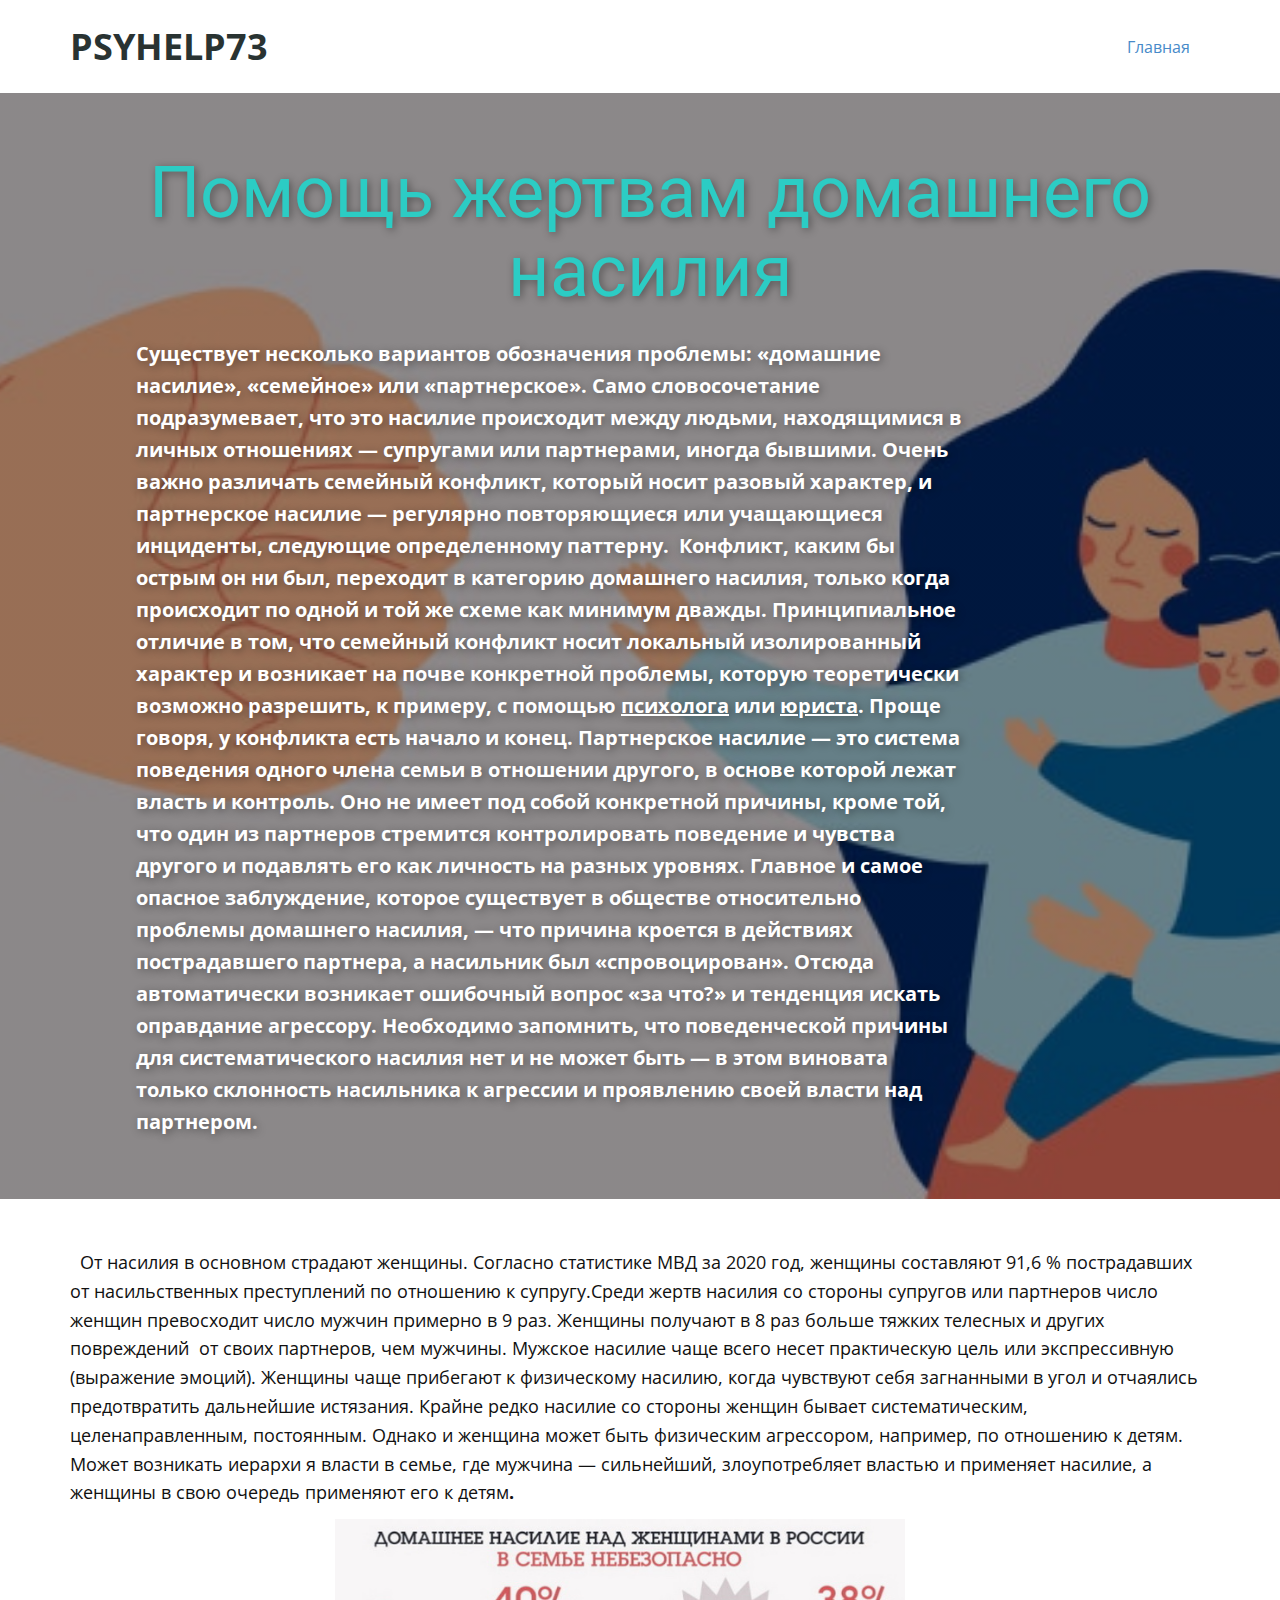
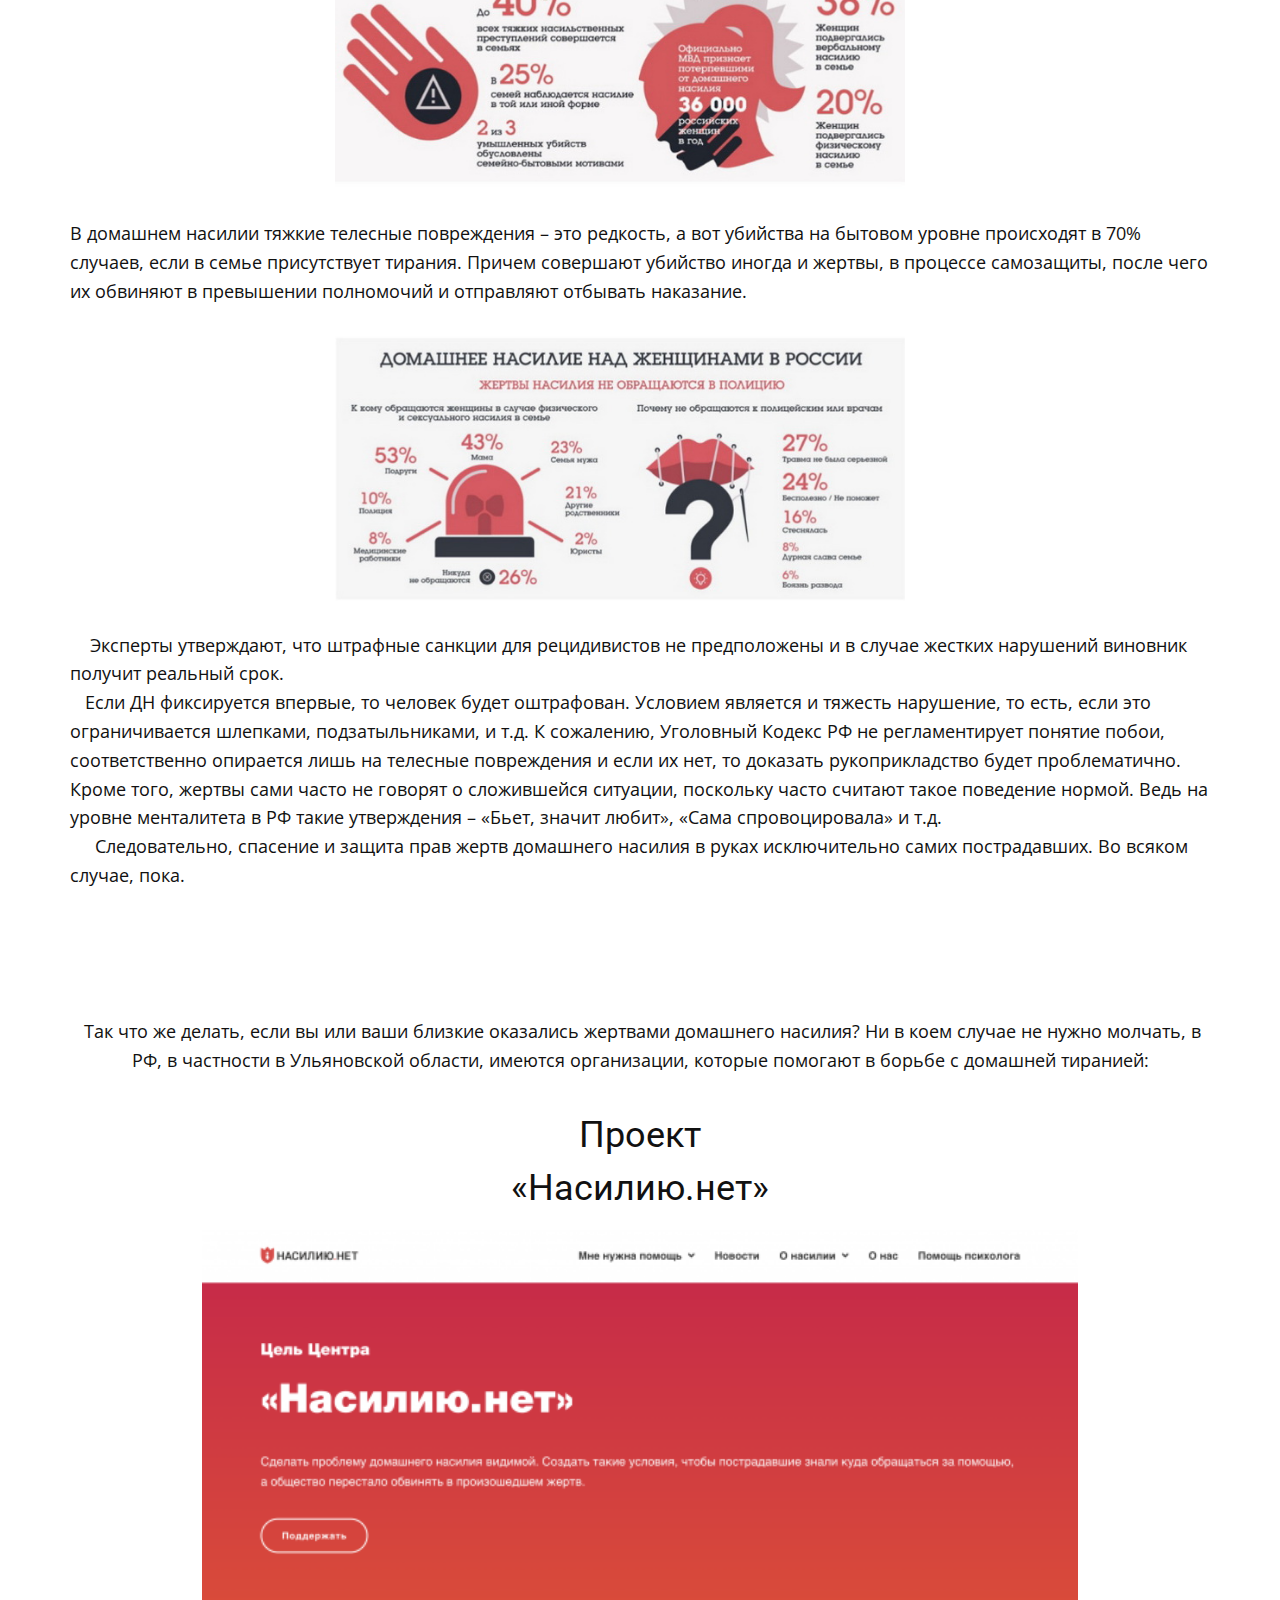
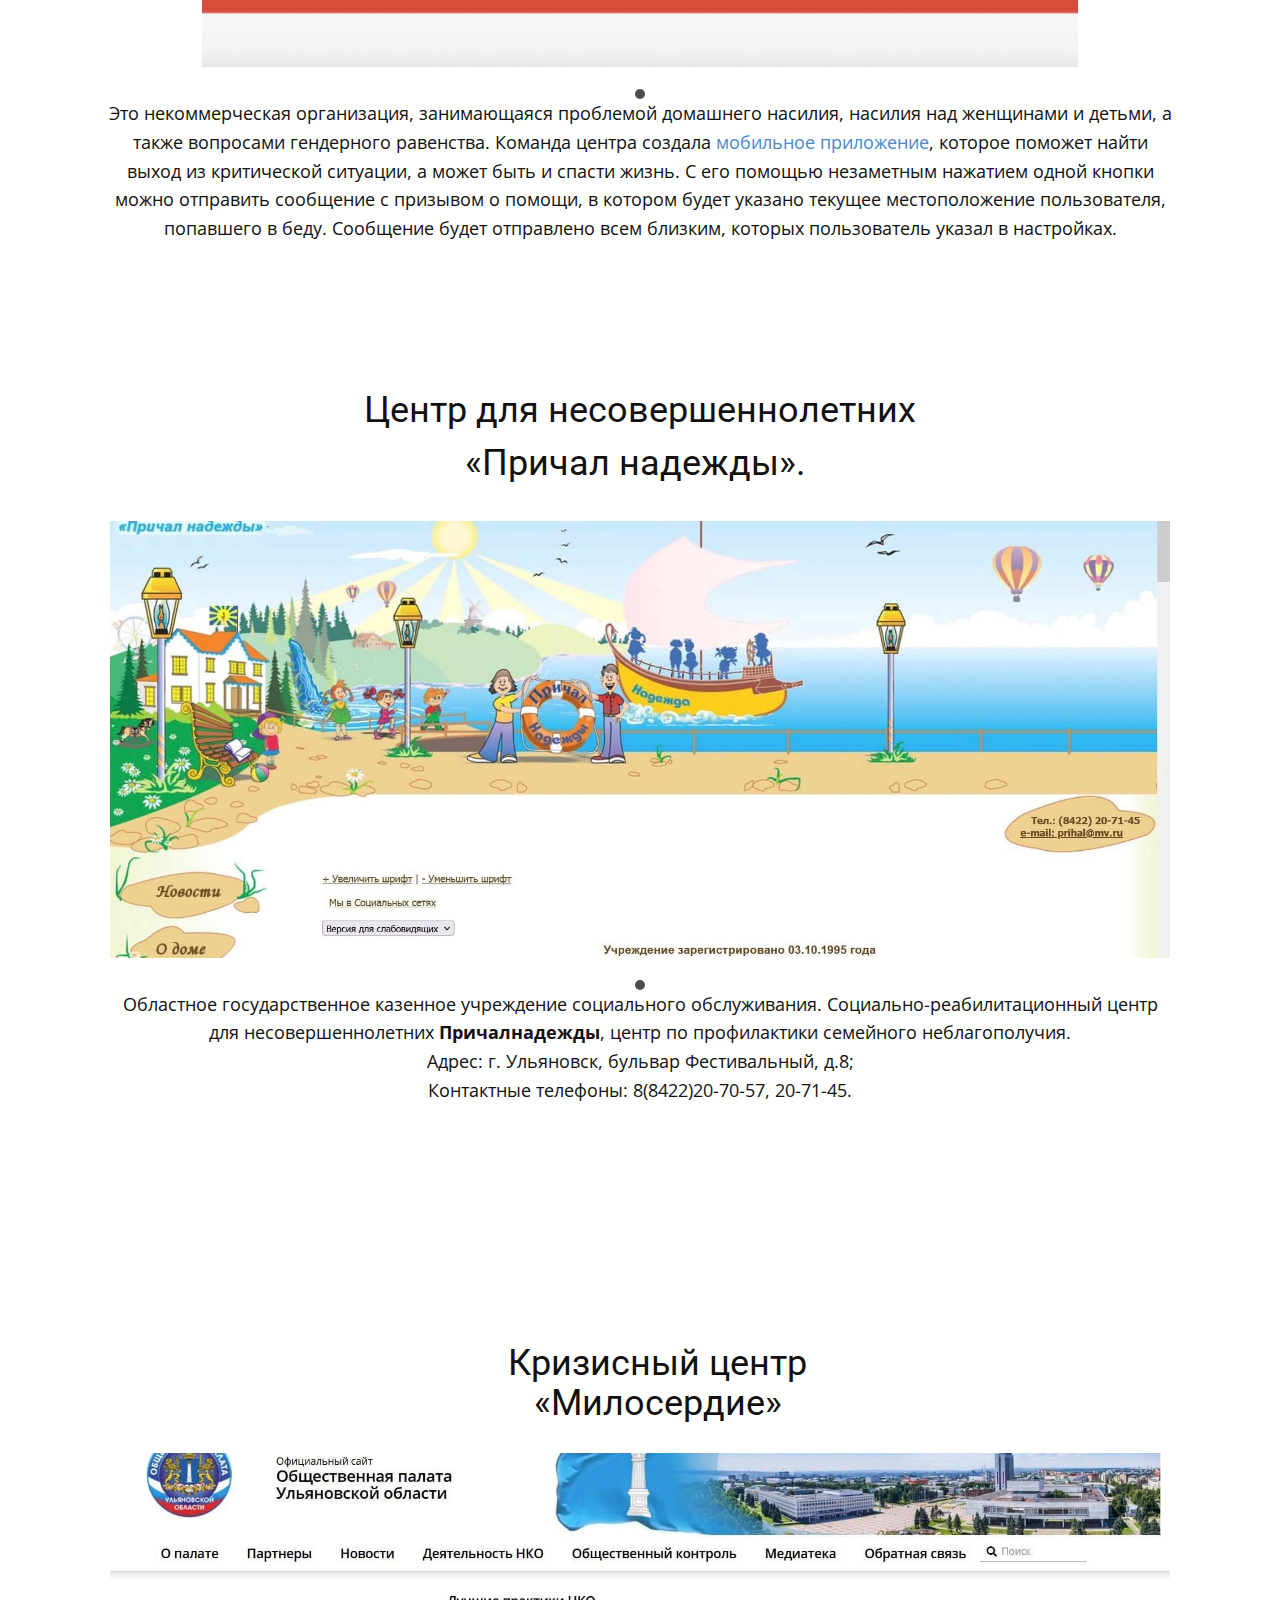
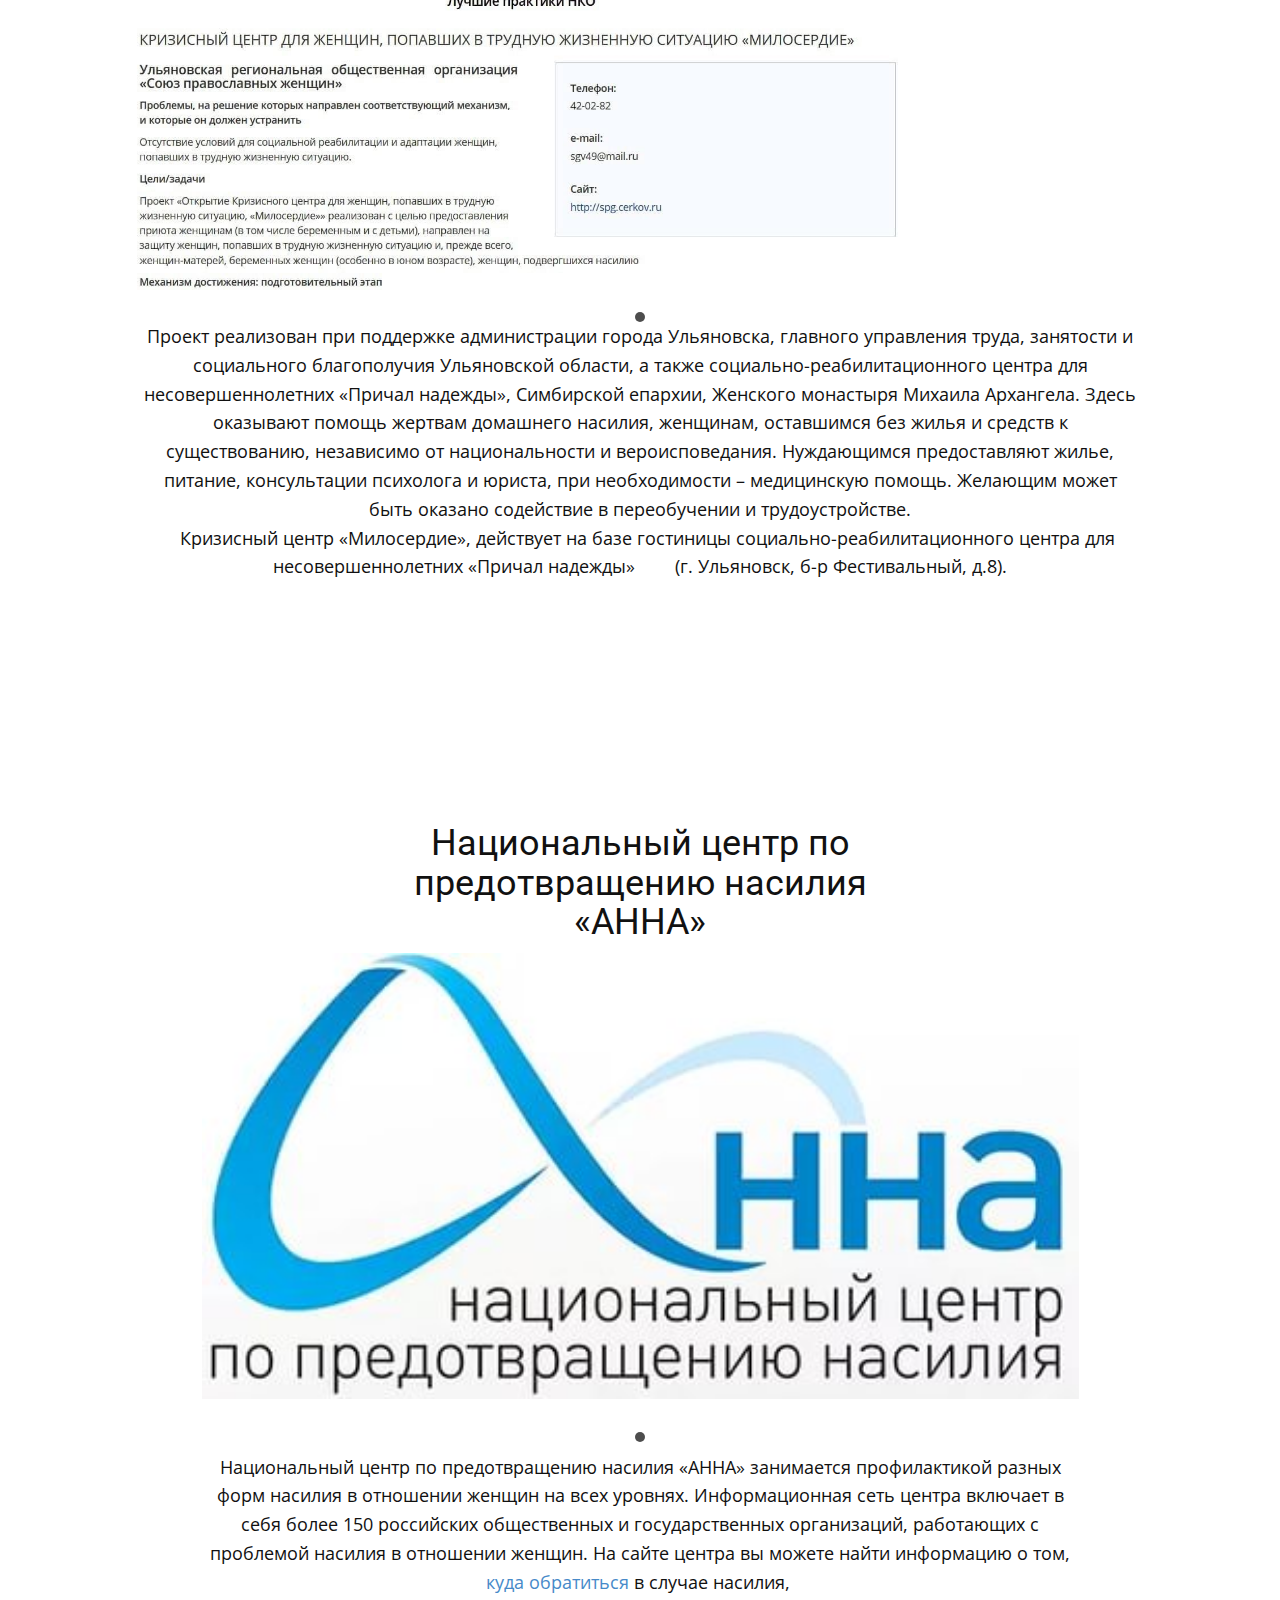
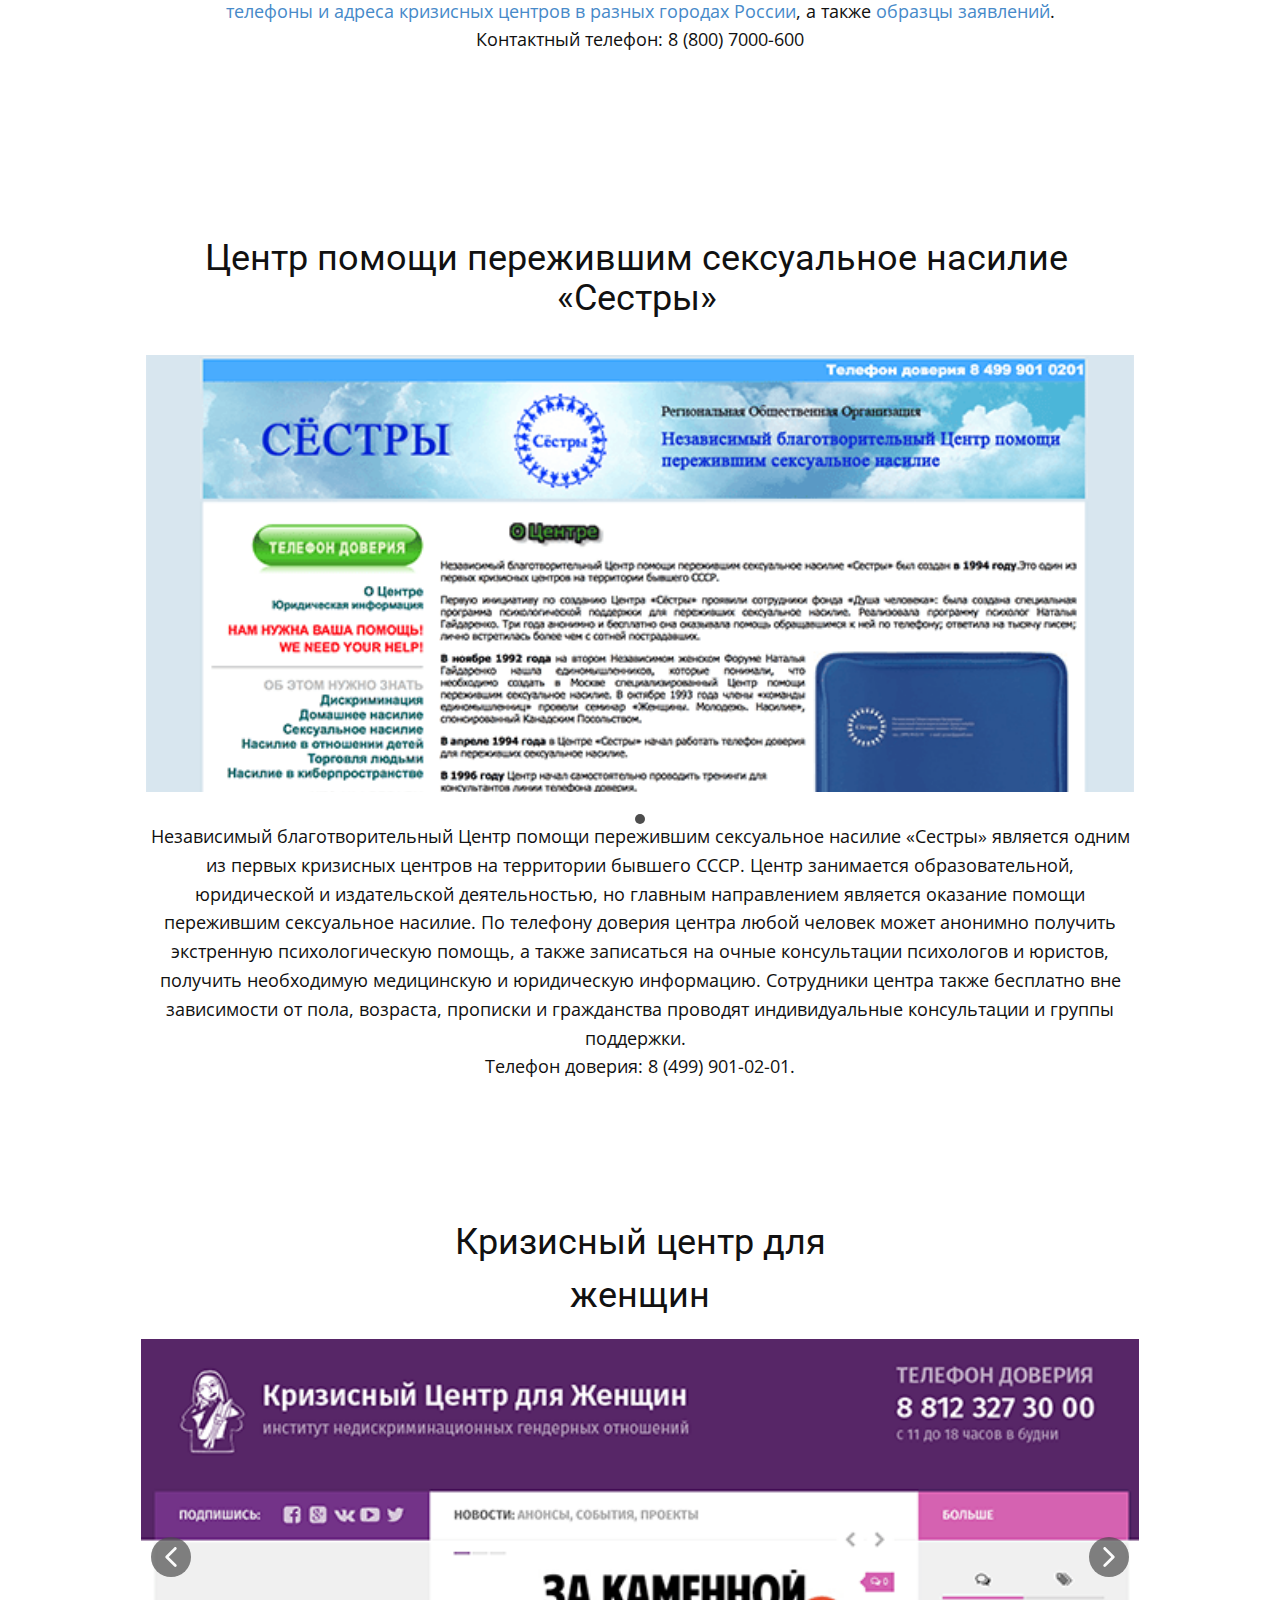
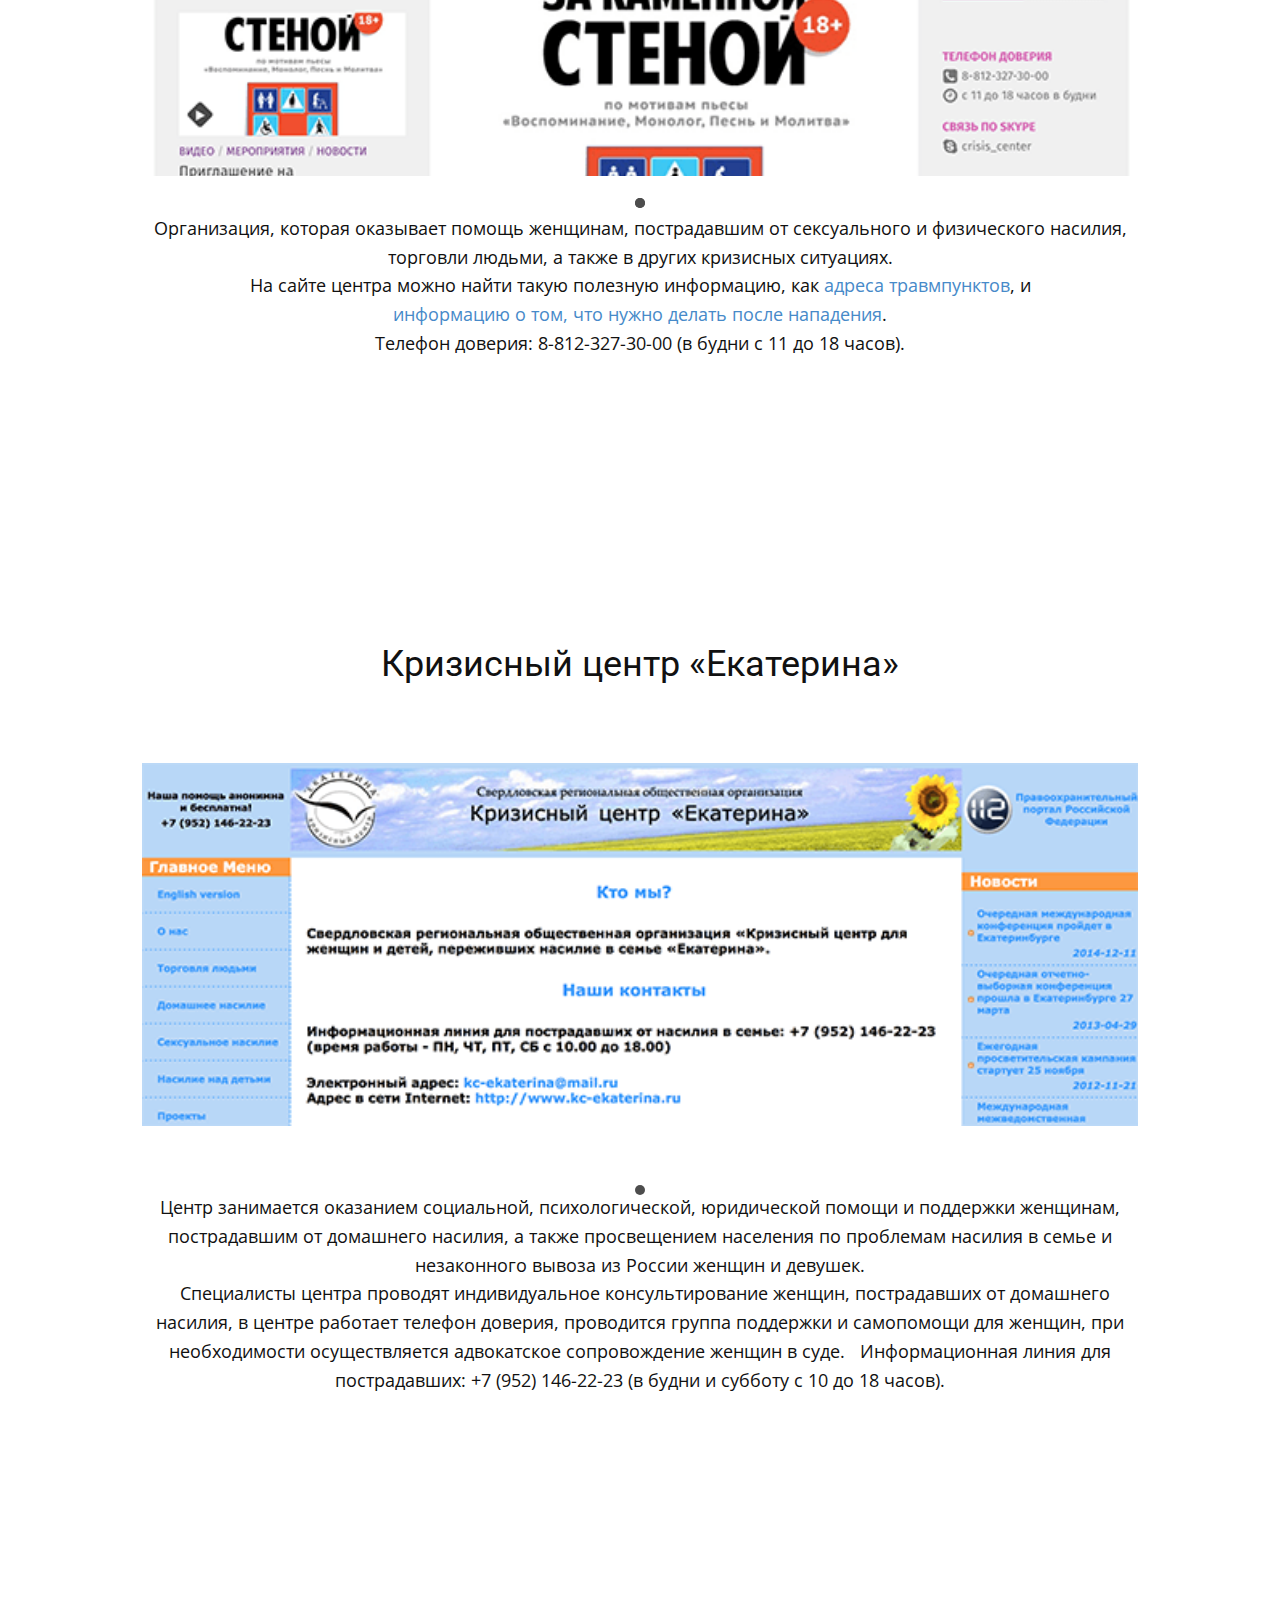
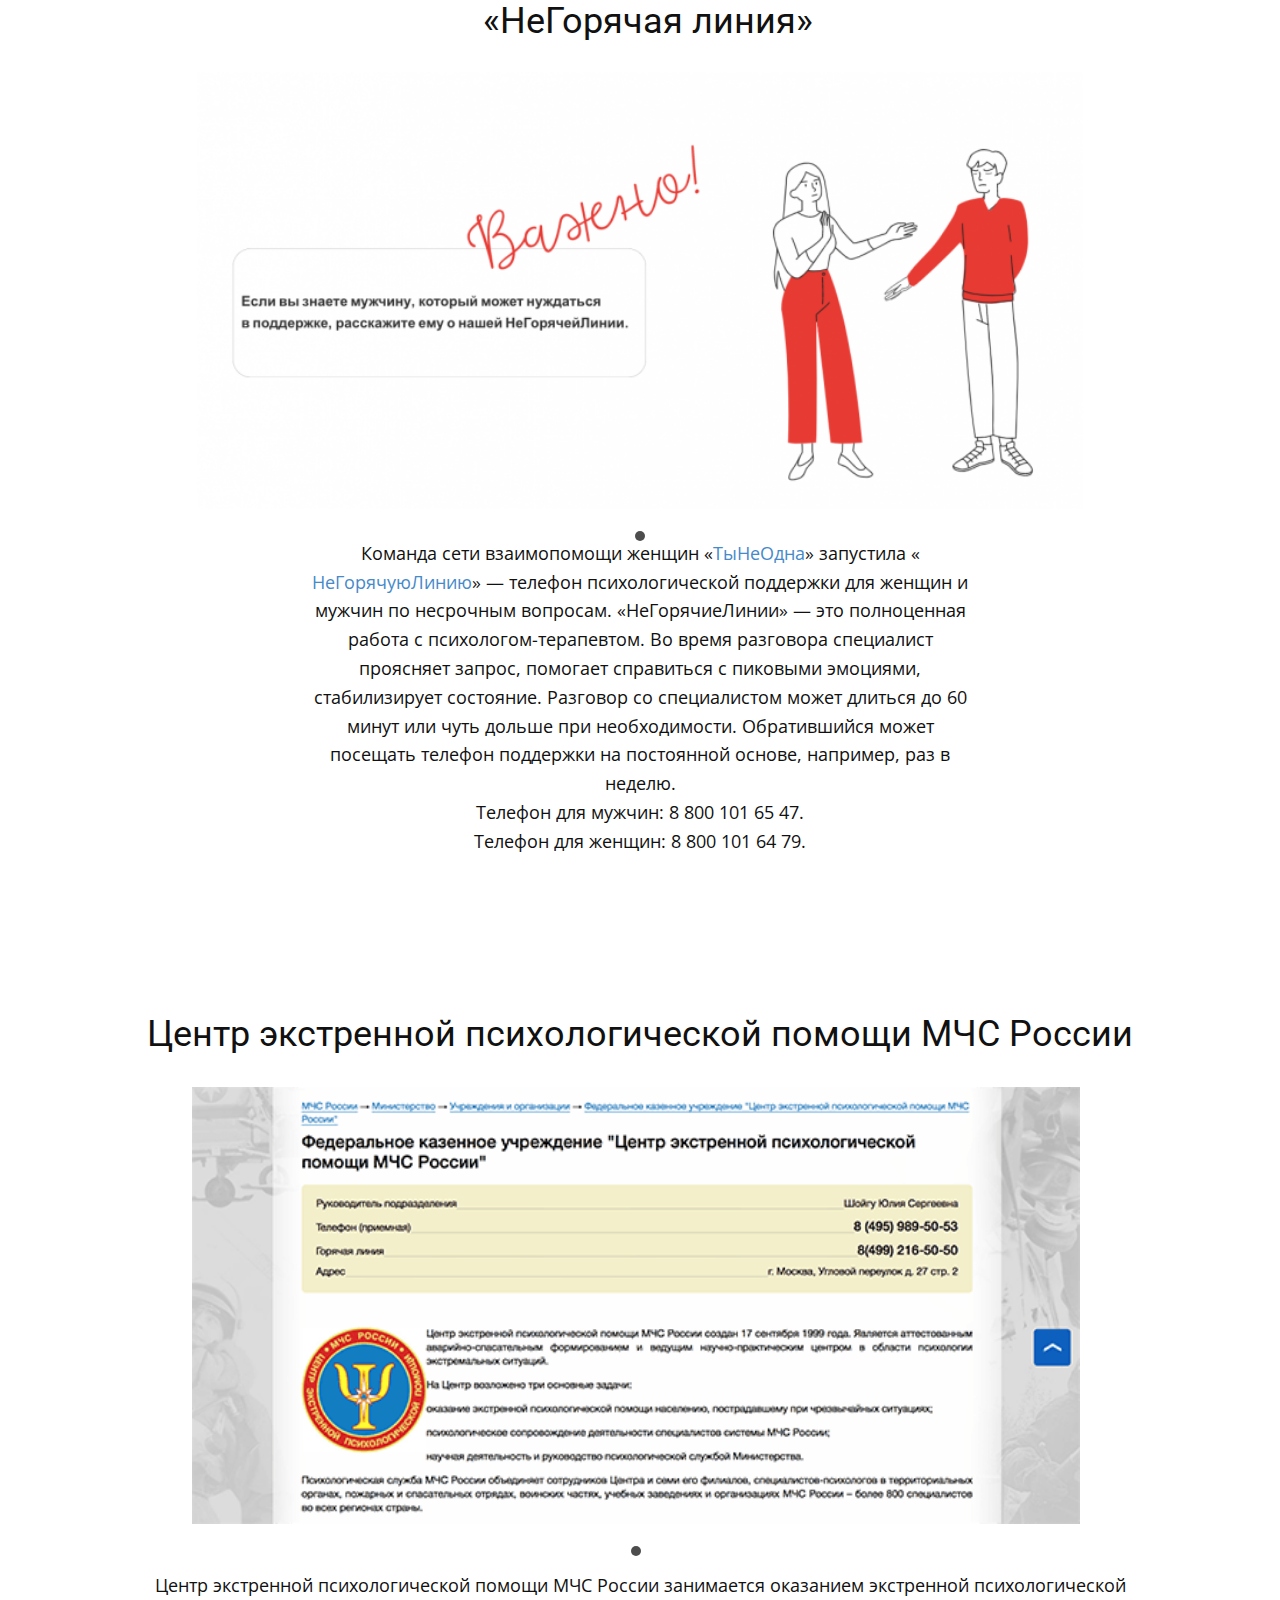
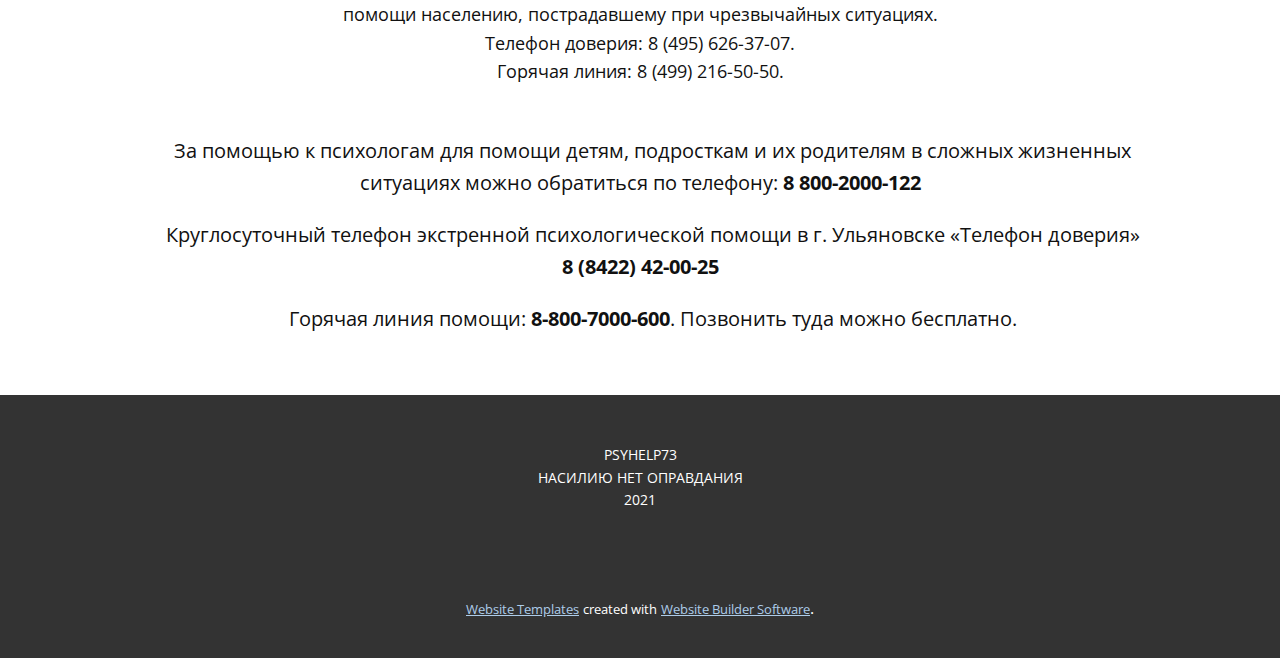
<file: index.html>
<!DOCTYPE html>
<html style="font-size: 16px;">
  <head>
    <meta name="viewport" content="width=device-width, initial-scale=1.0">
    <meta charset="utf-8">
    <meta name="keywords" content="Помощь жертвам домашнего насилия, Проект
«Насилию.нет», Центр для
несовершеннолетних «Причал надежды»., Кризисный
центр «Милосердие», Национальный центр по предотвращению насилия «АННА», ​Центр
помощи пережившим сексуальное насилие «Сестры», ​Кризисный
центр для женщин, ​Кризисный
центр «Екатерина», ​«НеГорячая
линия», ​Центр
экстренной психологической помощи МЧС России">
    <meta name="description" content="">
    <meta name="page_type" content="np-template-header-footer-from-plugin">
    <title>Главная</title>
    <link rel="stylesheet" href="nicepage.css" media="screen">
<link rel="stylesheet" href="Главная.css" media="screen">
    <script class="u-script" type="text/javascript" src="jquery.js" defer=""></script>
    <script class="u-script" type="text/javascript" src="nicepage.js" defer=""></script>
    <meta name="generator" content="Nicepage 4.1.0, nicepage.com">
    <link id="u-theme-google-font" rel="stylesheet" href="https://fonts.googleapis.com/css?family=Roboto:100,100i,300,300i,400,400i,500,500i,700,700i,900,900i|Open+Sans:300,300i,400,400i,600,600i,700,700i,800,800i">
    
    
    
    
    
    
    
    
    
    
    
    
    <script type="application/ld+json">{
		"@context": "http://schema.org",
		"@type": "Organization",
		"name": ""
}</script>
    <meta name="theme-color" content="#478ac9">
    <meta property="og:title" content="Главная">
    <meta property="og:type" content="website">
  </head>
  <body data-home-page="Главная.html" data-home-page-title="Главная" class="u-body"><header class="u-clearfix u-header u-header" id="sec-17ef"><div class="u-clearfix u-sheet u-sheet-1">
        <p class="u-text u-text-default u-text-palette-4-dark-3 u-text-1">PSYHELP73</p>
        <nav class="u-menu u-menu-dropdown u-offcanvas u-menu-1">
          <div class="menu-collapse" style="font-size: 1rem; letter-spacing: 0px;">
            <a class="u-button-style u-custom-left-right-menu-spacing u-custom-padding-bottom u-custom-top-bottom-menu-spacing u-nav-link u-text-active-palette-1-base u-text-hover-palette-2-base" href="#">
              <svg><use xmlns:xlink="http://www.w3.org/1999/xlink" xlink:href="#menu-hamburger"></use></svg>
              <svg version="1.1" xmlns="http://www.w3.org/2000/svg" xmlns:xlink="http://www.w3.org/1999/xlink"><defs><symbol id="menu-hamburger" viewBox="0 0 16 16" style="width: 16px; height: 16px;"><rect y="1" width="16" height="2"></rect><rect y="7" width="16" height="2"></rect><rect y="13" width="16" height="2"></rect>
</symbol>
</defs></svg>
            </a>
          </div>
          <div class="u-custom-menu u-nav-container">
            <ul class="u-nav u-unstyled u-nav-1"><li class="u-nav-item"><a class="u-button-style u-nav-link u-text-active-palette-1-base u-text-hover-palette-2-base" href="Главная.html" style="padding: 10px 20px;">Главная</a>
</li></ul>
          </div>
          <div class="u-custom-menu u-nav-container-collapse">
            <div class="u-black u-container-style u-inner-container-layout u-opacity u-opacity-95 u-sidenav">
              <div class="u-inner-container-layout u-sidenav-overflow">
                <div class="u-menu-close"></div>
                <ul class="u-align-center u-nav u-popupmenu-items u-unstyled u-nav-2"><li class="u-nav-item"><a class="u-button-style u-nav-link" href="Главная.html" style="padding: 10px 20px;">Главная</a>
</li></ul>
              </div>
            </div>
            <div class="u-black u-menu-overlay u-opacity u-opacity-70"></div>
          </div>
        </nav>
      </div></header>
    <section class="u-align-center u-clearfix u-image u-shading u-section-1" src="" data-image-width="720" data-image-height="400" id="sec-e192">
      <div class="u-clearfix u-sheet u-sheet-1">
        <h1 class="u-text u-text-default u-text-palette-4-dark-1 u-title u-text-1">Помощь жертвам домашнего насилия</h1>
        <p class="u-align-left u-large-text u-text u-text-variant u-text-white u-text-2"> Существует несколько вариантов
обозначения проблемы: «домашние насилие», «семейное» или «партнерское». Само
словосочетание подразумевает, что это насилие происходит между людьми,
находящимися в личных отношениях — супругами или партнерами, иногда бывшими.
Очень важно различать семейный конфликт, который носит разовый характер, и
партнерское насилие —&nbsp;регулярно повторяющиеся или учащающиеся инциденты,
следующие определенному паттерну.&nbsp;
Конфликт,
каким бы острым он ни был, переходит в категорию домашнего насилия, только
когда происходит по одной и той же схеме как минимум дважды. Принципиальное
отличие в том, что семейный конфликт носит локальный изолированный характер и
возникает на почве конкретной проблемы, которую теоретически возможно разрешить,
к примеру, с помощью <u>психолога</u> или <u>юриста</u>. Проще говоря, у
конфликта есть начало и конец. Партнерское насилие — это система поведения
одного члена семьи в отношении другого, в основе которой лежат власть и
контроль. Оно не имеет под собой конкретной причины, кроме той, что один из
партнеров стремится контролировать поведение и чувства другого и подавлять его
как личность на разных уровнях.
Главное и
самое опасное заблуждение, которое существует в обществе относительно проблемы
домашнего насилия, — что причина кроется в действиях пострадавшего партнера, а
насильник был «спровоцирован». Отсюда автоматически возникает ошибочный вопрос
«за что?» и тенденция искать оправдание агрессору. Необходимо запомнить, что
поведенческой причины для систематического насилия нет и не может быть — в этом
виновата только склонность насильника к агрессии и проявлению своей власти над
партнером. 
        </p>
      </div>
    </section>
    <section class="u-clearfix u-section-2" id="sec-6706">
      <div class="u-clearfix u-sheet u-sheet-1">
        <p class="u-text u-text-1">
          <span style="font-weight: 700;">&nbsp;<span style="font-weight: 400;"> От насилия в основном страдают
женщины. Согласно статистике МВД за 2020 год, женщины составляют 91,6 %
пострадавших от насильственных преступлений по отношению к супругу.Среди жертв
насилия со стороны супругов или партнеров число женщин превосходит число мужчин
примерно в 9 раз. Женщины получают в 8 раз больше тяжких телесных и других
повреждений&nbsp; от своих партнеров, чем мужчины. Мужское насилие чаще всего
несет практическую цель или экспрессивную (выражение эмоций). Женщины чаще
прибегают к физическому насилию, когда чувствуют себя загнанными в угол и
отчаялись предотвратить дальнейшие истязания. Крайне редко насилие со стороны
женщин бывает систематическим, целенаправленным, постоянным. Однако и женщина может
быть физическим агрессором, например, по отношению к детям. Может возникать
иерархи</span>
            <span style="font-weight: 400;">я власти в семье, где мужчина — сильнейший, злоупотребляет властью и
применяет насилие, а женщины в свою очередь применяют его к детям</span>. 
          </span>
        </p>
        <img class="u-image u-image-default u-image-1" src="images/3-12.jpg" alt="" data-image-width="660" data-image-height="313">
        <p class="u-text u-text-2">
          <span style="font-size: 1.125rem;">В домашнем
насилии тяжкие телесные повреждения – это редкость, а вот убийства на бытовом
уровне происходят в 70% случаев, если в семье присутствует тирания. Причем
совершают убийство иногда и жертвы, в процессе самозащиты, после чего их
обвиняют в превышении полномочий и отправляют отбывать наказание.</span>
        </p>
        <img class="u-image u-image-default u-image-2" src="images/4-12.jpg" alt="" data-image-width="660" data-image-height="307">
        <p class="u-text u-text-3">
          <span style="font-size: 1rem;">&nbsp;&nbsp;&nbsp;&nbsp; <span style="font-size: 1.125rem;">Эксперты утверждают, что штрафные
санкции для рецидивистов не предположены и в случае жестких нарушений виновник
получит реальный срок. <br>&nbsp;&nbsp; Если ДН фиксируется впервые, то
человек будет оштрафован. Условием является и тяжесть нарушение, то есть, если
это ограничивается шлепками​, подзатыльниками, и т.д. К сожалению, Уголовный
Кодекс РФ не регламентирует понятие побои, соответственно опирается лишь на
телесные повреждения и если их нет, то доказать рукоприкладство будет
проблематично. &nbsp;&nbsp;&nbsp;&nbsp; Кроме того, жертвы сами часто не
говорят о сложившейся ситуации, поскольку часто считают такое поведение нормой.
Ведь на уровне менталитета в РФ такие утверждения – «Бьет, значит любит», «Сама
спровоцировала» и т.д. <br>&nbsp;&nbsp;&nbsp;&nbsp; Следовательно, спасение и защита
прав жертв домашнего насилия в руках исключительно самих пострадавших. Во
всяком случае, пока.
            </span>
          </span>
        </p>
      </div>
    </section>
    <section class="u-align-center u-clearfix u-section-3" id="sec-9efa">
      <div class="u-clearfix u-sheet u-sheet-1">
        <p class="u-text u-text-default u-text-1">&nbsp;<span style="font-size: 1.125rem;">Так что же делать, если вы или
ваши близкие оказались жертвами домашнего насилия? Ни в коем случае не нужно
молчать, в РФ, в частности в Ульяновской области, имеются организации, которые
помогают в борьбе с домашней тиранией:</span>
        </p>
        <h1 class="u-text u-text-2">
          <span style="font-size: 2.25rem;">Проект
«Насилию.нет» </span>
          <br>
        </h1>
        <div class="u-carousel u-expanded-width-xs u-gallery u-gallery-slider u-layout-carousel u-lightbox u-no-transition u-show-text-none u-gallery-1" data-interval="5000" data-u-ride="false" id="carousel-c442">
          <ol class="u-absolute-hcenter u-carousel-indicators u-carousel-indicators-1">
            <li data-u-target="#carousel-c442" data-u-slide-to="0" class="u-active u-grey-70 u-shape-circle" style="width: 10px; height: 10px;"></li>
          </ol>
          <div class="u-carousel-inner u-gallery-inner" role="listbox">
            <div class="u-active u-carousel-item u-gallery-item" data-href="https://nasiliu.net/">
              <div class="u-back-slide" data-image-width="620" data-image-height="309">
                <img class="u-back-image u-expanded u-image-contain" src="images/Snimok-ekrana-2019-09-26-v-0.03.15-620x309.png">
              </div>
              <div class="u-align-center u-over-slide u-shading u-valign-bottom u-over-slide-1">
                <h3 class="u-gallery-heading" style="margin-left: 0px; margin-right: auto;"></h3>
                <p class="u-gallery-text" style="margin-left: 0px; margin-right: auto;"></p>
              </div>
            </div>
          </div>
          <a class="u-absolute-vcenter u-carousel-control u-carousel-control-prev u-grey-70 u-hidden u-icon-circle u-opacity u-opacity-70 u-spacing-10 u-text-white u-carousel-control-1" href="#carousel-c442" role="button" data-u-slide="prev">
            <span aria-hidden="true">
              <svg viewBox="0 0 451.847 451.847"><path d="M97.141,225.92c0-8.095,3.091-16.192,9.259-22.366L300.689,9.27c12.359-12.359,32.397-12.359,44.751,0
c12.354,12.354,12.354,32.388,0,44.748L173.525,225.92l171.903,171.909c12.354,12.354,12.354,32.391,0,44.744
c-12.354,12.365-32.386,12.365-44.745,0l-194.29-194.281C100.226,242.115,97.141,234.018,97.141,225.92z"></path></svg>
            </span>
            <span class="sr-only">
              <svg viewBox="0 0 451.847 451.847"><path d="M97.141,225.92c0-8.095,3.091-16.192,9.259-22.366L300.689,9.27c12.359-12.359,32.397-12.359,44.751,0
c12.354,12.354,12.354,32.388,0,44.748L173.525,225.92l171.903,171.909c12.354,12.354,12.354,32.391,0,44.744
c-12.354,12.365-32.386,12.365-44.745,0l-194.29-194.281C100.226,242.115,97.141,234.018,97.141,225.92z"></path></svg>
            </span>
          </a>
          <a class="u-absolute-vcenter u-carousel-control u-carousel-control-next u-grey-70 u-hidden u-icon-circle u-opacity u-opacity-70 u-spacing-10 u-text-white u-carousel-control-2" href="#carousel-c442" role="button" data-u-slide="next">
            <span aria-hidden="true">
              <svg viewBox="0 0 451.846 451.847"><path d="M345.441,248.292L151.154,442.573c-12.359,12.365-32.397,12.365-44.75,0c-12.354-12.354-12.354-32.391,0-44.744
L278.318,225.92L106.409,54.017c-12.354-12.359-12.354-32.394,0-44.748c12.354-12.359,32.391-12.359,44.75,0l194.287,194.284
c6.177,6.18,9.262,14.271,9.262,22.366C354.708,234.018,351.617,242.115,345.441,248.292z"></path></svg>
            </span>
            <span class="sr-only">
              <svg viewBox="0 0 451.846 451.847"><path d="M345.441,248.292L151.154,442.573c-12.359,12.365-32.397,12.365-44.75,0c-12.354-12.354-12.354-32.391,0-44.744
L278.318,225.92L106.409,54.017c-12.354-12.359-12.354-32.394,0-44.748c12.354-12.359,32.391-12.359,44.75,0l194.287,194.284
c6.177,6.18,9.262,14.271,9.262,22.366C354.708,234.018,351.617,242.115,345.441,248.292z"></path></svg>
            </span>
          </a>
        </div>
        <p class="u-align-center u-text u-text-3">
          <span style="font-size: 1.125rem;">Это
некоммерческая организация, занимающаяся проблемой&nbsp;домашнего
насилия,&nbsp;насилия над женщинами&nbsp;и&nbsp;детьми, а также
вопросами&nbsp;гендерного равенства.
Команда
центра создала <a href="https://te-st.ru/entries/nasiliu-net-app/" target="_blank" aria-label="мобиль­ное при­ло­жение (откроется в новой вкладке)" class="u-active-none u-border-none u-btn u-button-style u-hover-none u-none u-text-palette-1-base u-btn-1">мобиль­ное
при­ло­жение</a>, которое помо­жет най­ти выход из кри­ти­че­ской ситу­а­ции, а
может быть&nbsp;и спа­сти жизнь. С его помо­щью неза­мет­ным нажа­ти­ем одной
кноп­ки мож­но отпра­вить сооб­ще­ние с при­зы­вом о помо­щи, в кото­ром будет
ука­за­но теку­щее место­по­ло­же­ние поль­зо­ва­те­ля, попав­ше­го в беду.
Сооб­ще­ние будет отправ­ле­но всем близ­ким, кото­рых поль­зо­ва­тель ука­зал
в настрой­ках.
          </span><!--[if !supportLists]--><!--[endif]-->
        </p>
      </div>
    </section>
    <section class="u-align-center u-clearfix u-section-4" id="sec-d13b">
      <div class="u-clearfix u-sheet u-sheet-1">
        <h1 class="u-text u-text-1">
          <span style="font-size: 2.25rem;">Центр для
несовершеннолетних «Причал надежды».&nbsp; </span><!--[if !supportLists]--><!--[endif]-->
        </h1>
        <div class="u-align-center u-carousel u-expanded-width-xs u-gallery u-gallery-slider u-layout-carousel u-lightbox u-no-transition u-show-text-none u-gallery-1" data-interval="5000" data-u-ride="false" id="carousel-b6d5">
          <ol class="u-absolute-hcenter u-carousel-indicators u-carousel-indicators-1">
            <li data-u-target="#carousel-b6d5" data-u-slide-to="0" class="u-active u-grey-70 u-shape-circle" style="width: 10px; height: 10px;"></li>
          </ol>
          <div class="u-carousel-inner u-gallery-inner" role="listbox">
            <div class="u-active u-carousel-item u-gallery-item" data-href="http://prichal.ulsim.ru/">
              <div class="u-back-slide" data-image-width="1917" data-image-height="878">
                <img class="u-back-image u-expanded" src="images/4LdcLODWEJU.jpg">
              </div>
              <div class="u-align-center u-over-slide u-shading u-valign-bottom u-over-slide-1">
                <h3 class="u-gallery-heading" style="margin-left: 0px; margin-right: auto;"></h3>
                <p class="u-gallery-text" style="margin-left: 0px; margin-right: auto;"></p>
              </div>
            </div>
          </div>
          <a class="u-absolute-vcenter u-carousel-control u-carousel-control-prev u-grey-70 u-hidden u-icon-circle u-opacity u-opacity-70 u-spacing-10 u-text-white u-carousel-control-1" href="#carousel-b6d5" role="button" data-u-slide="prev">
            <span aria-hidden="true">
              <svg viewBox="0 0 451.847 451.847"><path d="M97.141,225.92c0-8.095,3.091-16.192,9.259-22.366L300.689,9.27c12.359-12.359,32.397-12.359,44.751,0
c12.354,12.354,12.354,32.388,0,44.748L173.525,225.92l171.903,171.909c12.354,12.354,12.354,32.391,0,44.744
c-12.354,12.365-32.386,12.365-44.745,0l-194.29-194.281C100.226,242.115,97.141,234.018,97.141,225.92z"></path></svg>
            </span>
            <span class="sr-only">
              <svg viewBox="0 0 451.847 451.847"><path d="M97.141,225.92c0-8.095,3.091-16.192,9.259-22.366L300.689,9.27c12.359-12.359,32.397-12.359,44.751,0
c12.354,12.354,12.354,32.388,0,44.748L173.525,225.92l171.903,171.909c12.354,12.354,12.354,32.391,0,44.744
c-12.354,12.365-32.386,12.365-44.745,0l-194.29-194.281C100.226,242.115,97.141,234.018,97.141,225.92z"></path></svg>
            </span>
          </a>
          <a class="u-absolute-vcenter u-carousel-control u-carousel-control-next u-grey-70 u-hidden u-icon-circle u-opacity u-opacity-70 u-spacing-10 u-text-white u-carousel-control-2" href="#carousel-b6d5" role="button" data-u-slide="next">
            <span aria-hidden="true">
              <svg viewBox="0 0 451.846 451.847"><path d="M345.441,248.292L151.154,442.573c-12.359,12.365-32.397,12.365-44.75,0c-12.354-12.354-12.354-32.391,0-44.744
L278.318,225.92L106.409,54.017c-12.354-12.359-12.354-32.394,0-44.748c12.354-12.359,32.391-12.359,44.75,0l194.287,194.284
c6.177,6.18,9.262,14.271,9.262,22.366C354.708,234.018,351.617,242.115,345.441,248.292z"></path></svg>
            </span>
            <span class="sr-only">
              <svg viewBox="0 0 451.846 451.847"><path d="M345.441,248.292L151.154,442.573c-12.359,12.365-32.397,12.365-44.75,0c-12.354-12.354-12.354-32.391,0-44.744
L278.318,225.92L106.409,54.017c-12.354-12.359-12.354-32.394,0-44.748c12.354-12.359,32.391-12.359,44.75,0l194.287,194.284
c6.177,6.18,9.262,14.271,9.262,22.366C354.708,234.018,351.617,242.115,345.441,248.292z"></path></svg>
            </span>
          </a>
        </div>
        <p class="u-text u-text-2">
          <span style="font-size: 1.125rem;">Областное государственное казенное учреждение социального обслуживания. Социально-реабилитационный центр для несовершеннолетних <b>Причал</b><b>надежды</b>, центр по профилактики семейного неблагополучия.<br>Адрес: г. Ульяновск, бульвар Фестивальный, д.8;<br>Контактные телефоны: 8(8422)20-70-57, 20-71-45. <br>
          </span>
          <br>
          <br>
        </p>
      </div>
    </section>
    <section class="u-align-center u-clearfix u-section-5" id="sec-84ab">
      <div class="u-clearfix u-sheet u-sheet-1">
        <h1 class="u-text u-text-1">Кризисный
центр «Милосердие»</h1>
        <div class="u-carousel u-expanded-width-xs u-gallery u-gallery-slider u-layout-carousel u-lightbox u-no-transition u-show-text-none u-gallery-1" data-interval="5000" data-u-ride="false" id="carousel-b247">
          <ol class="u-absolute-hcenter u-carousel-indicators u-carousel-indicators-1">
            <li data-u-target="#carousel-b247" data-u-slide-to="0" class="u-active u-grey-70 u-shape-circle" style="width: 10px; height: 10px;"></li>
          </ol>
          <div class="u-carousel-inner u-gallery-inner" role="listbox">
            <div class="u-active u-carousel-item u-gallery-item u-carousel-item-1" data-href="https://miloserdie.help/">
              <div class="u-back-slide" data-image-width="1872" data-image-height="888">
                <img class="u-back-image u-expanded" src="images/7IAV64hhfXM.jpg">
              </div>
              <div class="u-align-center u-over-slide u-shading u-valign-bottom u-over-slide-1">
                <h3 class="u-gallery-heading" style="margin-left: 0px; margin-right: auto;"></h3>
                <p class="u-gallery-text" style="margin-left: 0px; margin-right: auto;"></p>
              </div>
            </div>
          </div>
          <a class="u-absolute-vcenter u-carousel-control u-carousel-control-prev u-grey-70 u-hidden u-icon-circle u-opacity u-opacity-70 u-spacing-10 u-text-white u-carousel-control-1" href="#carousel-b247" role="button" data-u-slide="prev">
            <span aria-hidden="true">
              <svg viewBox="0 0 451.847 451.847"><path d="M97.141,225.92c0-8.095,3.091-16.192,9.259-22.366L300.689,9.27c12.359-12.359,32.397-12.359,44.751,0
c12.354,12.354,12.354,32.388,0,44.748L173.525,225.92l171.903,171.909c12.354,12.354,12.354,32.391,0,44.744
c-12.354,12.365-32.386,12.365-44.745,0l-194.29-194.281C100.226,242.115,97.141,234.018,97.141,225.92z"></path></svg>
            </span>
            <span class="sr-only">
              <svg viewBox="0 0 451.847 451.847"><path d="M97.141,225.92c0-8.095,3.091-16.192,9.259-22.366L300.689,9.27c12.359-12.359,32.397-12.359,44.751,0
c12.354,12.354,12.354,32.388,0,44.748L173.525,225.92l171.903,171.909c12.354,12.354,12.354,32.391,0,44.744
c-12.354,12.365-32.386,12.365-44.745,0l-194.29-194.281C100.226,242.115,97.141,234.018,97.141,225.92z"></path></svg>
            </span>
          </a>
          <a class="u-absolute-vcenter u-carousel-control u-carousel-control-next u-grey-70 u-hidden u-icon-circle u-opacity u-opacity-70 u-spacing-10 u-text-white u-carousel-control-2" href="#carousel-b247" role="button" data-u-slide="next">
            <span aria-hidden="true">
              <svg viewBox="0 0 451.846 451.847"><path d="M345.441,248.292L151.154,442.573c-12.359,12.365-32.397,12.365-44.75,0c-12.354-12.354-12.354-32.391,0-44.744
L278.318,225.92L106.409,54.017c-12.354-12.359-12.354-32.394,0-44.748c12.354-12.359,32.391-12.359,44.75,0l194.287,194.284
c6.177,6.18,9.262,14.271,9.262,22.366C354.708,234.018,351.617,242.115,345.441,248.292z"></path></svg>
            </span>
            <span class="sr-only">
              <svg viewBox="0 0 451.846 451.847"><path d="M345.441,248.292L151.154,442.573c-12.359,12.365-32.397,12.365-44.75,0c-12.354-12.354-12.354-32.391,0-44.744
L278.318,225.92L106.409,54.017c-12.354-12.359-12.354-32.394,0-44.748c12.354-12.359,32.391-12.359,44.75,0l194.287,194.284
c6.177,6.18,9.262,14.271,9.262,22.366C354.708,234.018,351.617,242.115,345.441,248.292z"></path></svg>
            </span>
          </a>
        </div>
        <p class="u-text u-text-2">
          <span style="font-size: 1.125rem;">Проект реализован при поддержке администрации города Ульяновска, 
главного управления труда, занятости и социального благополучия 
Ульяновской области, а также социально-реабилитационного центра для 
несовершеннолетних «Причал надежды», Симбирской епархии, Женского 
монастыря Михаила Архангела.
Здесь оказывают помощь жертвам домашнего насилия, женщинам, 
оставшимся без жилья и средств к существованию, независимо от 
национальности и вероисповедания. Нуждающимся предоставляют жилье, 
питание, консультации психолога и юриста, при необходимости – 
медицинскую помощь. Желающим может быть оказано содействие в 
переобучении и трудоустройстве.<br> &nbsp;&nbsp;
Кризисный
центр «Милосердие», действует на базе гостиницы социально-реабилитационного
центра для несовершеннолетних «Причал надежды» &nbsp; &nbsp; &nbsp;&nbsp; (г. Ульяновск, б-р Фестивальный, д.8). <!--[if !supportLists]--><!--[endif]-->
          </span>
        </p>
      </div>
    </section>
    <section class="u-align-center u-clearfix u-section-6" id="sec-4b93">
      <div class="u-clearfix u-sheet u-sheet-1">
        <h1 class="u-text u-text-1">Национальный центр по предотвращению насилия «АННА»</h1>
        <div class="u-carousel u-expanded-width-xs u-gallery u-gallery-slider u-layout-carousel u-lightbox u-no-transition u-show-text-none u-gallery-1" data-interval="5000" data-u-ride="carousel" id="carousel-6120">
          <ol class="u-absolute-hcenter u-carousel-indicators u-carousel-indicators-1">
            <li data-u-target="#carousel-6120" data-u-slide-to="0" class="u-active u-grey-70 u-shape-circle" style="width: 10px; height: 10px;"></li>
          </ol>
          <div class="u-carousel-inner u-gallery-inner" role="listbox">
            <div class="u-active u-carousel-item u-gallery-item" data-href="https://www.anna-center.ru/">
              <div class="u-back-slide" data-image-width="423" data-image-height="215">
                <img class="u-back-image u-expanded u-image-contain" src="images/i_2.jpg">
              </div>
              <div class="u-align-center u-over-slide u-shading u-valign-bottom u-over-slide-1">
                <h3 class="u-gallery-heading" style="margin-left: 0px; margin-right: auto;"></h3>
                <p class="u-gallery-text" style="margin-left: 0px; margin-right: auto;"></p>
              </div>
            </div>
          </div>
          <a class="u-absolute-vcenter u-carousel-control u-carousel-control-prev u-grey-70 u-hidden u-icon-circle u-opacity u-opacity-70 u-spacing-10 u-text-white u-carousel-control-1" href="#carousel-6120" role="button" data-u-slide="prev">
            <span aria-hidden="true">
              <svg viewBox="0 0 451.847 451.847"><path d="M97.141,225.92c0-8.095,3.091-16.192,9.259-22.366L300.689,9.27c12.359-12.359,32.397-12.359,44.751,0
c12.354,12.354,12.354,32.388,0,44.748L173.525,225.92l171.903,171.909c12.354,12.354,12.354,32.391,0,44.744
c-12.354,12.365-32.386,12.365-44.745,0l-194.29-194.281C100.226,242.115,97.141,234.018,97.141,225.92z"></path></svg>
            </span>
            <span class="sr-only">
              <svg viewBox="0 0 451.847 451.847"><path d="M97.141,225.92c0-8.095,3.091-16.192,9.259-22.366L300.689,9.27c12.359-12.359,32.397-12.359,44.751,0
c12.354,12.354,12.354,32.388,0,44.748L173.525,225.92l171.903,171.909c12.354,12.354,12.354,32.391,0,44.744
c-12.354,12.365-32.386,12.365-44.745,0l-194.29-194.281C100.226,242.115,97.141,234.018,97.141,225.92z"></path></svg>
            </span>
          </a>
          <a class="u-absolute-vcenter u-carousel-control u-carousel-control-next u-grey-70 u-hidden u-icon-circle u-opacity u-opacity-70 u-spacing-10 u-text-white u-carousel-control-2" href="#carousel-6120" role="button" data-u-slide="next">
            <span aria-hidden="true">
              <svg viewBox="0 0 451.846 451.847"><path d="M345.441,248.292L151.154,442.573c-12.359,12.365-32.397,12.365-44.75,0c-12.354-12.354-12.354-32.391,0-44.744
L278.318,225.92L106.409,54.017c-12.354-12.359-12.354-32.394,0-44.748c12.354-12.359,32.391-12.359,44.75,0l194.287,194.284
c6.177,6.18,9.262,14.271,9.262,22.366C354.708,234.018,351.617,242.115,345.441,248.292z"></path></svg>
            </span>
            <span class="sr-only">
              <svg viewBox="0 0 451.846 451.847"><path d="M345.441,248.292L151.154,442.573c-12.359,12.365-32.397,12.365-44.75,0c-12.354-12.354-12.354-32.391,0-44.744
L278.318,225.92L106.409,54.017c-12.354-12.359-12.354-32.394,0-44.748c12.354-12.359,32.391-12.359,44.75,0l194.287,194.284
c6.177,6.18,9.262,14.271,9.262,22.366C354.708,234.018,351.617,242.115,345.441,248.292z"></path></svg>
            </span>
          </a>
        </div>
        <p class="u-text u-text-2">
          <span style="font-size: 1.125rem;">Национальный центр по предотвращению насилия «АННА» занимается
профилактикой разных форм насилия в отношении женщин на всех уровнях.
Информационная сеть центра включает в себя более 150 российских общественных и
государственных организаций, работающих с проблемой насилия в отношении женщин.
На сайте центра вы можете найти информацию о том, <a href="https://web.archive.org/web/20160323132230/http:/anna-center.ru/where/" target="_blank" class="u-active-none u-border-none u-btn u-button-style u-hover-none u-none u-text-palette-1-base u-btn-1">куда обратиться</a> в случае насилия,&nbsp;<a href="https://web.archive.org/web/20160506131047/http:/www.anna-center.ru:80/articles/pomogi-sebe/kuda-obratitsya-v-sluchae-nasiliya" target="_blank" class="u-active-none u-border-none u-btn u-button-style u-hover-none u-none u-text-palette-1-base u-btn-2">телефоны и адреса кризисных центров в разных городах
России</a>, а также <a href="https://web.archive.org/web/20160323133059/http:/anna-center.ru/articles/pomogi-sebe/obraztsy-zayavleniy/" target="_blank" class="u-active-none u-border-none u-btn u-button-style u-hover-none u-none u-text-palette-1-base u-btn-3">образцы заявлений</a>.<br> Контактный телефон: 8 (800) 7000-600 
          </span><!--[if !supportLists]--><!--[endif]-->
        </p>
      </div>
    </section>
    <section class="u-align-center u-clearfix u-section-7" id="sec-5437">
      <div class="u-clearfix u-sheet u-sheet-1">
        <h2 class="u-text u-text-1"> Центр
помощи пережившим сексуальное насилие «Сестры»</h2>
        <div class="u-carousel u-expanded-width-xs u-gallery u-gallery-slider u-layout-carousel u-lightbox u-no-transition u-show-text-none u-gallery-1" data-interval="5000" data-u-ride="carousel" id="carousel-6f0b">
          <ol class="u-absolute-hcenter u-carousel-indicators u-carousel-indicators-1">
            <li data-u-target="#carousel-6f0b" data-u-slide-to="0" class="u-active u-grey-70 u-shape-circle" style="width: 10px; height: 10px;"></li>
          </ol>
          <div class="u-carousel-inner u-gallery-inner" role="listbox">
            <div class="u-active u-carousel-item u-gallery-item" data-href="https://sisters-help.ru/">
              <div class="u-back-slide" data-image-width="620" data-image-height="292">
                <img class="u-back-image u-expanded" src="images/sisters.png">
              </div>
              <div class="u-align-center u-over-slide u-shading u-valign-bottom u-over-slide-1">
                <h3 class="u-gallery-heading" style="margin-left: 0px; margin-right: auto;"></h3>
                <p class="u-gallery-text" style="margin-left: 0px; margin-right: auto;"></p>
              </div>
            </div>
          </div>
          <a class="u-absolute-vcenter u-carousel-control u-carousel-control-prev u-grey-70 u-hidden u-icon-circle u-opacity u-opacity-70 u-spacing-10 u-text-white u-carousel-control-1" href="#carousel-6f0b" role="button" data-u-slide="prev">
            <span aria-hidden="true">
              <svg viewBox="0 0 451.847 451.847"><path d="M97.141,225.92c0-8.095,3.091-16.192,9.259-22.366L300.689,9.27c12.359-12.359,32.397-12.359,44.751,0
c12.354,12.354,12.354,32.388,0,44.748L173.525,225.92l171.903,171.909c12.354,12.354,12.354,32.391,0,44.744
c-12.354,12.365-32.386,12.365-44.745,0l-194.29-194.281C100.226,242.115,97.141,234.018,97.141,225.92z"></path></svg>
            </span>
            <span class="sr-only">
              <svg viewBox="0 0 451.847 451.847"><path d="M97.141,225.92c0-8.095,3.091-16.192,9.259-22.366L300.689,9.27c12.359-12.359,32.397-12.359,44.751,0
c12.354,12.354,12.354,32.388,0,44.748L173.525,225.92l171.903,171.909c12.354,12.354,12.354,32.391,0,44.744
c-12.354,12.365-32.386,12.365-44.745,0l-194.29-194.281C100.226,242.115,97.141,234.018,97.141,225.92z"></path></svg>
            </span>
          </a>
          <a class="u-absolute-vcenter u-carousel-control u-carousel-control-next u-grey-70 u-hidden u-icon-circle u-opacity u-opacity-70 u-spacing-10 u-text-white u-carousel-control-2" href="#carousel-6f0b" role="button" data-u-slide="next">
            <span aria-hidden="true">
              <svg viewBox="0 0 451.846 451.847"><path d="M345.441,248.292L151.154,442.573c-12.359,12.365-32.397,12.365-44.75,0c-12.354-12.354-12.354-32.391,0-44.744
L278.318,225.92L106.409,54.017c-12.354-12.359-12.354-32.394,0-44.748c12.354-12.359,32.391-12.359,44.75,0l194.287,194.284
c6.177,6.18,9.262,14.271,9.262,22.366C354.708,234.018,351.617,242.115,345.441,248.292z"></path></svg>
            </span>
            <span class="sr-only">
              <svg viewBox="0 0 451.846 451.847"><path d="M345.441,248.292L151.154,442.573c-12.359,12.365-32.397,12.365-44.75,0c-12.354-12.354-12.354-32.391,0-44.744
L278.318,225.92L106.409,54.017c-12.354-12.359-12.354-32.394,0-44.748c12.354-12.359,32.391-12.359,44.75,0l194.287,194.284
c6.177,6.18,9.262,14.271,9.262,22.366C354.708,234.018,351.617,242.115,345.441,248.292z"></path></svg>
            </span>
          </a>
        </div>
        <p class="u-text u-text-2"> Независимый благотворительный Центр помощи
пережившим сексуальное насилие «Сестры» является&nbsp;одним из первых кризисных
центров на территории бывшего СССР. Центр занимается образовательной,
юридической и издательской деятельностью, но главным направлением является
оказание помощи пережившим сексуальное насилие.
По&nbsp;телефону доверия центра любой человек
может анонимно получить экстренную психологическую помощь, а также записаться
на очные консультации психологов и юристов, получить необходимую медицинскую и
юридическую информацию.&nbsp;Сотрудники центра также бесплатно вне зависимости
от&nbsp;пола, возраста, прописки и&nbsp;гражданства
проводят&nbsp;индивидуальные консультации&nbsp;и&nbsp;группы поддержки.
&nbsp; <br>Телефон доверия: 8 (499) 901-02-01. 
        </p>
      </div>
    </section>
    <section class="u-align-center u-clearfix u-section-8" id="sec-0dca">
      <div class="u-clearfix u-sheet u-sheet-1">
        <h1 class="u-text u-text-1">
          <span style="font-size: 2.25rem;"></span>
          <span style="font-size: 2.25rem;">Кризисный
центр для женщин</span>
        </h1>
        <div class="u-carousel u-expanded-width-xs u-gallery u-gallery-slider u-layout-carousel u-lightbox u-no-transition u-show-text-none u-gallery-1" data-interval="5000" data-u-ride="carousel" id="carousel-e302">
          <ol class="u-absolute-hcenter u-carousel-indicators u-carousel-indicators-1">
            <li data-u-target="#carousel-e302" data-u-slide-to="0" class="u-active u-grey-70 u-shape-circle" style="width: 10px; height: 10px;"></li>
          </ol>
          <div class="u-carousel-inner u-gallery-inner" role="listbox">
            <div class="u-active u-carousel-item u-gallery-item">
              <div class="u-back-slide" data-image-width="620" data-image-height="329">
                <img class="u-back-image u-expanded" src="images/ingo.png">
              </div>
              <div class="u-align-center u-over-slide u-shading u-valign-bottom u-over-slide-1">
                <h3 class="u-gallery-heading" style="margin-left: 0px; margin-right: auto;"></h3>
                <p class="u-gallery-text" style="margin-left: 0px; margin-right: auto;"></p>
              </div>
            </div>
          </div>
          <a class="u-absolute-vcenter u-carousel-control u-carousel-control-prev u-grey-70 u-icon-circle u-opacity u-opacity-70 u-spacing-10 u-text-white u-carousel-control-1" href="#carousel-e302" role="button" data-u-slide="prev">
            <span aria-hidden="true">
              <svg viewBox="0 0 451.847 451.847"><path d="M97.141,225.92c0-8.095,3.091-16.192,9.259-22.366L300.689,9.27c12.359-12.359,32.397-12.359,44.751,0
c12.354,12.354,12.354,32.388,0,44.748L173.525,225.92l171.903,171.909c12.354,12.354,12.354,32.391,0,44.744
c-12.354,12.365-32.386,12.365-44.745,0l-194.29-194.281C100.226,242.115,97.141,234.018,97.141,225.92z"></path></svg>
            </span>
            <span class="sr-only">
              <svg viewBox="0 0 451.847 451.847"><path d="M97.141,225.92c0-8.095,3.091-16.192,9.259-22.366L300.689,9.27c12.359-12.359,32.397-12.359,44.751,0
c12.354,12.354,12.354,32.388,0,44.748L173.525,225.92l171.903,171.909c12.354,12.354,12.354,32.391,0,44.744
c-12.354,12.365-32.386,12.365-44.745,0l-194.29-194.281C100.226,242.115,97.141,234.018,97.141,225.92z"></path></svg>
            </span>
          </a>
          <a class="u-absolute-vcenter u-carousel-control u-carousel-control-next u-grey-70 u-icon-circle u-opacity u-opacity-70 u-spacing-10 u-text-white u-carousel-control-2" href="#carousel-e302" role="button" data-u-slide="next">
            <span aria-hidden="true">
              <svg viewBox="0 0 451.846 451.847"><path d="M345.441,248.292L151.154,442.573c-12.359,12.365-32.397,12.365-44.75,0c-12.354-12.354-12.354-32.391,0-44.744
L278.318,225.92L106.409,54.017c-12.354-12.359-12.354-32.394,0-44.748c12.354-12.359,32.391-12.359,44.75,0l194.287,194.284
c6.177,6.18,9.262,14.271,9.262,22.366C354.708,234.018,351.617,242.115,345.441,248.292z"></path></svg>
            </span>
            <span class="sr-only">
              <svg viewBox="0 0 451.846 451.847"><path d="M345.441,248.292L151.154,442.573c-12.359,12.365-32.397,12.365-44.75,0c-12.354-12.354-12.354-32.391,0-44.744
L278.318,225.92L106.409,54.017c-12.354-12.359-12.354-32.394,0-44.748c12.354-12.359,32.391-12.359,44.75,0l194.287,194.284
c6.177,6.18,9.262,14.271,9.262,22.366C354.708,234.018,351.617,242.115,345.441,248.292z"></path></svg>
            </span>
          </a>
        </div>
        <div class="u-carousel u-expanded-width-xs u-gallery u-gallery-slider u-layout-carousel u-lightbox u-no-transition u-show-text-none u-gallery-2" data-interval="5000" data-u-ride="carousel" id="carousel-0d5c">
          <ol class="u-absolute-hcenter u-carousel-indicators u-carousel-indicators-2">
            <li data-u-target="#carousel-0d5c" data-u-slide-to="0" class="u-active u-grey-70 u-shape-circle" style="width: 10px; height: 10px;"></li>
          </ol>
          <div class="u-carousel-inner u-gallery-inner" role="listbox">
            <div class="u-active u-carousel-item u-gallery-item" data-href="https://crisiscenter.ru/">
              <div class="u-back-slide" data-image-width="620" data-image-height="329">
                <img class="u-back-image u-expanded" src="images/ingo.png">
              </div>
              <div class="u-align-center u-over-slide u-shading u-valign-bottom u-over-slide-2">
                <h3 class="u-gallery-heading" style="margin-left: 0px; margin-right: auto;"></h3>
                <p class="u-gallery-text" style="margin-left: 0px; margin-right: auto;"></p>
              </div>
            </div>
          </div>
          <a class="u-absolute-vcenter u-carousel-control u-carousel-control-prev u-grey-70 u-hidden u-icon-circle u-opacity u-opacity-70 u-spacing-10 u-text-white u-carousel-control-3" href="#carousel-0d5c" role="button" data-u-slide="prev">
            <span aria-hidden="true">
              <svg viewBox="0 0 451.847 451.847"><path d="M97.141,225.92c0-8.095,3.091-16.192,9.259-22.366L300.689,9.27c12.359-12.359,32.397-12.359,44.751,0
c12.354,12.354,12.354,32.388,0,44.748L173.525,225.92l171.903,171.909c12.354,12.354,12.354,32.391,0,44.744
c-12.354,12.365-32.386,12.365-44.745,0l-194.29-194.281C100.226,242.115,97.141,234.018,97.141,225.92z"></path></svg>
            </span>
            <span class="sr-only">
              <svg viewBox="0 0 451.847 451.847"><path d="M97.141,225.92c0-8.095,3.091-16.192,9.259-22.366L300.689,9.27c12.359-12.359,32.397-12.359,44.751,0
c12.354,12.354,12.354,32.388,0,44.748L173.525,225.92l171.903,171.909c12.354,12.354,12.354,32.391,0,44.744
c-12.354,12.365-32.386,12.365-44.745,0l-194.29-194.281C100.226,242.115,97.141,234.018,97.141,225.92z"></path></svg>
            </span>
          </a>
          <a class="u-absolute-vcenter u-carousel-control u-carousel-control-next u-grey-70 u-hidden u-icon-circle u-opacity u-opacity-70 u-spacing-10 u-text-white u-carousel-control-4" href="#carousel-0d5c" role="button" data-u-slide="next">
            <span aria-hidden="true">
              <svg viewBox="0 0 451.846 451.847"><path d="M345.441,248.292L151.154,442.573c-12.359,12.365-32.397,12.365-44.75,0c-12.354-12.354-12.354-32.391,0-44.744
L278.318,225.92L106.409,54.017c-12.354-12.359-12.354-32.394,0-44.748c12.354-12.359,32.391-12.359,44.75,0l194.287,194.284
c6.177,6.18,9.262,14.271,9.262,22.366C354.708,234.018,351.617,242.115,345.441,248.292z"></path></svg>
            </span>
            <span class="sr-only">
              <svg viewBox="0 0 451.846 451.847"><path d="M345.441,248.292L151.154,442.573c-12.359,12.365-32.397,12.365-44.75,0c-12.354-12.354-12.354-32.391,0-44.744
L278.318,225.92L106.409,54.017c-12.354-12.359-12.354-32.394,0-44.748c12.354-12.359,32.391-12.359,44.75,0l194.287,194.284
c6.177,6.18,9.262,14.271,9.262,22.366C354.708,234.018,351.617,242.115,345.441,248.292z"></path></svg>
            </span>
          </a>
        </div>
        <p class="u-text u-text-2"> Организация, которая&nbsp;оказывает помощь
женщинам, пострадавшим от сексуального и физического насилия, торговли людьми,
а также в других кризисных ситуациях. <br> На сайте центра можно найти такую полезную
информацию, как <a href="http://crisiscenter.ru/info/travmpunkt/" target="_blank" class="u-active-none u-border-none u-btn u-button-style u-hover-none u-none u-text-palette-1-base u-btn-1">адреса травмпунктов</a>,
и <a href="http://crisiscenter.ru/info/whattodo/" class="u-active-none u-border-none u-btn u-button-style u-hover-none u-none u-text-palette-1-base u-btn-2">информацию о том, что нужно делать после нападения</a>.<br> Телефон доверия:&nbsp;8-812-327-30-00 (в будни с 11 до 18 часов). 
        </p>
      </div>
    </section>
    <section class="u-align-center u-clearfix u-section-9" id="sec-1697">
      <div class="u-clearfix u-sheet u-sheet-1">
        <h1 class="u-text u-text-1">
          <span style="font-size: 2.25rem;">Кризисный
центр «Екатерина»</span>
        </h1>
        <div class="u-carousel u-expanded-width-xs u-gallery u-gallery-slider u-layout-carousel u-lightbox u-no-transition u-show-text-none u-gallery-1" data-interval="5000" data-u-ride="carousel" id="carousel-6887">
          <ol class="u-absolute-hcenter u-carousel-indicators u-carousel-indicators-1">
            <li data-u-target="#carousel-6887" data-u-slide-to="0" class="u-active u-grey-70 u-shape-circle" style="width: 10px; height: 10px;"></li>
          </ol>
          <div class="u-carousel-inner u-gallery-inner" role="listbox">
            <div class="u-active u-carousel-item u-gallery-item" data-href="https://www.kc-ekaterina.ru/ru/about.php">
              <div class="u-back-slide" data-image-width="620" data-image-height="226">
                <img class="u-back-image u-expanded u-image-contain" src="images/ekaterina.png">
              </div>
              <div class="u-align-center u-over-slide u-shading u-valign-bottom u-over-slide-1">
                <h3 class="u-gallery-heading" style="margin-left: 0px; margin-right: auto;"></h3>
                <p class="u-gallery-text" style="margin-left: 0px; margin-right: auto;"></p>
              </div>
            </div>
          </div>
          <a class="u-absolute-vcenter u-carousel-control u-carousel-control-prev u-grey-70 u-hidden u-icon-circle u-opacity u-opacity-70 u-spacing-10 u-text-white u-carousel-control-1" href="#carousel-6887" role="button" data-u-slide="prev">
            <span aria-hidden="true">
              <svg viewBox="0 0 451.847 451.847"><path d="M97.141,225.92c0-8.095,3.091-16.192,9.259-22.366L300.689,9.27c12.359-12.359,32.397-12.359,44.751,0
c12.354,12.354,12.354,32.388,0,44.748L173.525,225.92l171.903,171.909c12.354,12.354,12.354,32.391,0,44.744
c-12.354,12.365-32.386,12.365-44.745,0l-194.29-194.281C100.226,242.115,97.141,234.018,97.141,225.92z"></path></svg>
            </span>
            <span class="sr-only">
              <svg viewBox="0 0 451.847 451.847"><path d="M97.141,225.92c0-8.095,3.091-16.192,9.259-22.366L300.689,9.27c12.359-12.359,32.397-12.359,44.751,0
c12.354,12.354,12.354,32.388,0,44.748L173.525,225.92l171.903,171.909c12.354,12.354,12.354,32.391,0,44.744
c-12.354,12.365-32.386,12.365-44.745,0l-194.29-194.281C100.226,242.115,97.141,234.018,97.141,225.92z"></path></svg>
            </span>
          </a>
          <a class="u-absolute-vcenter u-carousel-control u-carousel-control-next u-grey-70 u-hidden u-icon-circle u-opacity u-opacity-70 u-spacing-10 u-text-white u-carousel-control-2" href="#carousel-6887" role="button" data-u-slide="next">
            <span aria-hidden="true">
              <svg viewBox="0 0 451.846 451.847"><path d="M345.441,248.292L151.154,442.573c-12.359,12.365-32.397,12.365-44.75,0c-12.354-12.354-12.354-32.391,0-44.744
L278.318,225.92L106.409,54.017c-12.354-12.359-12.354-32.394,0-44.748c12.354-12.359,32.391-12.359,44.75,0l194.287,194.284
c6.177,6.18,9.262,14.271,9.262,22.366C354.708,234.018,351.617,242.115,345.441,248.292z"></path></svg>
            </span>
            <span class="sr-only">
              <svg viewBox="0 0 451.846 451.847"><path d="M345.441,248.292L151.154,442.573c-12.359,12.365-32.397,12.365-44.75,0c-12.354-12.354-12.354-32.391,0-44.744
L278.318,225.92L106.409,54.017c-12.354-12.359-12.354-32.394,0-44.748c12.354-12.359,32.391-12.359,44.75,0l194.287,194.284
c6.177,6.18,9.262,14.271,9.262,22.366C354.708,234.018,351.617,242.115,345.441,248.292z"></path></svg>
            </span>
          </a>
        </div>
        <p class="u-text u-text-2"> Центр занимается оказанием социальной,
психологической, юридической помощи и поддержки женщинам, пострадавшим от
домашнего насилия, а также просвещением населения по проблемам насилия в семье
и незаконного вывоза из России женщин и девушек. <br>&nbsp; Специалисты центра проводят индивидуальное
консультирование женщин, пострадавших от домашнего насилия, в центре работает
телефон доверия, проводится группа поддержки и самопомощи для женщин, при
необходимости осуществляется адвокатское сопровождение женщин в суде.
&nbsp;
Информационная линия для пострадавших:&nbsp;+7 (952) 146-22-23 (в будни и
субботу с 10 до 18 часов). 
        </p>
      </div>
    </section>
    <section class="u-align-center u-clearfix u-section-10" id="sec-799b">
      <div class="u-clearfix u-sheet u-sheet-1">
        <h1 class="u-text u-text-1"> «НеГорячая
линия»</h1>
        <div class="u-carousel u-expanded-width-xs u-gallery u-gallery-slider u-layout-carousel u-lightbox u-no-transition u-show-text-none u-gallery-1" data-interval="5000" data-u-ride="carousel" id="carousel-ebe4">
          <ol class="u-absolute-hcenter u-carousel-indicators u-carousel-indicators-1">
            <li data-u-target="#carousel-ebe4" data-u-slide-to="0" class="u-active u-grey-70 u-shape-circle" style="width: 10px; height: 10px;"></li>
          </ol>
          <div class="u-carousel-inner u-gallery-inner" role="listbox">
            <div class="u-active u-carousel-item u-gallery-item" data-href="https://hotlineformen.ru/">
              <div class="u-back-slide" data-image-width="760" data-image-height="375">
                <img class="u-back-image u-expanded u-image-contain" src="images/Snimok-ekrana-2021-08-05-v-15.26.03-760x375-3.png">
              </div>
              <div class="u-align-center u-over-slide u-shading u-valign-bottom u-over-slide-1">
                <h3 class="u-gallery-heading" style="margin-left: 0px; margin-right: auto;"></h3>
                <p class="u-gallery-text" style="margin-left: 0px; margin-right: auto;"></p>
              </div>
            </div>
          </div>
          <a class="u-absolute-vcenter u-carousel-control u-carousel-control-prev u-grey-70 u-hidden u-icon-circle u-opacity u-opacity-70 u-spacing-10 u-text-white u-carousel-control-1" href="#carousel-ebe4" role="button" data-u-slide="prev">
            <span aria-hidden="true">
              <svg viewBox="0 0 451.847 451.847"><path d="M97.141,225.92c0-8.095,3.091-16.192,9.259-22.366L300.689,9.27c12.359-12.359,32.397-12.359,44.751,0
c12.354,12.354,12.354,32.388,0,44.748L173.525,225.92l171.903,171.909c12.354,12.354,12.354,32.391,0,44.744
c-12.354,12.365-32.386,12.365-44.745,0l-194.29-194.281C100.226,242.115,97.141,234.018,97.141,225.92z"></path></svg>
            </span>
            <span class="sr-only">
              <svg viewBox="0 0 451.847 451.847"><path d="M97.141,225.92c0-8.095,3.091-16.192,9.259-22.366L300.689,9.27c12.359-12.359,32.397-12.359,44.751,0
c12.354,12.354,12.354,32.388,0,44.748L173.525,225.92l171.903,171.909c12.354,12.354,12.354,32.391,0,44.744
c-12.354,12.365-32.386,12.365-44.745,0l-194.29-194.281C100.226,242.115,97.141,234.018,97.141,225.92z"></path></svg>
            </span>
          </a>
          <a class="u-absolute-vcenter u-carousel-control u-carousel-control-next u-grey-70 u-hidden u-icon-circle u-opacity u-opacity-70 u-spacing-10 u-text-white u-carousel-control-2" href="#carousel-ebe4" role="button" data-u-slide="next">
            <span aria-hidden="true">
              <svg viewBox="0 0 451.846 451.847"><path d="M345.441,248.292L151.154,442.573c-12.359,12.365-32.397,12.365-44.75,0c-12.354-12.354-12.354-32.391,0-44.744
L278.318,225.92L106.409,54.017c-12.354-12.359-12.354-32.394,0-44.748c12.354-12.359,32.391-12.359,44.75,0l194.287,194.284
c6.177,6.18,9.262,14.271,9.262,22.366C354.708,234.018,351.617,242.115,345.441,248.292z"></path></svg>
            </span>
            <span class="sr-only">
              <svg viewBox="0 0 451.846 451.847"><path d="M345.441,248.292L151.154,442.573c-12.359,12.365-32.397,12.365-44.75,0c-12.354-12.354-12.354-32.391,0-44.744
L278.318,225.92L106.409,54.017c-12.354-12.359-12.354-32.394,0-44.748c12.354-12.359,32.391-12.359,44.75,0l194.287,194.284
c6.177,6.18,9.262,14.271,9.262,22.366C354.708,234.018,351.617,242.115,345.441,248.292z"></path></svg>
            </span>
          </a>
        </div>
        <p class="u-text u-text-2"> Команда сети взаимопомощи женщин «<a href="https://tineodna.ru/" target="_blank" class="u-active-none u-border-none u-btn u-button-style u-hover-none u-none u-text-palette-1-base u-btn-1">ТыНеОдна</a>» запустила «<a href="https://hotlineformen.ru/" target="_blank" class="u-active-none u-border-none u-btn u-button-style u-hover-none u-none u-text-palette-1-base u-btn-2">НеГорячуюЛинию</a>» — телефон
психологической поддержки для женщин и мужчин по несрочным вопросам.
«НеГорячиеЛинии» — это полноценная работа с психологом-терапевтом. Во время
разговора специалист проясняет запрос, помогает справиться с пиковыми эмоциями,
стабилизирует состояние. Разговор со специалистом может длиться до 60 минут или
чуть дольше при необходимости. Обратившийся может посещать телефон поддержки на
постоянной основе, например, раз в неделю. <br> Телефон для мужчин: 8 800 101 65 47.<br> Телефон для женщин: 8 800 101 64 79. 
        </p>
      </div>
    </section>
    <section class="u-align-center u-clearfix u-section-11" id="sec-d6c2">
      <div class="u-clearfix u-sheet u-sheet-1">
        <h1 class="u-text u-text-default u-text-1">
          <span style="font-size: 2.25rem;">Центр
экстренной психологической помощи МЧС России</span>
        </h1>
        <div class="u-carousel u-expanded-width-xs u-gallery u-gallery-slider u-layout-carousel u-lightbox u-no-transition u-show-text-none u-gallery-1" data-interval="5000" data-u-ride="carousel" id="carousel-6eec">
          <ol class="u-absolute-hcenter u-carousel-indicators u-carousel-indicators-1">
            <li data-u-target="#carousel-6eec" data-u-slide-to="0" class="u-active u-grey-70 u-shape-circle" style="width: 10px; height: 10px;"></li>
          </ol>
          <div class="u-carousel-inner u-gallery-inner" role="listbox">
            <div class="u-active u-carousel-item u-gallery-item" data-href="https://www.mchs.gov.ru/ministerstvo/uchrezhdeniya-mchs-rossii/fku-centr-ekstrennoy-psihologicheskoy-pomoshchi-mchs-rossii">
              <div class="u-back-slide" data-image-width="620" data-image-height="305">
                <img class="u-back-image u-expanded u-image-contain" src="images/mchs.png">
              </div>
              <div class="u-align-center u-over-slide u-shading u-valign-bottom u-over-slide-1">
                <h3 class="u-gallery-heading" style="margin-left: 0px; margin-right: auto;">Sample Title</h3>
                <p class="u-gallery-text" style="margin-left: 0px; margin-right: auto;">Sample text. Click to select the text box.</p>
              </div>
            </div>
          </div>
          <a class="u-absolute-vcenter u-carousel-control u-carousel-control-prev u-grey-70 u-hidden u-icon-circle u-opacity u-opacity-70 u-spacing-10 u-text-white u-carousel-control-1" href="#carousel-6eec" role="button" data-u-slide="prev">
            <span aria-hidden="true">
              <svg viewBox="0 0 451.847 451.847"><path d="M97.141,225.92c0-8.095,3.091-16.192,9.259-22.366L300.689,9.27c12.359-12.359,32.397-12.359,44.751,0
c12.354,12.354,12.354,32.388,0,44.748L173.525,225.92l171.903,171.909c12.354,12.354,12.354,32.391,0,44.744
c-12.354,12.365-32.386,12.365-44.745,0l-194.29-194.281C100.226,242.115,97.141,234.018,97.141,225.92z"></path></svg>
            </span>
            <span class="sr-only">
              <svg viewBox="0 0 451.847 451.847"><path d="M97.141,225.92c0-8.095,3.091-16.192,9.259-22.366L300.689,9.27c12.359-12.359,32.397-12.359,44.751,0
c12.354,12.354,12.354,32.388,0,44.748L173.525,225.92l171.903,171.909c12.354,12.354,12.354,32.391,0,44.744
c-12.354,12.365-32.386,12.365-44.745,0l-194.29-194.281C100.226,242.115,97.141,234.018,97.141,225.92z"></path></svg>
            </span>
          </a>
          <a class="u-absolute-vcenter u-carousel-control u-carousel-control-next u-grey-70 u-hidden u-icon-circle u-opacity u-opacity-70 u-spacing-10 u-text-white u-carousel-control-2" href="#carousel-6eec" role="button" data-u-slide="next">
            <span aria-hidden="true">
              <svg viewBox="0 0 451.846 451.847"><path d="M345.441,248.292L151.154,442.573c-12.359,12.365-32.397,12.365-44.75,0c-12.354-12.354-12.354-32.391,0-44.744
L278.318,225.92L106.409,54.017c-12.354-12.359-12.354-32.394,0-44.748c12.354-12.359,32.391-12.359,44.75,0l194.287,194.284
c6.177,6.18,9.262,14.271,9.262,22.366C354.708,234.018,351.617,242.115,345.441,248.292z"></path></svg>
            </span>
            <span class="sr-only">
              <svg viewBox="0 0 451.846 451.847"><path d="M345.441,248.292L151.154,442.573c-12.359,12.365-32.397,12.365-44.75,0c-12.354-12.354-12.354-32.391,0-44.744
L278.318,225.92L106.409,54.017c-12.354-12.359-12.354-32.394,0-44.748c12.354-12.359,32.391-12.359,44.75,0l194.287,194.284
c6.177,6.18,9.262,14.271,9.262,22.366C354.708,234.018,351.617,242.115,345.441,248.292z"></path></svg>
            </span>
          </a>
        </div>
        <p class="u-text u-text-2"> Центр экстренной психологической помощи МЧС
России занимается&nbsp;оказанием экстренной психологической помощи населению,
пострадавшему при чрезвычайных ситуациях.<br> Телефон доверия: 8 (495) 626-37-07.<br> Горячая линия:&nbsp;8 (499) 216-50-50. <br>
          <br>
        </p>
        <p class="u-text u-text-3"> &nbsp;&nbsp;&nbsp;&nbsp;
За помощью к
психологам для помощи детям, подросткам и их родителям в сложных жизненных
ситуациях можно обратиться по телефону: <span style="font-weight: 700;">8 800-2000-122</span><!--[if !supportLists]--><!--[endif]-->
        </p>
        <p class="u-text u-text-4"> &nbsp;&nbsp;&nbsp;&nbsp;
Круглосуточный
телефон экстренной психологической помощи в г. Ульяновске «Телефон доверия» <span style="font-weight: 700;">8
(8422) 42-00-25</span><!--[if !supportLists]--><!--[endif]-->
        </p>
        <p class="u-text u-text-5">&nbsp;&nbsp;&nbsp;&nbsp;
Горячая
линия помощи: <span style="font-weight: 700;">8-800-7000-600</span>. Позвонить туда можно бесплатно. <!--[if !supportLists]--><!--[endif]-->
        </p>
      </div>
    </section>
    
    
    <footer class="u-align-center u-clearfix u-footer u-grey-80 u-footer" id="sec-f74c"><div class="u-clearfix u-sheet u-valign-middle u-sheet-1">
        <p class="u-small-text u-text u-text-variant u-text-1">PSYHELP73<br>НАСИЛИЮ НЕТ ОПРАВДАНИЯ<br>2021
        </p>
      </div></footer>
    <section class="u-backlink u-clearfix u-grey-80">
      <a class="u-link" href="https://nicepage.com/website-templates" target="_blank">
        <span>Website Templates</span>
      </a>
      <p class="u-text">
        <span>created with</span>
      </p>
      <a class="u-link" href="" target="_blank">
        <span>Website Builder Software</span>
      </a>. 
    </section>
  </body>
</html>
</file>
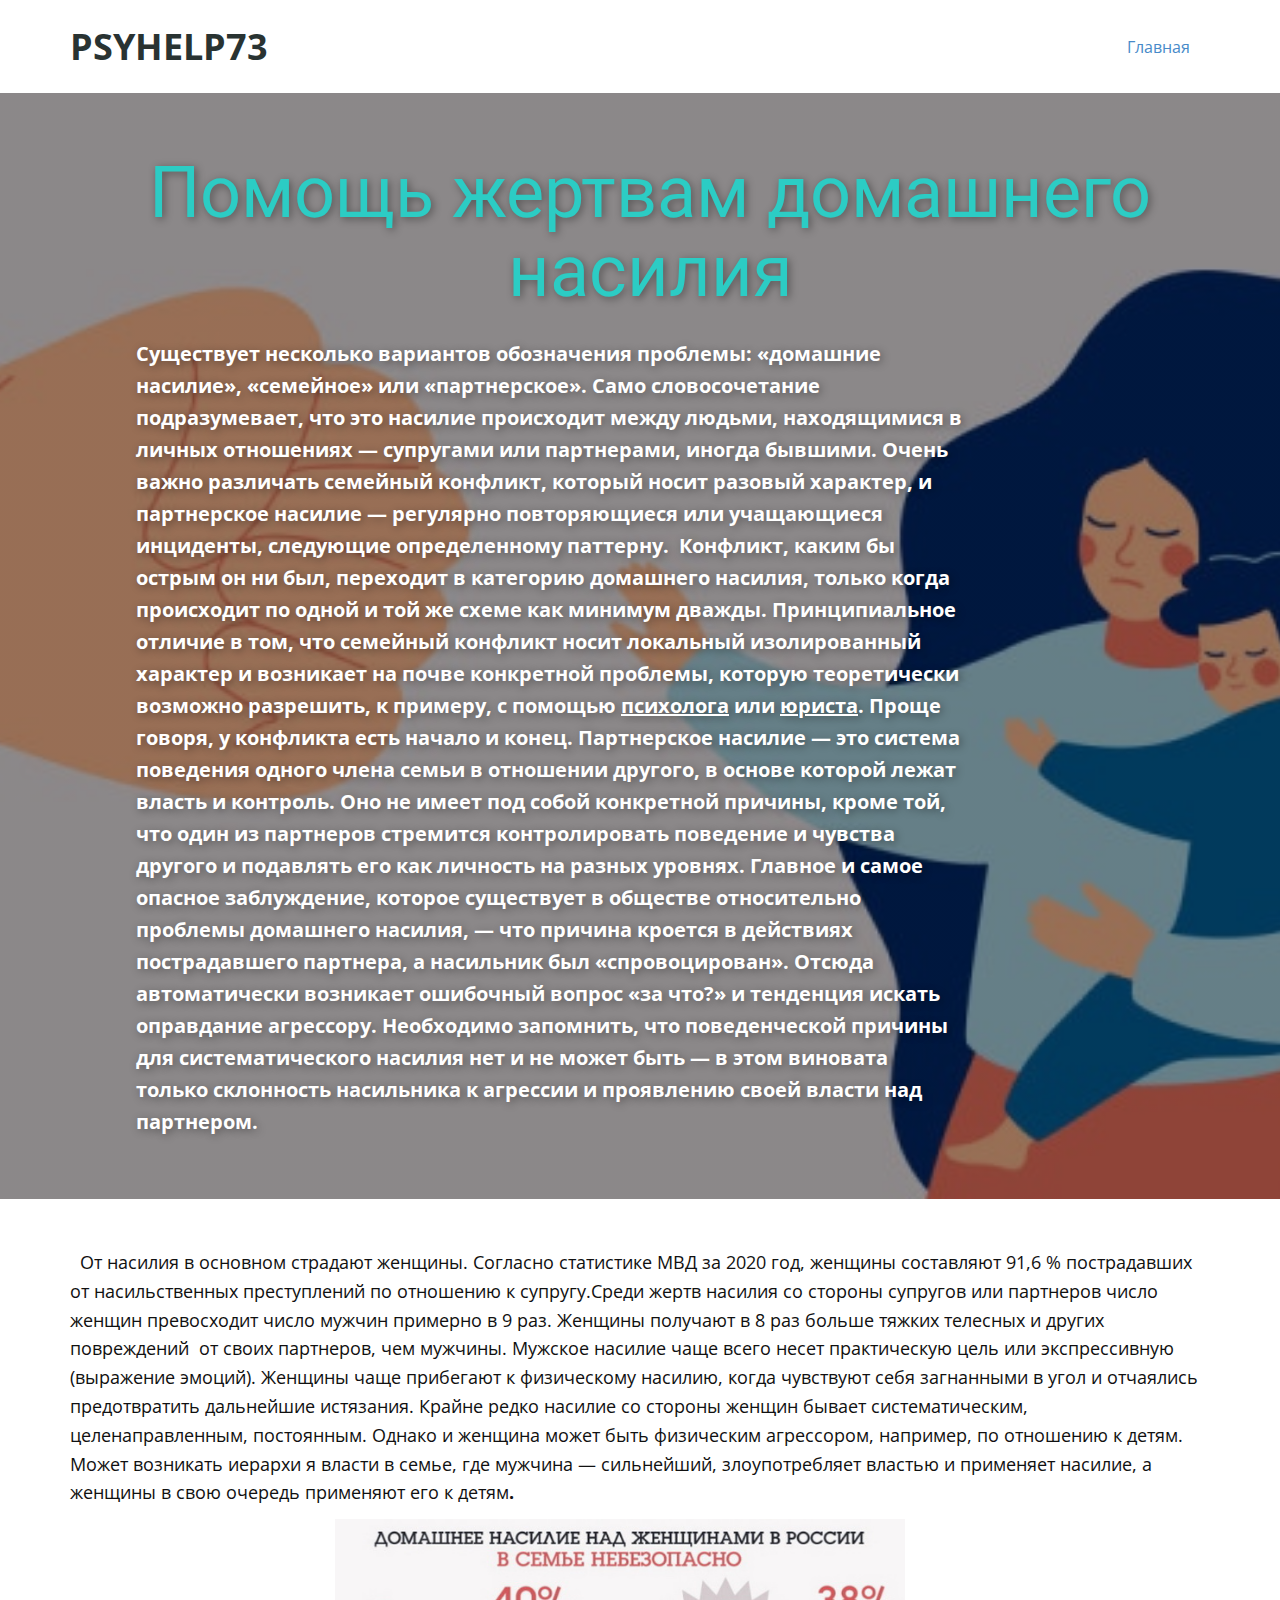
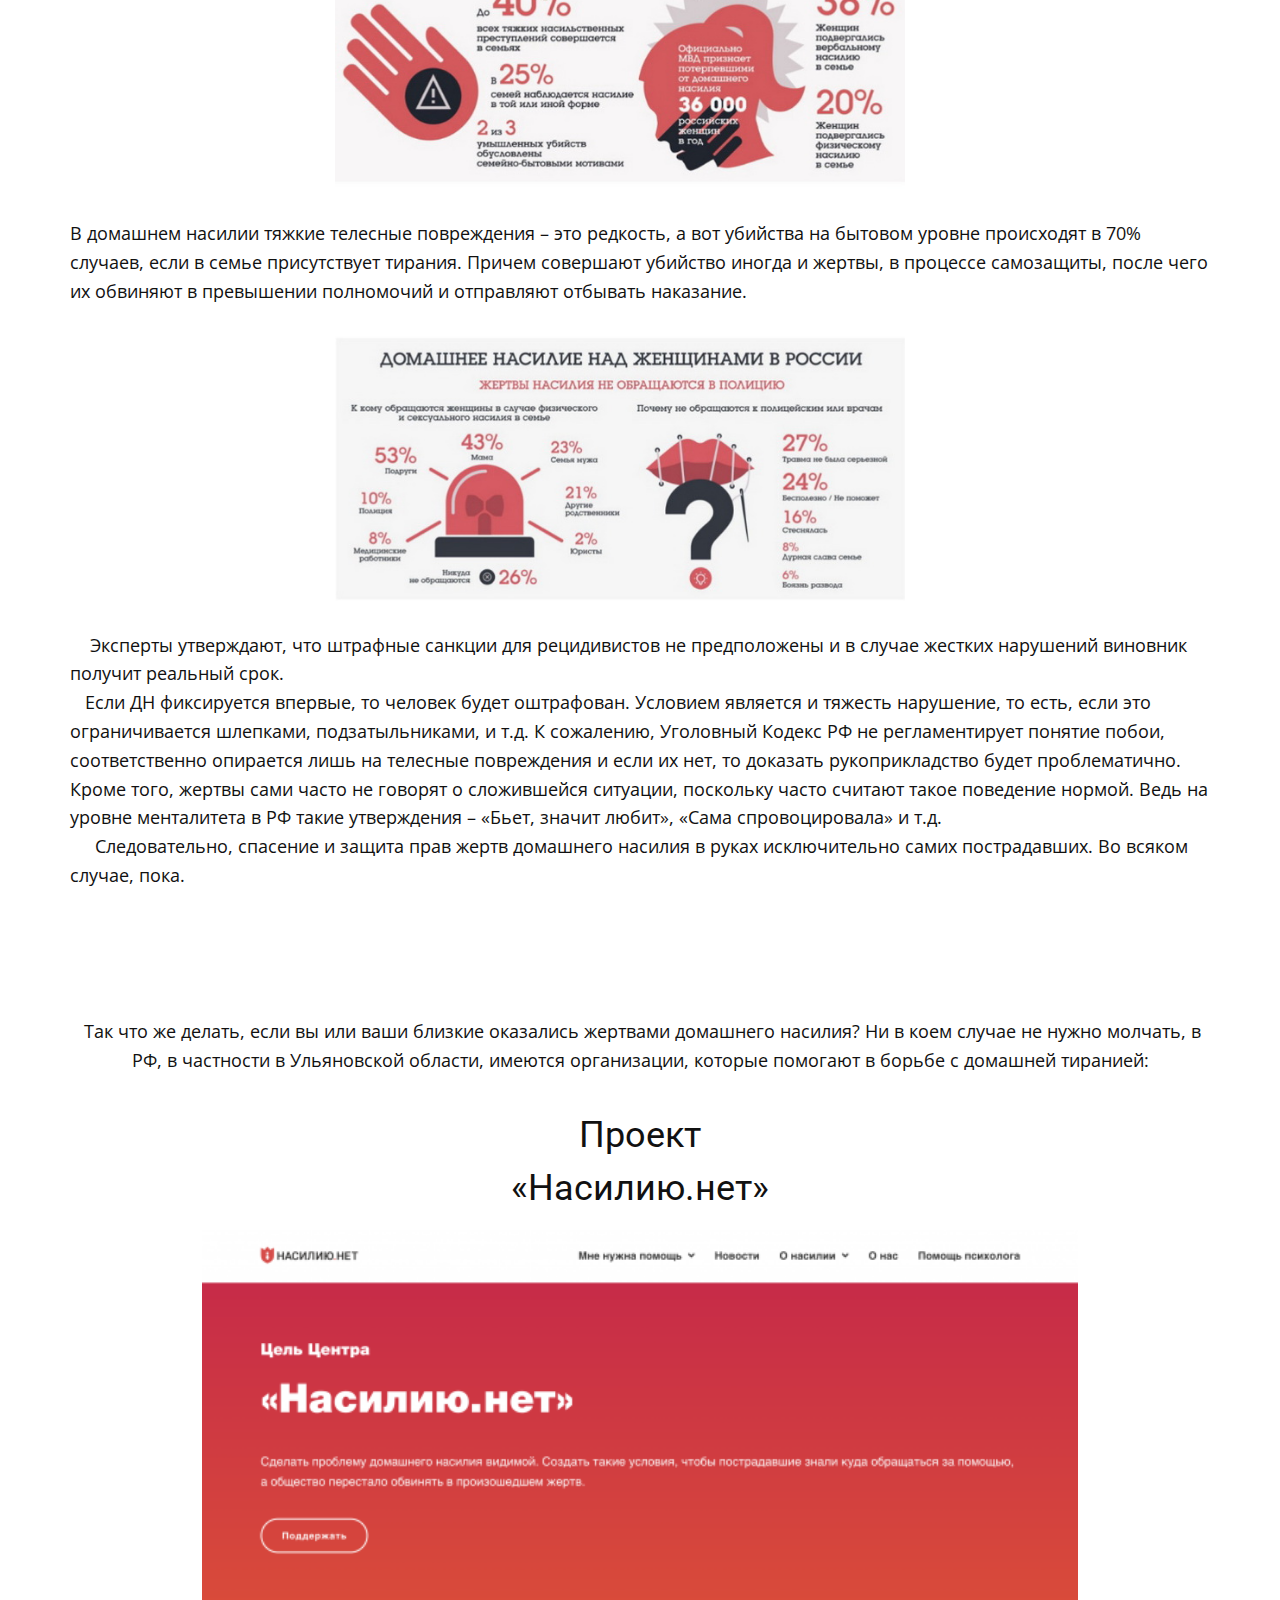
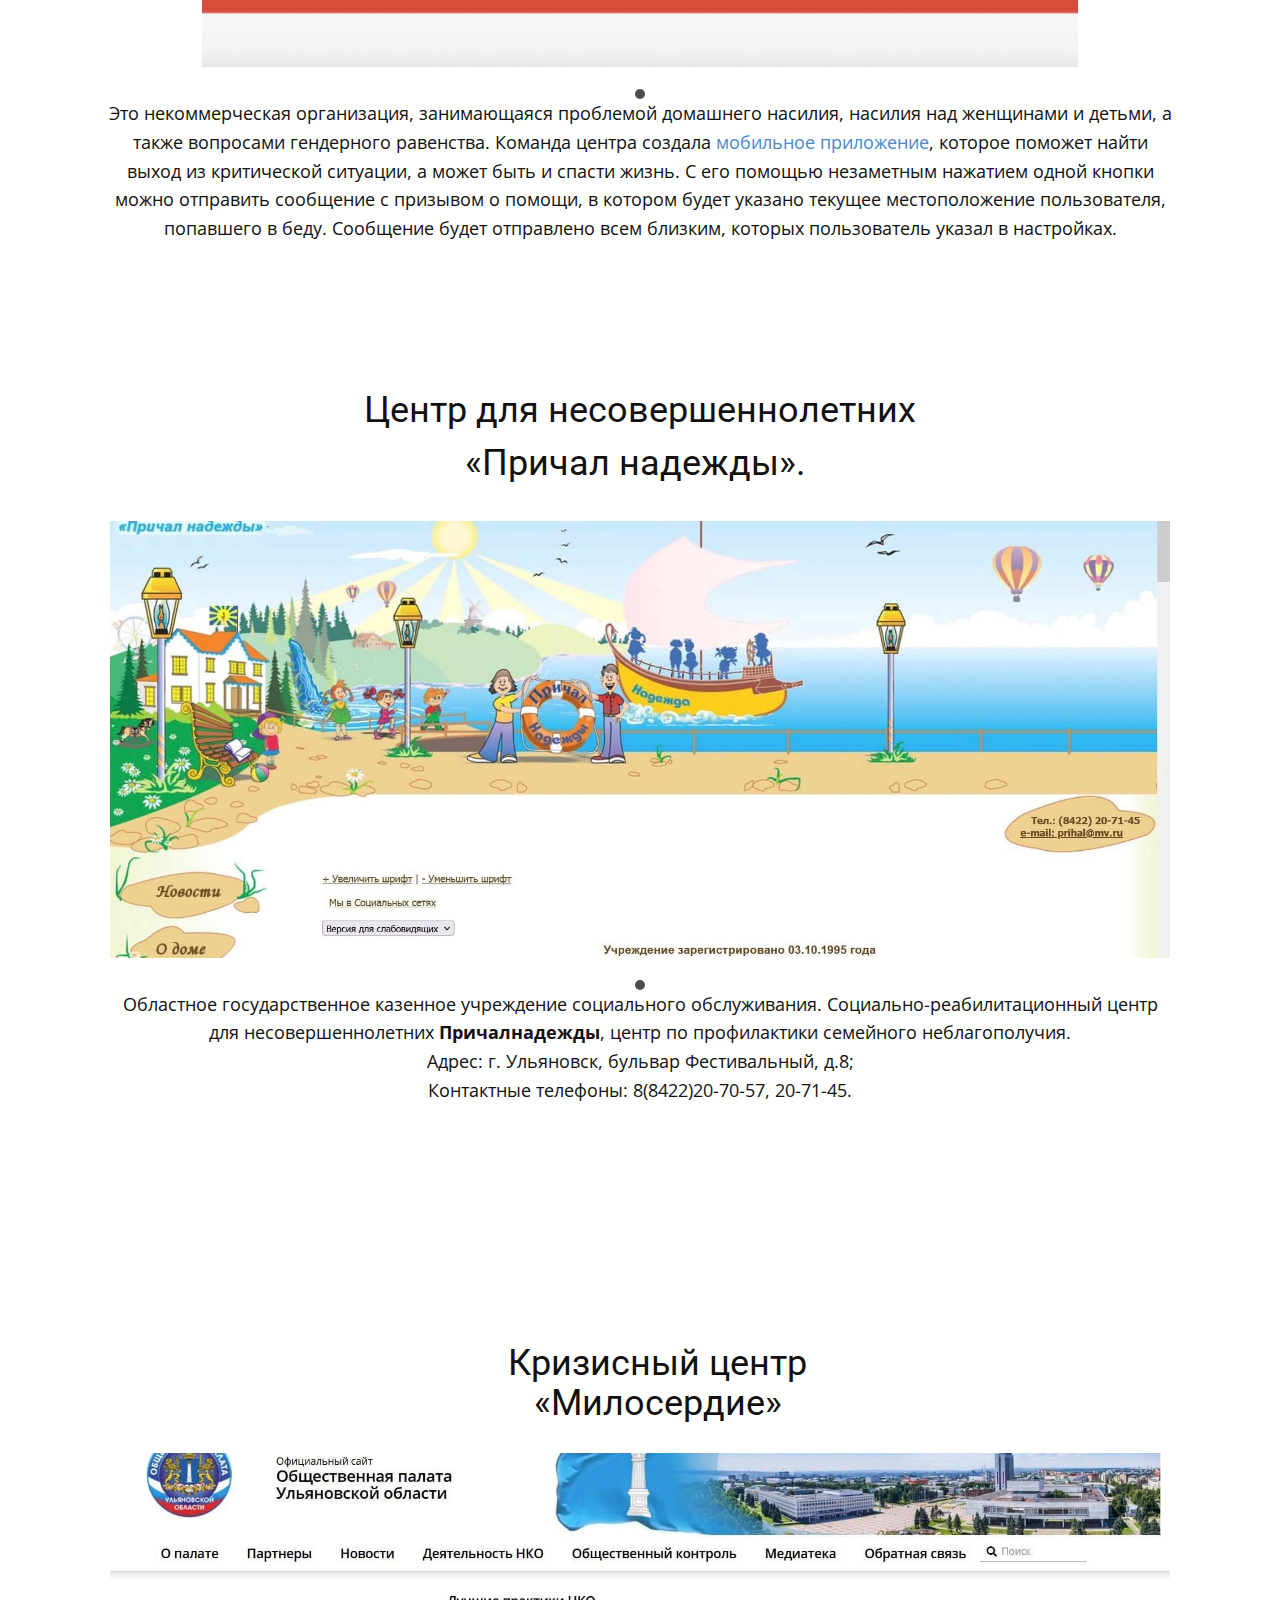
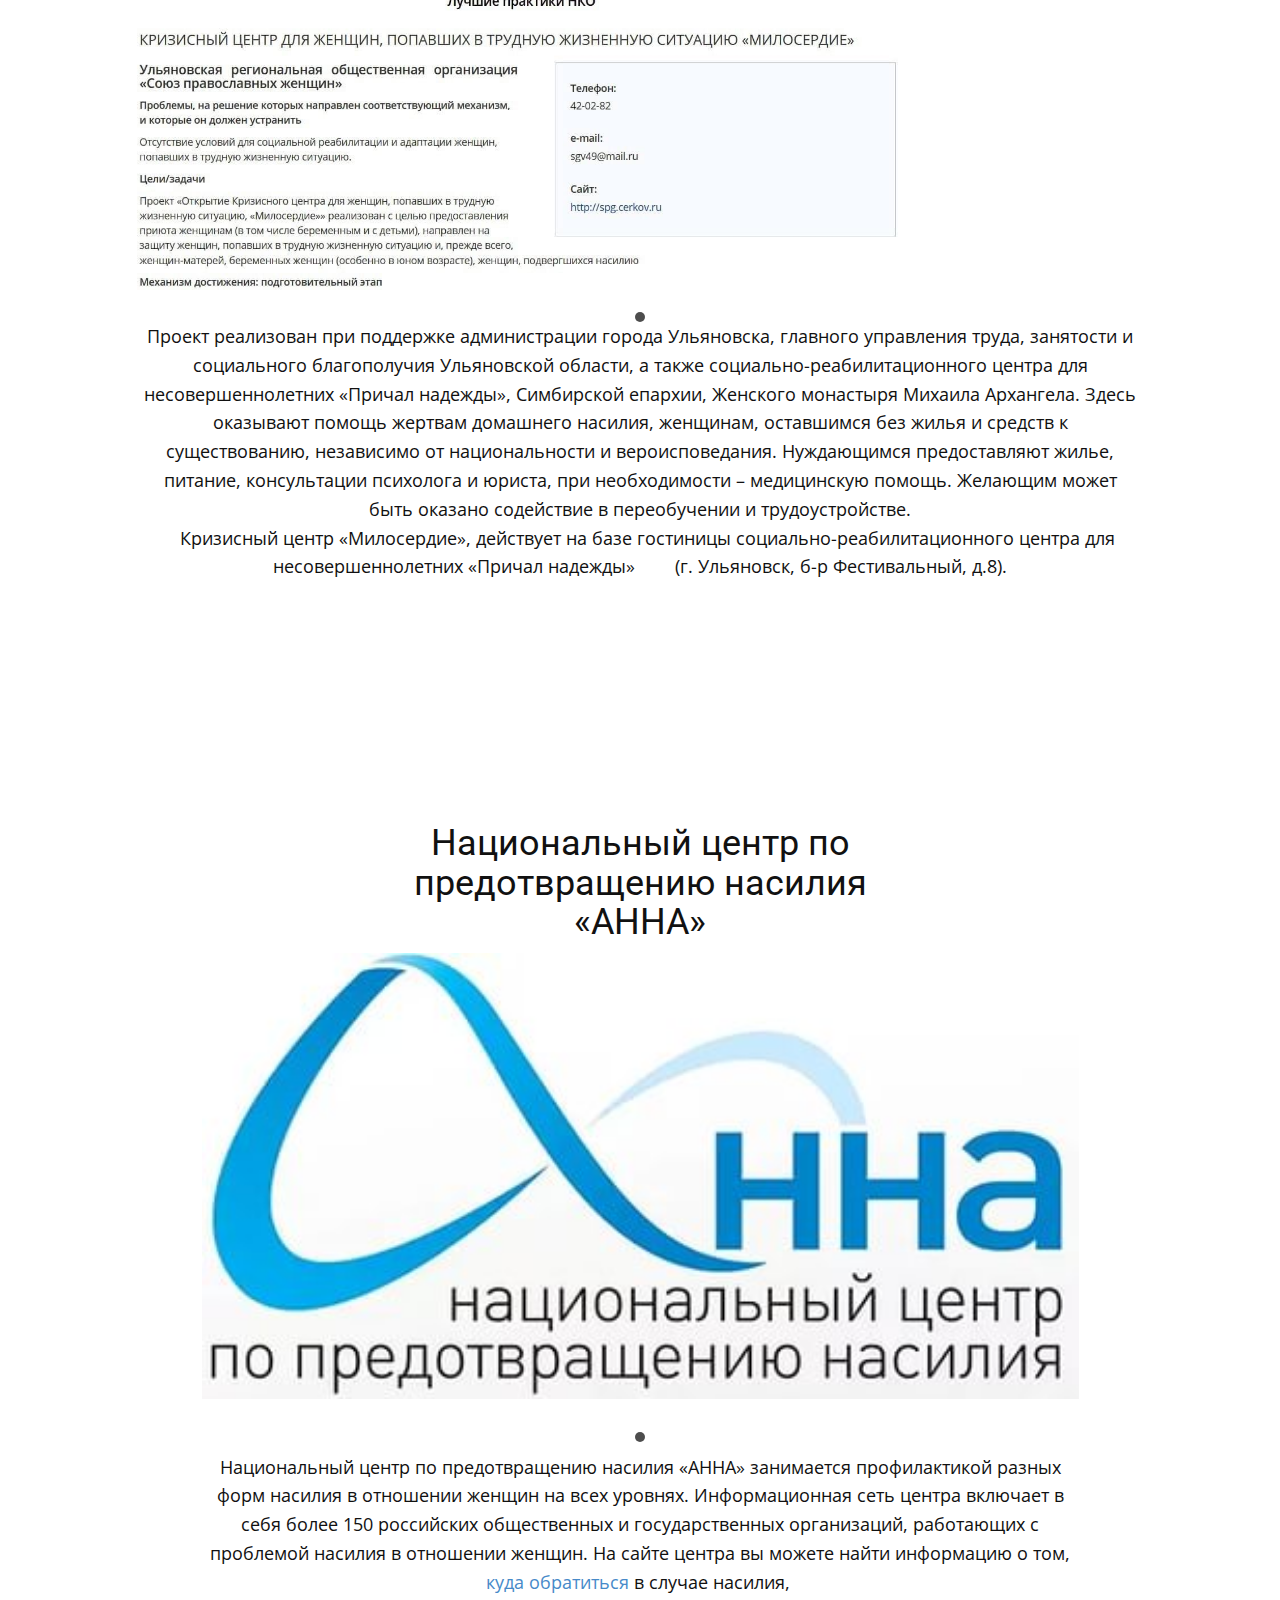
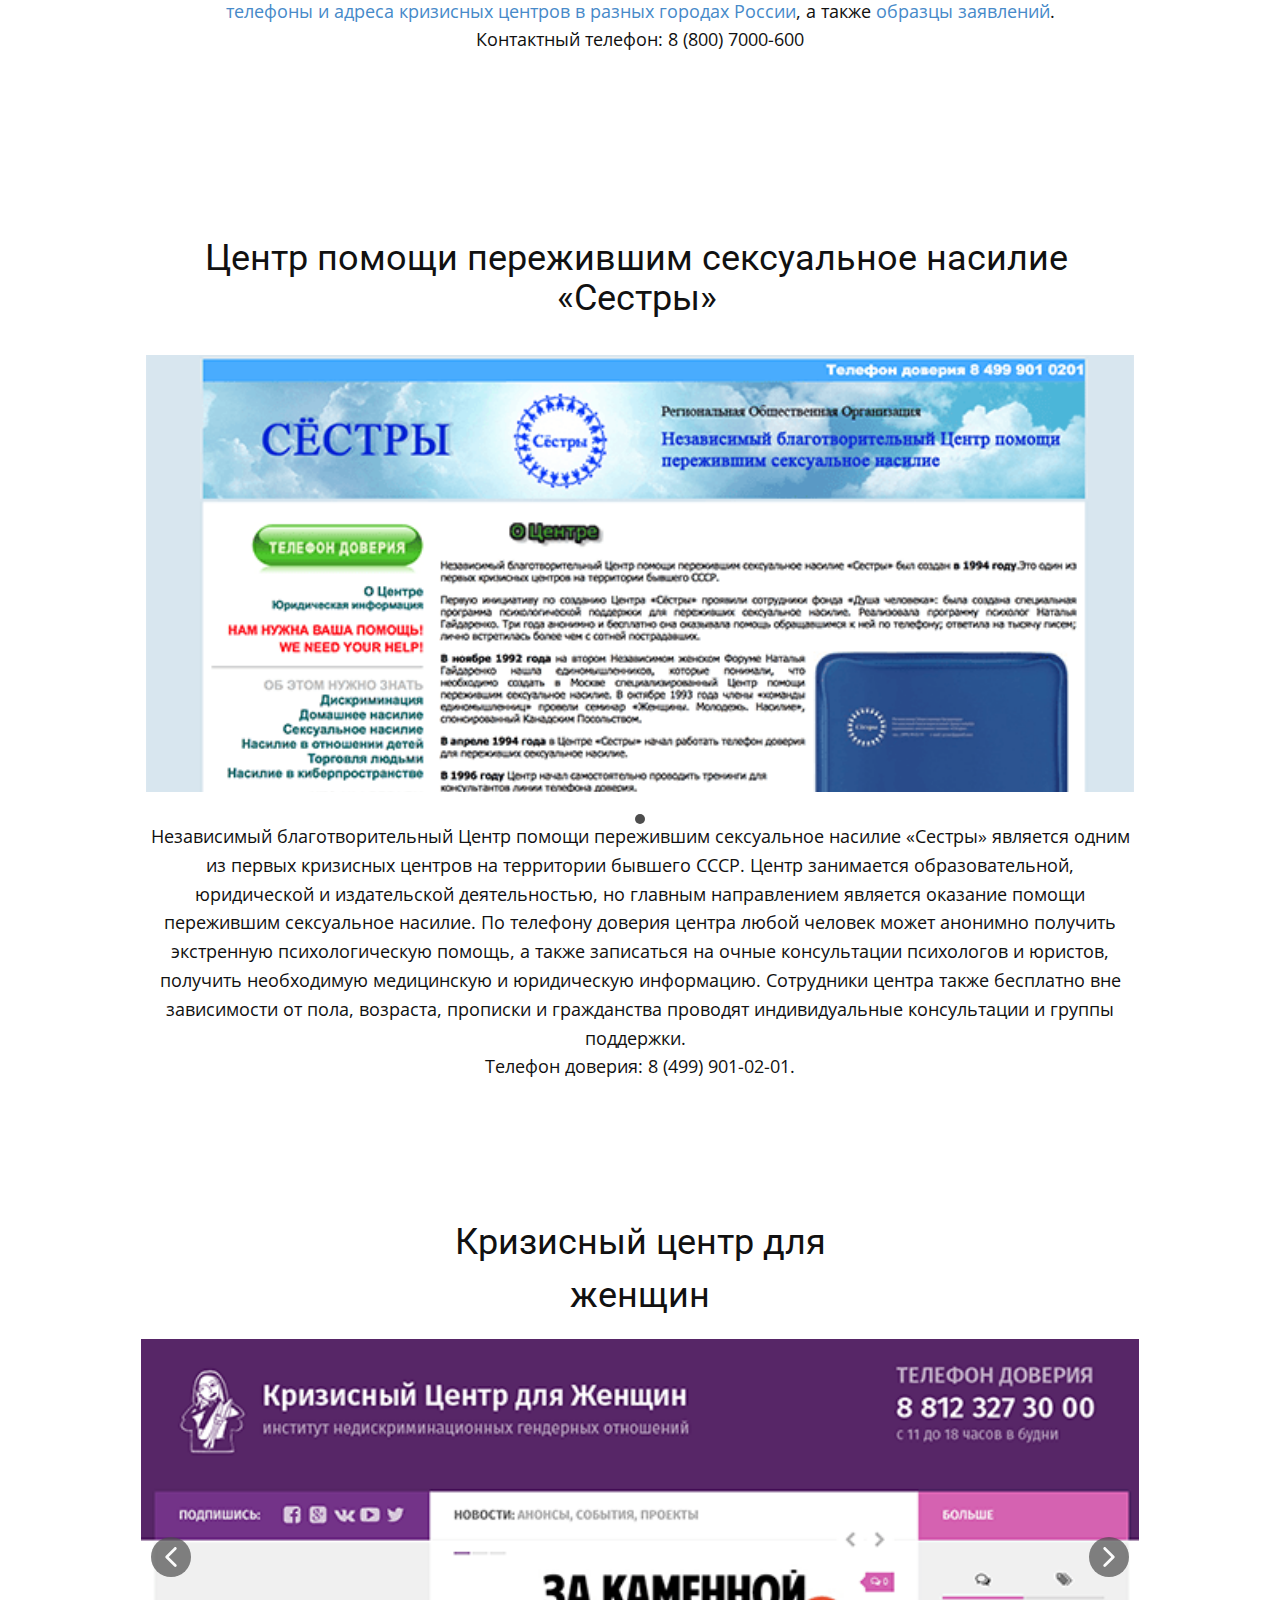
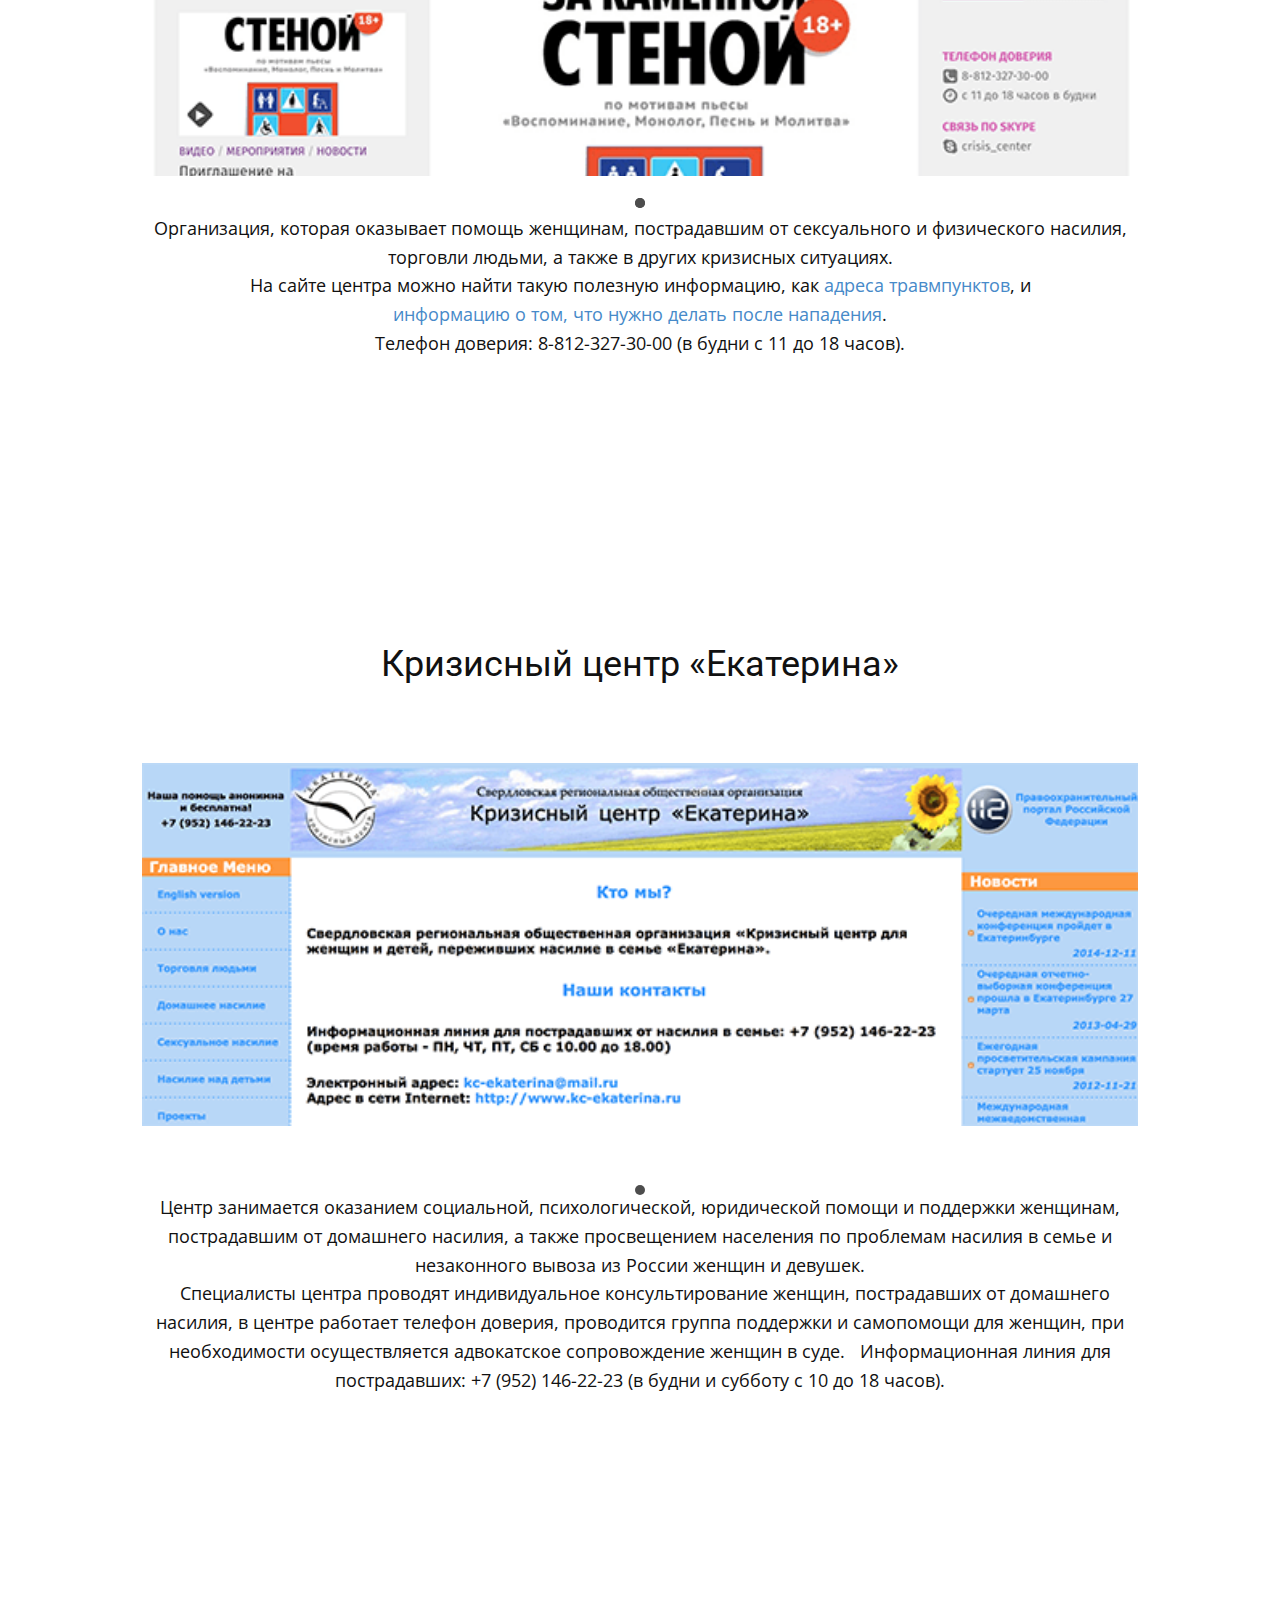
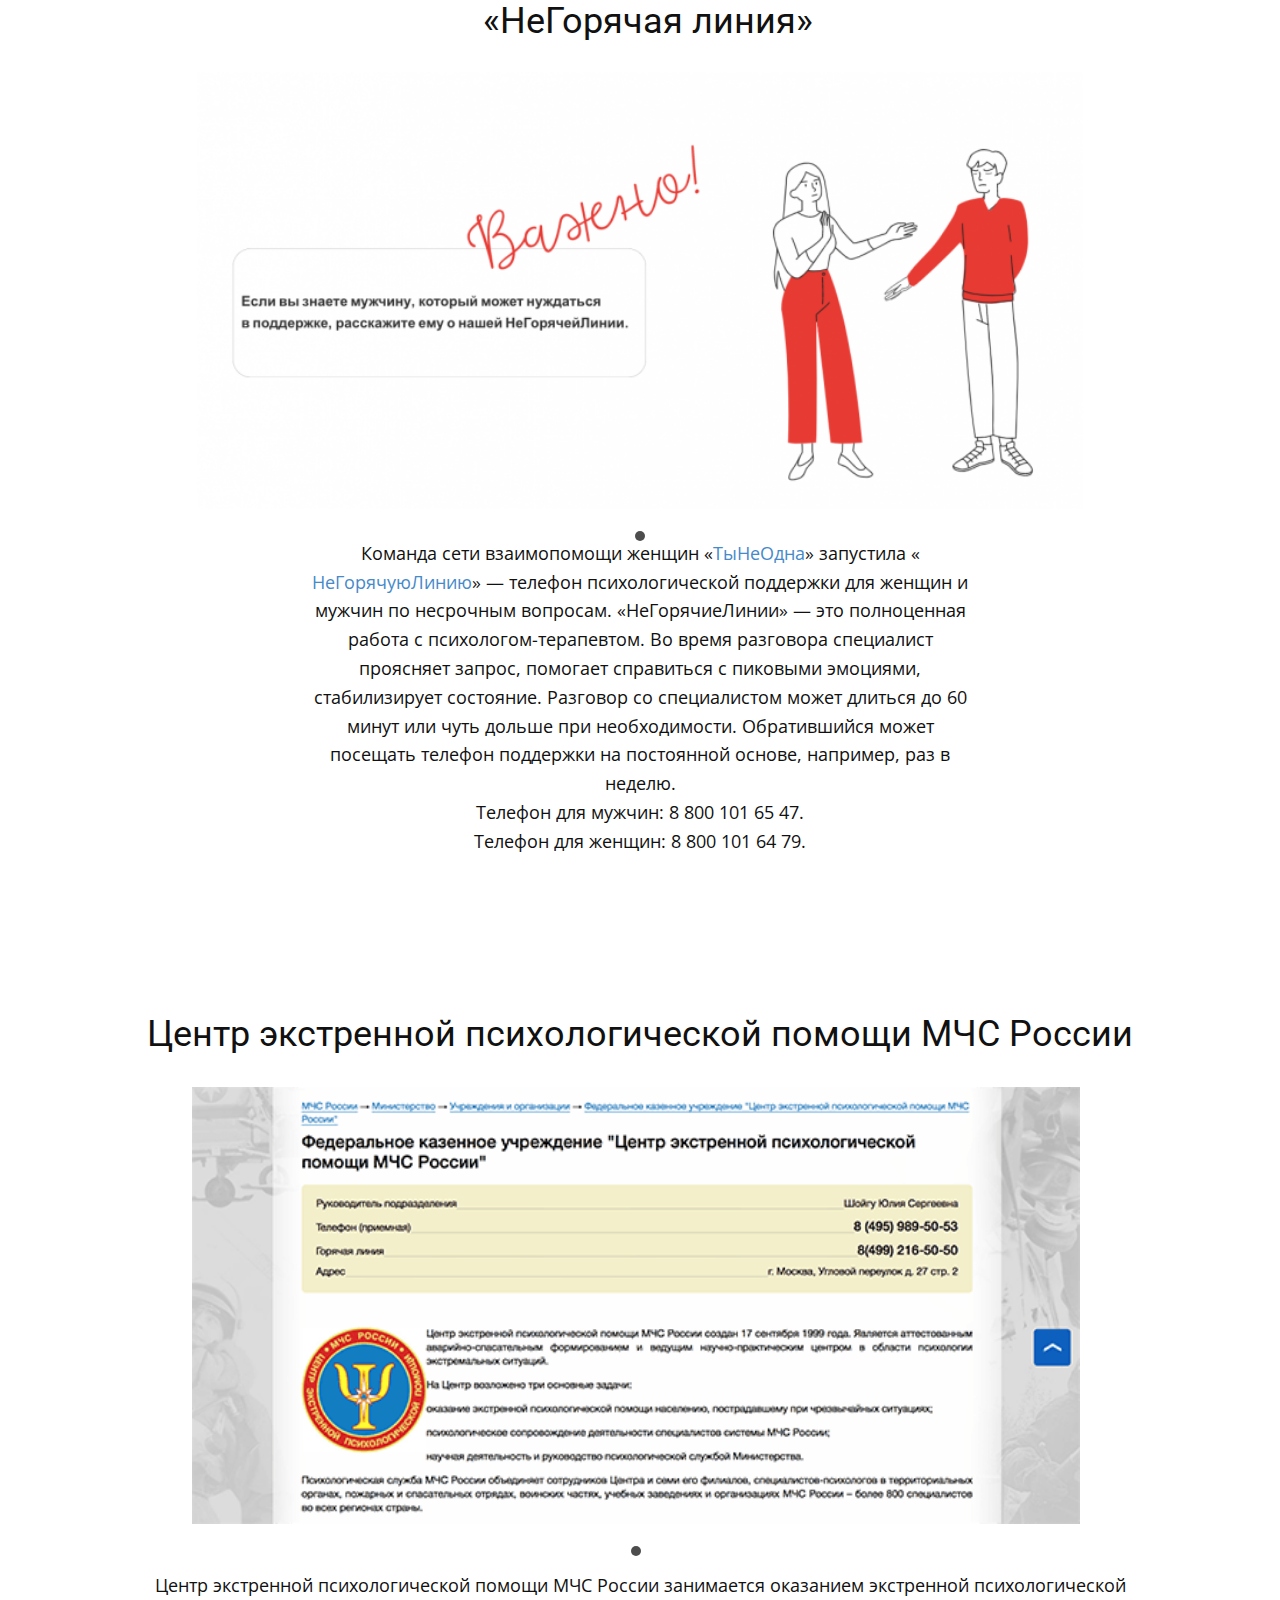
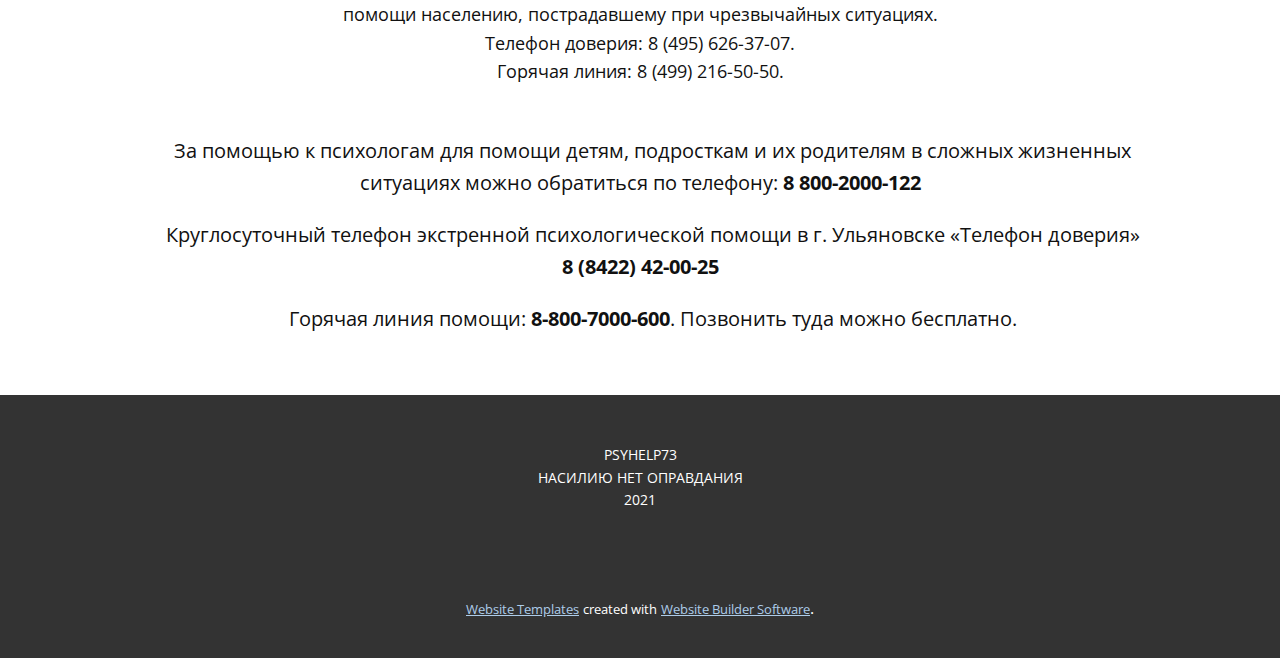
<file: Главная.html>
<!DOCTYPE html>
<html style="font-size: 16px;">
  <head>
    <meta name="viewport" content="width=device-width, initial-scale=1.0">
    <meta charset="utf-8">
    <meta name="keywords" content="Помощь жертвам домашнего насилия, Проект
«Насилию.нет», Центр для
несовершеннолетних «Причал надежды»., Кризисный
центр «Милосердие», Национальный центр по предотвращению насилия «АННА», ​Центр
помощи пережившим сексуальное насилие «Сестры», ​Кризисный
центр для женщин, ​Кризисный
центр «Екатерина», ​«НеГорячая
линия», ​Центр
экстренной психологической помощи МЧС России">
    <meta name="description" content="">
    <meta name="page_type" content="np-template-header-footer-from-plugin">
    <title>Главная</title>
    <link rel="stylesheet" href="nicepage.css" media="screen">
<link rel="stylesheet" href="Главная.css" media="screen">
    <script class="u-script" type="text/javascript" src="jquery.js" defer=""></script>
    <script class="u-script" type="text/javascript" src="nicepage.js" defer=""></script>
    <meta name="generator" content="Nicepage 4.1.0, nicepage.com">
    <link id="u-theme-google-font" rel="stylesheet" href="https://fonts.googleapis.com/css?family=Roboto:100,100i,300,300i,400,400i,500,500i,700,700i,900,900i|Open+Sans:300,300i,400,400i,600,600i,700,700i,800,800i">
    
    
    
    
    
    
    
    
    
    
    
    
    <script type="application/ld+json">{
		"@context": "http://schema.org",
		"@type": "Organization",
		"name": ""
}</script>
    <meta name="theme-color" content="#478ac9">
    <meta property="og:title" content="Главная">
    <meta property="og:type" content="website">
  </head>
  <body class="u-body"><header class="u-clearfix u-header u-header" id="sec-17ef"><div class="u-clearfix u-sheet u-sheet-1">
        <p class="u-text u-text-default u-text-palette-4-dark-3 u-text-1">PSYHELP73</p>
        <nav class="u-menu u-menu-dropdown u-offcanvas u-menu-1">
          <div class="menu-collapse" style="font-size: 1rem; letter-spacing: 0px;">
            <a class="u-button-style u-custom-left-right-menu-spacing u-custom-padding-bottom u-custom-top-bottom-menu-spacing u-nav-link u-text-active-palette-1-base u-text-hover-palette-2-base" href="#">
              <svg><use xmlns:xlink="http://www.w3.org/1999/xlink" xlink:href="#menu-hamburger"></use></svg>
              <svg version="1.1" xmlns="http://www.w3.org/2000/svg" xmlns:xlink="http://www.w3.org/1999/xlink"><defs><symbol id="menu-hamburger" viewBox="0 0 16 16" style="width: 16px; height: 16px;"><rect y="1" width="16" height="2"></rect><rect y="7" width="16" height="2"></rect><rect y="13" width="16" height="2"></rect>
</symbol>
</defs></svg>
            </a>
          </div>
          <div class="u-custom-menu u-nav-container">
            <ul class="u-nav u-unstyled u-nav-1"><li class="u-nav-item"><a class="u-button-style u-nav-link u-text-active-palette-1-base u-text-hover-palette-2-base" href="Главная.html" style="padding: 10px 20px;">Главная</a>
</li></ul>
          </div>
          <div class="u-custom-menu u-nav-container-collapse">
            <div class="u-black u-container-style u-inner-container-layout u-opacity u-opacity-95 u-sidenav">
              <div class="u-inner-container-layout u-sidenav-overflow">
                <div class="u-menu-close"></div>
                <ul class="u-align-center u-nav u-popupmenu-items u-unstyled u-nav-2"><li class="u-nav-item"><a class="u-button-style u-nav-link" href="Главная.html" style="padding: 10px 20px;">Главная</a>
</li></ul>
              </div>
            </div>
            <div class="u-black u-menu-overlay u-opacity u-opacity-70"></div>
          </div>
        </nav>
      </div></header>
    <section class="u-align-center u-clearfix u-image u-shading u-section-1" src="" data-image-width="720" data-image-height="400" id="sec-e192">
      <div class="u-clearfix u-sheet u-sheet-1">
        <h1 class="u-text u-text-default u-text-palette-4-dark-1 u-title u-text-1">Помощь жертвам домашнего насилия</h1>
        <p class="u-align-left u-large-text u-text u-text-variant u-text-white u-text-2"> Существует несколько вариантов
обозначения проблемы: «домашние насилие», «семейное» или «партнерское». Само
словосочетание подразумевает, что это насилие происходит между людьми,
находящимися в личных отношениях — супругами или партнерами, иногда бывшими.
Очень важно различать семейный конфликт, который носит разовый характер, и
партнерское насилие —&nbsp;регулярно повторяющиеся или учащающиеся инциденты,
следующие определенному паттерну.&nbsp;
Конфликт,
каким бы острым он ни был, переходит в категорию домашнего насилия, только
когда происходит по одной и той же схеме как минимум дважды. Принципиальное
отличие в том, что семейный конфликт носит локальный изолированный характер и
возникает на почве конкретной проблемы, которую теоретически возможно разрешить,
к примеру, с помощью <u>психолога</u> или <u>юриста</u>. Проще говоря, у
конфликта есть начало и конец. Партнерское насилие — это система поведения
одного члена семьи в отношении другого, в основе которой лежат власть и
контроль. Оно не имеет под собой конкретной причины, кроме той, что один из
партнеров стремится контролировать поведение и чувства другого и подавлять его
как личность на разных уровнях.
Главное и
самое опасное заблуждение, которое существует в обществе относительно проблемы
домашнего насилия, — что причина кроется в действиях пострадавшего партнера, а
насильник был «спровоцирован». Отсюда автоматически возникает ошибочный вопрос
«за что?» и тенденция искать оправдание агрессору. Необходимо запомнить, что
поведенческой причины для систематического насилия нет и не может быть — в этом
виновата только склонность насильника к агрессии и проявлению своей власти над
партнером. 
        </p>
      </div>
    </section>
    <section class="u-clearfix u-section-2" id="sec-6706">
      <div class="u-clearfix u-sheet u-sheet-1">
        <p class="u-text u-text-1">
          <span style="font-weight: 700;">&nbsp;<span style="font-weight: 400;"> От насилия в основном страдают
женщины. Согласно статистике МВД за 2020 год, женщины составляют 91,6 %
пострадавших от насильственных преступлений по отношению к супругу.Среди жертв
насилия со стороны супругов или партнеров число женщин превосходит число мужчин
примерно в 9 раз. Женщины получают в 8 раз больше тяжких телесных и других
повреждений&nbsp; от своих партнеров, чем мужчины. Мужское насилие чаще всего
несет практическую цель или экспрессивную (выражение эмоций). Женщины чаще
прибегают к физическому насилию, когда чувствуют себя загнанными в угол и
отчаялись предотвратить дальнейшие истязания. Крайне редко насилие со стороны
женщин бывает систематическим, целенаправленным, постоянным. Однако и женщина может
быть физическим агрессором, например, по отношению к детям. Может возникать
иерархи</span>
            <span style="font-weight: 400;">я власти в семье, где мужчина — сильнейший, злоупотребляет властью и
применяет насилие, а женщины в свою очередь применяют его к детям</span>. 
          </span>
        </p>
        <img class="u-image u-image-default u-image-1" src="images/3-12.jpg" alt="" data-image-width="660" data-image-height="313">
        <p class="u-text u-text-2">
          <span style="font-size: 1.125rem;">В домашнем
насилии тяжкие телесные повреждения – это редкость, а вот убийства на бытовом
уровне происходят в 70% случаев, если в семье присутствует тирания. Причем
совершают убийство иногда и жертвы, в процессе самозащиты, после чего их
обвиняют в превышении полномочий и отправляют отбывать наказание.</span>
        </p>
        <img class="u-image u-image-default u-image-2" src="images/4-12.jpg" alt="" data-image-width="660" data-image-height="307">
        <p class="u-text u-text-3">
          <span style="font-size: 1rem;">&nbsp;&nbsp;&nbsp;&nbsp; <span style="font-size: 1.125rem;">Эксперты утверждают, что штрафные
санкции для рецидивистов не предположены и в случае жестких нарушений виновник
получит реальный срок. <br>&nbsp;&nbsp; Если ДН фиксируется впервые, то
человек будет оштрафован. Условием является и тяжесть нарушение, то есть, если
это ограничивается шлепками​, подзатыльниками, и т.д. К сожалению, Уголовный
Кодекс РФ не регламентирует понятие побои, соответственно опирается лишь на
телесные повреждения и если их нет, то доказать рукоприкладство будет
проблематично. &nbsp;&nbsp;&nbsp;&nbsp; Кроме того, жертвы сами часто не
говорят о сложившейся ситуации, поскольку часто считают такое поведение нормой.
Ведь на уровне менталитета в РФ такие утверждения – «Бьет, значит любит», «Сама
спровоцировала» и т.д. <br>&nbsp;&nbsp;&nbsp;&nbsp; Следовательно, спасение и защита
прав жертв домашнего насилия в руках исключительно самих пострадавших. Во
всяком случае, пока.
            </span>
          </span>
        </p>
      </div>
    </section>
    <section class="u-align-center u-clearfix u-section-3" id="sec-9efa">
      <div class="u-clearfix u-sheet u-sheet-1">
        <p class="u-text u-text-default u-text-1">&nbsp;<span style="font-size: 1.125rem;">Так что же делать, если вы или
ваши близкие оказались жертвами домашнего насилия? Ни в коем случае не нужно
молчать, в РФ, в частности в Ульяновской области, имеются организации, которые
помогают в борьбе с домашней тиранией:</span>
        </p>
        <h1 class="u-text u-text-2">
          <span style="font-size: 2.25rem;">Проект
«Насилию.нет» </span>
          <br>
        </h1>
        <div class="u-carousel u-expanded-width-xs u-gallery u-gallery-slider u-layout-carousel u-lightbox u-no-transition u-show-text-none u-gallery-1" data-interval="5000" data-u-ride="false" id="carousel-c442">
          <ol class="u-absolute-hcenter u-carousel-indicators u-carousel-indicators-1">
            <li data-u-target="#carousel-c442" data-u-slide-to="0" class="u-active u-grey-70 u-shape-circle" style="width: 10px; height: 10px;"></li>
          </ol>
          <div class="u-carousel-inner u-gallery-inner" role="listbox">
            <div class="u-active u-carousel-item u-gallery-item" data-href="https://nasiliu.net/">
              <div class="u-back-slide" data-image-width="620" data-image-height="309">
                <img class="u-back-image u-expanded u-image-contain" src="images/Snimok-ekrana-2019-09-26-v-0.03.15-620x309.png">
              </div>
              <div class="u-align-center u-over-slide u-shading u-valign-bottom u-over-slide-1">
                <h3 class="u-gallery-heading" style="margin-left: 0px; margin-right: auto;"></h3>
                <p class="u-gallery-text" style="margin-left: 0px; margin-right: auto;"></p>
              </div>
            </div>
          </div>
          <a class="u-absolute-vcenter u-carousel-control u-carousel-control-prev u-grey-70 u-hidden u-icon-circle u-opacity u-opacity-70 u-spacing-10 u-text-white u-carousel-control-1" href="#carousel-c442" role="button" data-u-slide="prev">
            <span aria-hidden="true">
              <svg viewBox="0 0 451.847 451.847"><path d="M97.141,225.92c0-8.095,3.091-16.192,9.259-22.366L300.689,9.27c12.359-12.359,32.397-12.359,44.751,0
c12.354,12.354,12.354,32.388,0,44.748L173.525,225.92l171.903,171.909c12.354,12.354,12.354,32.391,0,44.744
c-12.354,12.365-32.386,12.365-44.745,0l-194.29-194.281C100.226,242.115,97.141,234.018,97.141,225.92z"></path></svg>
            </span>
            <span class="sr-only">
              <svg viewBox="0 0 451.847 451.847"><path d="M97.141,225.92c0-8.095,3.091-16.192,9.259-22.366L300.689,9.27c12.359-12.359,32.397-12.359,44.751,0
c12.354,12.354,12.354,32.388,0,44.748L173.525,225.92l171.903,171.909c12.354,12.354,12.354,32.391,0,44.744
c-12.354,12.365-32.386,12.365-44.745,0l-194.29-194.281C100.226,242.115,97.141,234.018,97.141,225.92z"></path></svg>
            </span>
          </a>
          <a class="u-absolute-vcenter u-carousel-control u-carousel-control-next u-grey-70 u-hidden u-icon-circle u-opacity u-opacity-70 u-spacing-10 u-text-white u-carousel-control-2" href="#carousel-c442" role="button" data-u-slide="next">
            <span aria-hidden="true">
              <svg viewBox="0 0 451.846 451.847"><path d="M345.441,248.292L151.154,442.573c-12.359,12.365-32.397,12.365-44.75,0c-12.354-12.354-12.354-32.391,0-44.744
L278.318,225.92L106.409,54.017c-12.354-12.359-12.354-32.394,0-44.748c12.354-12.359,32.391-12.359,44.75,0l194.287,194.284
c6.177,6.18,9.262,14.271,9.262,22.366C354.708,234.018,351.617,242.115,345.441,248.292z"></path></svg>
            </span>
            <span class="sr-only">
              <svg viewBox="0 0 451.846 451.847"><path d="M345.441,248.292L151.154,442.573c-12.359,12.365-32.397,12.365-44.75,0c-12.354-12.354-12.354-32.391,0-44.744
L278.318,225.92L106.409,54.017c-12.354-12.359-12.354-32.394,0-44.748c12.354-12.359,32.391-12.359,44.75,0l194.287,194.284
c6.177,6.18,9.262,14.271,9.262,22.366C354.708,234.018,351.617,242.115,345.441,248.292z"></path></svg>
            </span>
          </a>
        </div>
        <p class="u-align-center u-text u-text-3">
          <span style="font-size: 1.125rem;">Это
некоммерческая организация, занимающаяся проблемой&nbsp;домашнего
насилия,&nbsp;насилия над женщинами&nbsp;и&nbsp;детьми, а также
вопросами&nbsp;гендерного равенства.
Команда
центра создала <a href="https://te-st.ru/entries/nasiliu-net-app/" target="_blank" aria-label="мобиль­ное при­ло­жение (откроется в новой вкладке)" class="u-active-none u-border-none u-btn u-button-style u-hover-none u-none u-text-palette-1-base u-btn-1">мобиль­ное
при­ло­жение</a>, которое помо­жет най­ти выход из кри­ти­че­ской ситу­а­ции, а
может быть&nbsp;и спа­сти жизнь. С его помо­щью неза­мет­ным нажа­ти­ем одной
кноп­ки мож­но отпра­вить сооб­ще­ние с при­зы­вом о помо­щи, в кото­ром будет
ука­за­но теку­щее место­по­ло­же­ние поль­зо­ва­те­ля, попав­ше­го в беду.
Сооб­ще­ние будет отправ­ле­но всем близ­ким, кото­рых поль­зо­ва­тель ука­зал
в настрой­ках.
          </span><!--[if !supportLists]--><!--[endif]-->
        </p>
      </div>
    </section>
    <section class="u-align-center u-clearfix u-section-4" id="sec-d13b">
      <div class="u-clearfix u-sheet u-sheet-1">
        <h1 class="u-text u-text-1">
          <span style="font-size: 2.25rem;">Центр для
несовершеннолетних «Причал надежды».&nbsp; </span><!--[if !supportLists]--><!--[endif]-->
        </h1>
        <div class="u-align-center u-carousel u-expanded-width-xs u-gallery u-gallery-slider u-layout-carousel u-lightbox u-no-transition u-show-text-none u-gallery-1" data-interval="5000" data-u-ride="false" id="carousel-b6d5">
          <ol class="u-absolute-hcenter u-carousel-indicators u-carousel-indicators-1">
            <li data-u-target="#carousel-b6d5" data-u-slide-to="0" class="u-active u-grey-70 u-shape-circle" style="width: 10px; height: 10px;"></li>
          </ol>
          <div class="u-carousel-inner u-gallery-inner" role="listbox">
            <div class="u-active u-carousel-item u-gallery-item" data-href="http://prichal.ulsim.ru/">
              <div class="u-back-slide" data-image-width="1917" data-image-height="878">
                <img class="u-back-image u-expanded" src="images/4LdcLODWEJU.jpg">
              </div>
              <div class="u-align-center u-over-slide u-shading u-valign-bottom u-over-slide-1">
                <h3 class="u-gallery-heading" style="margin-left: 0px; margin-right: auto;"></h3>
                <p class="u-gallery-text" style="margin-left: 0px; margin-right: auto;"></p>
              </div>
            </div>
          </div>
          <a class="u-absolute-vcenter u-carousel-control u-carousel-control-prev u-grey-70 u-hidden u-icon-circle u-opacity u-opacity-70 u-spacing-10 u-text-white u-carousel-control-1" href="#carousel-b6d5" role="button" data-u-slide="prev">
            <span aria-hidden="true">
              <svg viewBox="0 0 451.847 451.847"><path d="M97.141,225.92c0-8.095,3.091-16.192,9.259-22.366L300.689,9.27c12.359-12.359,32.397-12.359,44.751,0
c12.354,12.354,12.354,32.388,0,44.748L173.525,225.92l171.903,171.909c12.354,12.354,12.354,32.391,0,44.744
c-12.354,12.365-32.386,12.365-44.745,0l-194.29-194.281C100.226,242.115,97.141,234.018,97.141,225.92z"></path></svg>
            </span>
            <span class="sr-only">
              <svg viewBox="0 0 451.847 451.847"><path d="M97.141,225.92c0-8.095,3.091-16.192,9.259-22.366L300.689,9.27c12.359-12.359,32.397-12.359,44.751,0
c12.354,12.354,12.354,32.388,0,44.748L173.525,225.92l171.903,171.909c12.354,12.354,12.354,32.391,0,44.744
c-12.354,12.365-32.386,12.365-44.745,0l-194.29-194.281C100.226,242.115,97.141,234.018,97.141,225.92z"></path></svg>
            </span>
          </a>
          <a class="u-absolute-vcenter u-carousel-control u-carousel-control-next u-grey-70 u-hidden u-icon-circle u-opacity u-opacity-70 u-spacing-10 u-text-white u-carousel-control-2" href="#carousel-b6d5" role="button" data-u-slide="next">
            <span aria-hidden="true">
              <svg viewBox="0 0 451.846 451.847"><path d="M345.441,248.292L151.154,442.573c-12.359,12.365-32.397,12.365-44.75,0c-12.354-12.354-12.354-32.391,0-44.744
L278.318,225.92L106.409,54.017c-12.354-12.359-12.354-32.394,0-44.748c12.354-12.359,32.391-12.359,44.75,0l194.287,194.284
c6.177,6.18,9.262,14.271,9.262,22.366C354.708,234.018,351.617,242.115,345.441,248.292z"></path></svg>
            </span>
            <span class="sr-only">
              <svg viewBox="0 0 451.846 451.847"><path d="M345.441,248.292L151.154,442.573c-12.359,12.365-32.397,12.365-44.75,0c-12.354-12.354-12.354-32.391,0-44.744
L278.318,225.92L106.409,54.017c-12.354-12.359-12.354-32.394,0-44.748c12.354-12.359,32.391-12.359,44.75,0l194.287,194.284
c6.177,6.18,9.262,14.271,9.262,22.366C354.708,234.018,351.617,242.115,345.441,248.292z"></path></svg>
            </span>
          </a>
        </div>
        <p class="u-text u-text-2">
          <span style="font-size: 1.125rem;">Областное государственное казенное учреждение социального обслуживания. Социально-реабилитационный центр для несовершеннолетних <b>Причал</b><b>надежды</b>, центр по профилактики семейного неблагополучия.<br>Адрес: г. Ульяновск, бульвар Фестивальный, д.8;<br>Контактные телефоны: 8(8422)20-70-57, 20-71-45. <br>
          </span>
          <br>
          <br>
        </p>
      </div>
    </section>
    <section class="u-align-center u-clearfix u-section-5" id="sec-84ab">
      <div class="u-clearfix u-sheet u-sheet-1">
        <h1 class="u-text u-text-1">Кризисный
центр «Милосердие»</h1>
        <div class="u-carousel u-expanded-width-xs u-gallery u-gallery-slider u-layout-carousel u-lightbox u-no-transition u-show-text-none u-gallery-1" data-interval="5000" data-u-ride="false" id="carousel-b247">
          <ol class="u-absolute-hcenter u-carousel-indicators u-carousel-indicators-1">
            <li data-u-target="#carousel-b247" data-u-slide-to="0" class="u-active u-grey-70 u-shape-circle" style="width: 10px; height: 10px;"></li>
          </ol>
          <div class="u-carousel-inner u-gallery-inner" role="listbox">
            <div class="u-active u-carousel-item u-gallery-item u-carousel-item-1" data-href="https://miloserdie.help/">
              <div class="u-back-slide" data-image-width="1872" data-image-height="888">
                <img class="u-back-image u-expanded" src="images/7IAV64hhfXM.jpg">
              </div>
              <div class="u-align-center u-over-slide u-shading u-valign-bottom u-over-slide-1">
                <h3 class="u-gallery-heading" style="margin-left: 0px; margin-right: auto;"></h3>
                <p class="u-gallery-text" style="margin-left: 0px; margin-right: auto;"></p>
              </div>
            </div>
          </div>
          <a class="u-absolute-vcenter u-carousel-control u-carousel-control-prev u-grey-70 u-hidden u-icon-circle u-opacity u-opacity-70 u-spacing-10 u-text-white u-carousel-control-1" href="#carousel-b247" role="button" data-u-slide="prev">
            <span aria-hidden="true">
              <svg viewBox="0 0 451.847 451.847"><path d="M97.141,225.92c0-8.095,3.091-16.192,9.259-22.366L300.689,9.27c12.359-12.359,32.397-12.359,44.751,0
c12.354,12.354,12.354,32.388,0,44.748L173.525,225.92l171.903,171.909c12.354,12.354,12.354,32.391,0,44.744
c-12.354,12.365-32.386,12.365-44.745,0l-194.29-194.281C100.226,242.115,97.141,234.018,97.141,225.92z"></path></svg>
            </span>
            <span class="sr-only">
              <svg viewBox="0 0 451.847 451.847"><path d="M97.141,225.92c0-8.095,3.091-16.192,9.259-22.366L300.689,9.27c12.359-12.359,32.397-12.359,44.751,0
c12.354,12.354,12.354,32.388,0,44.748L173.525,225.92l171.903,171.909c12.354,12.354,12.354,32.391,0,44.744
c-12.354,12.365-32.386,12.365-44.745,0l-194.29-194.281C100.226,242.115,97.141,234.018,97.141,225.92z"></path></svg>
            </span>
          </a>
          <a class="u-absolute-vcenter u-carousel-control u-carousel-control-next u-grey-70 u-hidden u-icon-circle u-opacity u-opacity-70 u-spacing-10 u-text-white u-carousel-control-2" href="#carousel-b247" role="button" data-u-slide="next">
            <span aria-hidden="true">
              <svg viewBox="0 0 451.846 451.847"><path d="M345.441,248.292L151.154,442.573c-12.359,12.365-32.397,12.365-44.75,0c-12.354-12.354-12.354-32.391,0-44.744
L278.318,225.92L106.409,54.017c-12.354-12.359-12.354-32.394,0-44.748c12.354-12.359,32.391-12.359,44.75,0l194.287,194.284
c6.177,6.18,9.262,14.271,9.262,22.366C354.708,234.018,351.617,242.115,345.441,248.292z"></path></svg>
            </span>
            <span class="sr-only">
              <svg viewBox="0 0 451.846 451.847"><path d="M345.441,248.292L151.154,442.573c-12.359,12.365-32.397,12.365-44.75,0c-12.354-12.354-12.354-32.391,0-44.744
L278.318,225.92L106.409,54.017c-12.354-12.359-12.354-32.394,0-44.748c12.354-12.359,32.391-12.359,44.75,0l194.287,194.284
c6.177,6.18,9.262,14.271,9.262,22.366C354.708,234.018,351.617,242.115,345.441,248.292z"></path></svg>
            </span>
          </a>
        </div>
        <p class="u-text u-text-2">
          <span style="font-size: 1.125rem;">Проект реализован при поддержке администрации города Ульяновска, 
главного управления труда, занятости и социального благополучия 
Ульяновской области, а также социально-реабилитационного центра для 
несовершеннолетних «Причал надежды», Симбирской епархии, Женского 
монастыря Михаила Архангела.
Здесь оказывают помощь жертвам домашнего насилия, женщинам, 
оставшимся без жилья и средств к существованию, независимо от 
национальности и вероисповедания. Нуждающимся предоставляют жилье, 
питание, консультации психолога и юриста, при необходимости – 
медицинскую помощь. Желающим может быть оказано содействие в 
переобучении и трудоустройстве.<br> &nbsp;&nbsp;
Кризисный
центр «Милосердие», действует на базе гостиницы социально-реабилитационного
центра для несовершеннолетних «Причал надежды» &nbsp; &nbsp; &nbsp;&nbsp; (г. Ульяновск, б-р Фестивальный, д.8). <!--[if !supportLists]--><!--[endif]-->
          </span>
        </p>
      </div>
    </section>
    <section class="u-align-center u-clearfix u-section-6" id="sec-4b93">
      <div class="u-clearfix u-sheet u-sheet-1">
        <h1 class="u-text u-text-1">Национальный центр по предотвращению насилия «АННА»</h1>
        <div class="u-carousel u-expanded-width-xs u-gallery u-gallery-slider u-layout-carousel u-lightbox u-no-transition u-show-text-none u-gallery-1" data-interval="5000" data-u-ride="carousel" id="carousel-6120">
          <ol class="u-absolute-hcenter u-carousel-indicators u-carousel-indicators-1">
            <li data-u-target="#carousel-6120" data-u-slide-to="0" class="u-active u-grey-70 u-shape-circle" style="width: 10px; height: 10px;"></li>
          </ol>
          <div class="u-carousel-inner u-gallery-inner" role="listbox">
            <div class="u-active u-carousel-item u-gallery-item" data-href="https://www.anna-center.ru/">
              <div class="u-back-slide" data-image-width="423" data-image-height="215">
                <img class="u-back-image u-expanded u-image-contain" src="images/i_2.jpg">
              </div>
              <div class="u-align-center u-over-slide u-shading u-valign-bottom u-over-slide-1">
                <h3 class="u-gallery-heading" style="margin-left: 0px; margin-right: auto;"></h3>
                <p class="u-gallery-text" style="margin-left: 0px; margin-right: auto;"></p>
              </div>
            </div>
          </div>
          <a class="u-absolute-vcenter u-carousel-control u-carousel-control-prev u-grey-70 u-hidden u-icon-circle u-opacity u-opacity-70 u-spacing-10 u-text-white u-carousel-control-1" href="#carousel-6120" role="button" data-u-slide="prev">
            <span aria-hidden="true">
              <svg viewBox="0 0 451.847 451.847"><path d="M97.141,225.92c0-8.095,3.091-16.192,9.259-22.366L300.689,9.27c12.359-12.359,32.397-12.359,44.751,0
c12.354,12.354,12.354,32.388,0,44.748L173.525,225.92l171.903,171.909c12.354,12.354,12.354,32.391,0,44.744
c-12.354,12.365-32.386,12.365-44.745,0l-194.29-194.281C100.226,242.115,97.141,234.018,97.141,225.92z"></path></svg>
            </span>
            <span class="sr-only">
              <svg viewBox="0 0 451.847 451.847"><path d="M97.141,225.92c0-8.095,3.091-16.192,9.259-22.366L300.689,9.27c12.359-12.359,32.397-12.359,44.751,0
c12.354,12.354,12.354,32.388,0,44.748L173.525,225.92l171.903,171.909c12.354,12.354,12.354,32.391,0,44.744
c-12.354,12.365-32.386,12.365-44.745,0l-194.29-194.281C100.226,242.115,97.141,234.018,97.141,225.92z"></path></svg>
            </span>
          </a>
          <a class="u-absolute-vcenter u-carousel-control u-carousel-control-next u-grey-70 u-hidden u-icon-circle u-opacity u-opacity-70 u-spacing-10 u-text-white u-carousel-control-2" href="#carousel-6120" role="button" data-u-slide="next">
            <span aria-hidden="true">
              <svg viewBox="0 0 451.846 451.847"><path d="M345.441,248.292L151.154,442.573c-12.359,12.365-32.397,12.365-44.75,0c-12.354-12.354-12.354-32.391,0-44.744
L278.318,225.92L106.409,54.017c-12.354-12.359-12.354-32.394,0-44.748c12.354-12.359,32.391-12.359,44.75,0l194.287,194.284
c6.177,6.18,9.262,14.271,9.262,22.366C354.708,234.018,351.617,242.115,345.441,248.292z"></path></svg>
            </span>
            <span class="sr-only">
              <svg viewBox="0 0 451.846 451.847"><path d="M345.441,248.292L151.154,442.573c-12.359,12.365-32.397,12.365-44.75,0c-12.354-12.354-12.354-32.391,0-44.744
L278.318,225.92L106.409,54.017c-12.354-12.359-12.354-32.394,0-44.748c12.354-12.359,32.391-12.359,44.75,0l194.287,194.284
c6.177,6.18,9.262,14.271,9.262,22.366C354.708,234.018,351.617,242.115,345.441,248.292z"></path></svg>
            </span>
          </a>
        </div>
        <p class="u-text u-text-2">
          <span style="font-size: 1.125rem;">Национальный центр по предотвращению насилия «АННА» занимается
профилактикой разных форм насилия в отношении женщин на всех уровнях.
Информационная сеть центра включает в себя более 150 российских общественных и
государственных организаций, работающих с проблемой насилия в отношении женщин.
На сайте центра вы можете найти информацию о том, <a href="https://web.archive.org/web/20160323132230/http:/anna-center.ru/where/" target="_blank" class="u-active-none u-border-none u-btn u-button-style u-hover-none u-none u-text-palette-1-base u-btn-1">куда обратиться</a> в случае насилия,&nbsp;<a href="https://web.archive.org/web/20160506131047/http:/www.anna-center.ru:80/articles/pomogi-sebe/kuda-obratitsya-v-sluchae-nasiliya" target="_blank" class="u-active-none u-border-none u-btn u-button-style u-hover-none u-none u-text-palette-1-base u-btn-2">телефоны и адреса кризисных центров в разных городах
России</a>, а также <a href="https://web.archive.org/web/20160323133059/http:/anna-center.ru/articles/pomogi-sebe/obraztsy-zayavleniy/" target="_blank" class="u-active-none u-border-none u-btn u-button-style u-hover-none u-none u-text-palette-1-base u-btn-3">образцы заявлений</a>.<br> Контактный телефон: 8 (800) 7000-600 
          </span><!--[if !supportLists]--><!--[endif]-->
        </p>
      </div>
    </section>
    <section class="u-align-center u-clearfix u-section-7" id="sec-5437">
      <div class="u-clearfix u-sheet u-sheet-1">
        <h2 class="u-text u-text-1"> Центр
помощи пережившим сексуальное насилие «Сестры»</h2>
        <div class="u-carousel u-expanded-width-xs u-gallery u-gallery-slider u-layout-carousel u-lightbox u-no-transition u-show-text-none u-gallery-1" data-interval="5000" data-u-ride="carousel" id="carousel-6f0b">
          <ol class="u-absolute-hcenter u-carousel-indicators u-carousel-indicators-1">
            <li data-u-target="#carousel-6f0b" data-u-slide-to="0" class="u-active u-grey-70 u-shape-circle" style="width: 10px; height: 10px;"></li>
          </ol>
          <div class="u-carousel-inner u-gallery-inner" role="listbox">
            <div class="u-active u-carousel-item u-gallery-item" data-href="https://sisters-help.ru/">
              <div class="u-back-slide" data-image-width="620" data-image-height="292">
                <img class="u-back-image u-expanded" src="images/sisters.png">
              </div>
              <div class="u-align-center u-over-slide u-shading u-valign-bottom u-over-slide-1">
                <h3 class="u-gallery-heading" style="margin-left: 0px; margin-right: auto;"></h3>
                <p class="u-gallery-text" style="margin-left: 0px; margin-right: auto;"></p>
              </div>
            </div>
          </div>
          <a class="u-absolute-vcenter u-carousel-control u-carousel-control-prev u-grey-70 u-hidden u-icon-circle u-opacity u-opacity-70 u-spacing-10 u-text-white u-carousel-control-1" href="#carousel-6f0b" role="button" data-u-slide="prev">
            <span aria-hidden="true">
              <svg viewBox="0 0 451.847 451.847"><path d="M97.141,225.92c0-8.095,3.091-16.192,9.259-22.366L300.689,9.27c12.359-12.359,32.397-12.359,44.751,0
c12.354,12.354,12.354,32.388,0,44.748L173.525,225.92l171.903,171.909c12.354,12.354,12.354,32.391,0,44.744
c-12.354,12.365-32.386,12.365-44.745,0l-194.29-194.281C100.226,242.115,97.141,234.018,97.141,225.92z"></path></svg>
            </span>
            <span class="sr-only">
              <svg viewBox="0 0 451.847 451.847"><path d="M97.141,225.92c0-8.095,3.091-16.192,9.259-22.366L300.689,9.27c12.359-12.359,32.397-12.359,44.751,0
c12.354,12.354,12.354,32.388,0,44.748L173.525,225.92l171.903,171.909c12.354,12.354,12.354,32.391,0,44.744
c-12.354,12.365-32.386,12.365-44.745,0l-194.29-194.281C100.226,242.115,97.141,234.018,97.141,225.92z"></path></svg>
            </span>
          </a>
          <a class="u-absolute-vcenter u-carousel-control u-carousel-control-next u-grey-70 u-hidden u-icon-circle u-opacity u-opacity-70 u-spacing-10 u-text-white u-carousel-control-2" href="#carousel-6f0b" role="button" data-u-slide="next">
            <span aria-hidden="true">
              <svg viewBox="0 0 451.846 451.847"><path d="M345.441,248.292L151.154,442.573c-12.359,12.365-32.397,12.365-44.75,0c-12.354-12.354-12.354-32.391,0-44.744
L278.318,225.92L106.409,54.017c-12.354-12.359-12.354-32.394,0-44.748c12.354-12.359,32.391-12.359,44.75,0l194.287,194.284
c6.177,6.18,9.262,14.271,9.262,22.366C354.708,234.018,351.617,242.115,345.441,248.292z"></path></svg>
            </span>
            <span class="sr-only">
              <svg viewBox="0 0 451.846 451.847"><path d="M345.441,248.292L151.154,442.573c-12.359,12.365-32.397,12.365-44.75,0c-12.354-12.354-12.354-32.391,0-44.744
L278.318,225.92L106.409,54.017c-12.354-12.359-12.354-32.394,0-44.748c12.354-12.359,32.391-12.359,44.75,0l194.287,194.284
c6.177,6.18,9.262,14.271,9.262,22.366C354.708,234.018,351.617,242.115,345.441,248.292z"></path></svg>
            </span>
          </a>
        </div>
        <p class="u-text u-text-2"> Независимый благотворительный Центр помощи
пережившим сексуальное насилие «Сестры» является&nbsp;одним из первых кризисных
центров на территории бывшего СССР. Центр занимается образовательной,
юридической и издательской деятельностью, но главным направлением является
оказание помощи пережившим сексуальное насилие.
По&nbsp;телефону доверия центра любой человек
может анонимно получить экстренную психологическую помощь, а также записаться
на очные консультации психологов и юристов, получить необходимую медицинскую и
юридическую информацию.&nbsp;Сотрудники центра также бесплатно вне зависимости
от&nbsp;пола, возраста, прописки и&nbsp;гражданства
проводят&nbsp;индивидуальные консультации&nbsp;и&nbsp;группы поддержки.
&nbsp; <br>Телефон доверия: 8 (499) 901-02-01. 
        </p>
      </div>
    </section>
    <section class="u-align-center u-clearfix u-section-8" id="sec-0dca">
      <div class="u-clearfix u-sheet u-sheet-1">
        <h1 class="u-text u-text-1">
          <span style="font-size: 2.25rem;"></span>
          <span style="font-size: 2.25rem;">Кризисный
центр для женщин</span>
        </h1>
        <div class="u-carousel u-expanded-width-xs u-gallery u-gallery-slider u-layout-carousel u-lightbox u-no-transition u-show-text-none u-gallery-1" data-interval="5000" data-u-ride="carousel" id="carousel-e302">
          <ol class="u-absolute-hcenter u-carousel-indicators u-carousel-indicators-1">
            <li data-u-target="#carousel-e302" data-u-slide-to="0" class="u-active u-grey-70 u-shape-circle" style="width: 10px; height: 10px;"></li>
          </ol>
          <div class="u-carousel-inner u-gallery-inner" role="listbox">
            <div class="u-active u-carousel-item u-gallery-item">
              <div class="u-back-slide" data-image-width="620" data-image-height="329">
                <img class="u-back-image u-expanded" src="images/ingo.png">
              </div>
              <div class="u-align-center u-over-slide u-shading u-valign-bottom u-over-slide-1">
                <h3 class="u-gallery-heading" style="margin-left: 0px; margin-right: auto;"></h3>
                <p class="u-gallery-text" style="margin-left: 0px; margin-right: auto;"></p>
              </div>
            </div>
          </div>
          <a class="u-absolute-vcenter u-carousel-control u-carousel-control-prev u-grey-70 u-icon-circle u-opacity u-opacity-70 u-spacing-10 u-text-white u-carousel-control-1" href="#carousel-e302" role="button" data-u-slide="prev">
            <span aria-hidden="true">
              <svg viewBox="0 0 451.847 451.847"><path d="M97.141,225.92c0-8.095,3.091-16.192,9.259-22.366L300.689,9.27c12.359-12.359,32.397-12.359,44.751,0
c12.354,12.354,12.354,32.388,0,44.748L173.525,225.92l171.903,171.909c12.354,12.354,12.354,32.391,0,44.744
c-12.354,12.365-32.386,12.365-44.745,0l-194.29-194.281C100.226,242.115,97.141,234.018,97.141,225.92z"></path></svg>
            </span>
            <span class="sr-only">
              <svg viewBox="0 0 451.847 451.847"><path d="M97.141,225.92c0-8.095,3.091-16.192,9.259-22.366L300.689,9.27c12.359-12.359,32.397-12.359,44.751,0
c12.354,12.354,12.354,32.388,0,44.748L173.525,225.92l171.903,171.909c12.354,12.354,12.354,32.391,0,44.744
c-12.354,12.365-32.386,12.365-44.745,0l-194.29-194.281C100.226,242.115,97.141,234.018,97.141,225.92z"></path></svg>
            </span>
          </a>
          <a class="u-absolute-vcenter u-carousel-control u-carousel-control-next u-grey-70 u-icon-circle u-opacity u-opacity-70 u-spacing-10 u-text-white u-carousel-control-2" href="#carousel-e302" role="button" data-u-slide="next">
            <span aria-hidden="true">
              <svg viewBox="0 0 451.846 451.847"><path d="M345.441,248.292L151.154,442.573c-12.359,12.365-32.397,12.365-44.75,0c-12.354-12.354-12.354-32.391,0-44.744
L278.318,225.92L106.409,54.017c-12.354-12.359-12.354-32.394,0-44.748c12.354-12.359,32.391-12.359,44.75,0l194.287,194.284
c6.177,6.18,9.262,14.271,9.262,22.366C354.708,234.018,351.617,242.115,345.441,248.292z"></path></svg>
            </span>
            <span class="sr-only">
              <svg viewBox="0 0 451.846 451.847"><path d="M345.441,248.292L151.154,442.573c-12.359,12.365-32.397,12.365-44.75,0c-12.354-12.354-12.354-32.391,0-44.744
L278.318,225.92L106.409,54.017c-12.354-12.359-12.354-32.394,0-44.748c12.354-12.359,32.391-12.359,44.75,0l194.287,194.284
c6.177,6.18,9.262,14.271,9.262,22.366C354.708,234.018,351.617,242.115,345.441,248.292z"></path></svg>
            </span>
          </a>
        </div>
        <div class="u-carousel u-expanded-width-xs u-gallery u-gallery-slider u-layout-carousel u-lightbox u-no-transition u-show-text-none u-gallery-2" data-interval="5000" data-u-ride="carousel" id="carousel-0d5c">
          <ol class="u-absolute-hcenter u-carousel-indicators u-carousel-indicators-2">
            <li data-u-target="#carousel-0d5c" data-u-slide-to="0" class="u-active u-grey-70 u-shape-circle" style="width: 10px; height: 10px;"></li>
          </ol>
          <div class="u-carousel-inner u-gallery-inner" role="listbox">
            <div class="u-active u-carousel-item u-gallery-item" data-href="https://crisiscenter.ru/">
              <div class="u-back-slide" data-image-width="620" data-image-height="329">
                <img class="u-back-image u-expanded" src="images/ingo.png">
              </div>
              <div class="u-align-center u-over-slide u-shading u-valign-bottom u-over-slide-2">
                <h3 class="u-gallery-heading" style="margin-left: 0px; margin-right: auto;"></h3>
                <p class="u-gallery-text" style="margin-left: 0px; margin-right: auto;"></p>
              </div>
            </div>
          </div>
          <a class="u-absolute-vcenter u-carousel-control u-carousel-control-prev u-grey-70 u-hidden u-icon-circle u-opacity u-opacity-70 u-spacing-10 u-text-white u-carousel-control-3" href="#carousel-0d5c" role="button" data-u-slide="prev">
            <span aria-hidden="true">
              <svg viewBox="0 0 451.847 451.847"><path d="M97.141,225.92c0-8.095,3.091-16.192,9.259-22.366L300.689,9.27c12.359-12.359,32.397-12.359,44.751,0
c12.354,12.354,12.354,32.388,0,44.748L173.525,225.92l171.903,171.909c12.354,12.354,12.354,32.391,0,44.744
c-12.354,12.365-32.386,12.365-44.745,0l-194.29-194.281C100.226,242.115,97.141,234.018,97.141,225.92z"></path></svg>
            </span>
            <span class="sr-only">
              <svg viewBox="0 0 451.847 451.847"><path d="M97.141,225.92c0-8.095,3.091-16.192,9.259-22.366L300.689,9.27c12.359-12.359,32.397-12.359,44.751,0
c12.354,12.354,12.354,32.388,0,44.748L173.525,225.92l171.903,171.909c12.354,12.354,12.354,32.391,0,44.744
c-12.354,12.365-32.386,12.365-44.745,0l-194.29-194.281C100.226,242.115,97.141,234.018,97.141,225.92z"></path></svg>
            </span>
          </a>
          <a class="u-absolute-vcenter u-carousel-control u-carousel-control-next u-grey-70 u-hidden u-icon-circle u-opacity u-opacity-70 u-spacing-10 u-text-white u-carousel-control-4" href="#carousel-0d5c" role="button" data-u-slide="next">
            <span aria-hidden="true">
              <svg viewBox="0 0 451.846 451.847"><path d="M345.441,248.292L151.154,442.573c-12.359,12.365-32.397,12.365-44.75,0c-12.354-12.354-12.354-32.391,0-44.744
L278.318,225.92L106.409,54.017c-12.354-12.359-12.354-32.394,0-44.748c12.354-12.359,32.391-12.359,44.75,0l194.287,194.284
c6.177,6.18,9.262,14.271,9.262,22.366C354.708,234.018,351.617,242.115,345.441,248.292z"></path></svg>
            </span>
            <span class="sr-only">
              <svg viewBox="0 0 451.846 451.847"><path d="M345.441,248.292L151.154,442.573c-12.359,12.365-32.397,12.365-44.75,0c-12.354-12.354-12.354-32.391,0-44.744
L278.318,225.92L106.409,54.017c-12.354-12.359-12.354-32.394,0-44.748c12.354-12.359,32.391-12.359,44.75,0l194.287,194.284
c6.177,6.18,9.262,14.271,9.262,22.366C354.708,234.018,351.617,242.115,345.441,248.292z"></path></svg>
            </span>
          </a>
        </div>
        <p class="u-text u-text-2"> Организация, которая&nbsp;оказывает помощь
женщинам, пострадавшим от сексуального и физического насилия, торговли людьми,
а также в других кризисных ситуациях. <br> На сайте центра можно найти такую полезную
информацию, как <a href="http://crisiscenter.ru/info/travmpunkt/" target="_blank" class="u-active-none u-border-none u-btn u-button-style u-hover-none u-none u-text-palette-1-base u-btn-1">адреса травмпунктов</a>,
и <a href="http://crisiscenter.ru/info/whattodo/" class="u-active-none u-border-none u-btn u-button-style u-hover-none u-none u-text-palette-1-base u-btn-2">информацию о том, что нужно делать после нападения</a>.<br> Телефон доверия:&nbsp;8-812-327-30-00 (в будни с 11 до 18 часов). 
        </p>
      </div>
    </section>
    <section class="u-align-center u-clearfix u-section-9" id="sec-1697">
      <div class="u-clearfix u-sheet u-sheet-1">
        <h1 class="u-text u-text-1">
          <span style="font-size: 2.25rem;">Кризисный
центр «Екатерина»</span>
        </h1>
        <div class="u-carousel u-expanded-width-xs u-gallery u-gallery-slider u-layout-carousel u-lightbox u-no-transition u-show-text-none u-gallery-1" data-interval="5000" data-u-ride="carousel" id="carousel-6887">
          <ol class="u-absolute-hcenter u-carousel-indicators u-carousel-indicators-1">
            <li data-u-target="#carousel-6887" data-u-slide-to="0" class="u-active u-grey-70 u-shape-circle" style="width: 10px; height: 10px;"></li>
          </ol>
          <div class="u-carousel-inner u-gallery-inner" role="listbox">
            <div class="u-active u-carousel-item u-gallery-item" data-href="https://www.kc-ekaterina.ru/ru/about.php">
              <div class="u-back-slide" data-image-width="620" data-image-height="226">
                <img class="u-back-image u-expanded u-image-contain" src="images/ekaterina.png">
              </div>
              <div class="u-align-center u-over-slide u-shading u-valign-bottom u-over-slide-1">
                <h3 class="u-gallery-heading" style="margin-left: 0px; margin-right: auto;"></h3>
                <p class="u-gallery-text" style="margin-left: 0px; margin-right: auto;"></p>
              </div>
            </div>
          </div>
          <a class="u-absolute-vcenter u-carousel-control u-carousel-control-prev u-grey-70 u-hidden u-icon-circle u-opacity u-opacity-70 u-spacing-10 u-text-white u-carousel-control-1" href="#carousel-6887" role="button" data-u-slide="prev">
            <span aria-hidden="true">
              <svg viewBox="0 0 451.847 451.847"><path d="M97.141,225.92c0-8.095,3.091-16.192,9.259-22.366L300.689,9.27c12.359-12.359,32.397-12.359,44.751,0
c12.354,12.354,12.354,32.388,0,44.748L173.525,225.92l171.903,171.909c12.354,12.354,12.354,32.391,0,44.744
c-12.354,12.365-32.386,12.365-44.745,0l-194.29-194.281C100.226,242.115,97.141,234.018,97.141,225.92z"></path></svg>
            </span>
            <span class="sr-only">
              <svg viewBox="0 0 451.847 451.847"><path d="M97.141,225.92c0-8.095,3.091-16.192,9.259-22.366L300.689,9.27c12.359-12.359,32.397-12.359,44.751,0
c12.354,12.354,12.354,32.388,0,44.748L173.525,225.92l171.903,171.909c12.354,12.354,12.354,32.391,0,44.744
c-12.354,12.365-32.386,12.365-44.745,0l-194.29-194.281C100.226,242.115,97.141,234.018,97.141,225.92z"></path></svg>
            </span>
          </a>
          <a class="u-absolute-vcenter u-carousel-control u-carousel-control-next u-grey-70 u-hidden u-icon-circle u-opacity u-opacity-70 u-spacing-10 u-text-white u-carousel-control-2" href="#carousel-6887" role="button" data-u-slide="next">
            <span aria-hidden="true">
              <svg viewBox="0 0 451.846 451.847"><path d="M345.441,248.292L151.154,442.573c-12.359,12.365-32.397,12.365-44.75,0c-12.354-12.354-12.354-32.391,0-44.744
L278.318,225.92L106.409,54.017c-12.354-12.359-12.354-32.394,0-44.748c12.354-12.359,32.391-12.359,44.75,0l194.287,194.284
c6.177,6.18,9.262,14.271,9.262,22.366C354.708,234.018,351.617,242.115,345.441,248.292z"></path></svg>
            </span>
            <span class="sr-only">
              <svg viewBox="0 0 451.846 451.847"><path d="M345.441,248.292L151.154,442.573c-12.359,12.365-32.397,12.365-44.75,0c-12.354-12.354-12.354-32.391,0-44.744
L278.318,225.92L106.409,54.017c-12.354-12.359-12.354-32.394,0-44.748c12.354-12.359,32.391-12.359,44.75,0l194.287,194.284
c6.177,6.18,9.262,14.271,9.262,22.366C354.708,234.018,351.617,242.115,345.441,248.292z"></path></svg>
            </span>
          </a>
        </div>
        <p class="u-text u-text-2"> Центр занимается оказанием социальной,
психологической, юридической помощи и поддержки женщинам, пострадавшим от
домашнего насилия, а также просвещением населения по проблемам насилия в семье
и незаконного вывоза из России женщин и девушек. <br>&nbsp; Специалисты центра проводят индивидуальное
консультирование женщин, пострадавших от домашнего насилия, в центре работает
телефон доверия, проводится группа поддержки и самопомощи для женщин, при
необходимости осуществляется адвокатское сопровождение женщин в суде.
&nbsp;
Информационная линия для пострадавших:&nbsp;+7 (952) 146-22-23 (в будни и
субботу с 10 до 18 часов). 
        </p>
      </div>
    </section>
    <section class="u-align-center u-clearfix u-section-10" id="sec-799b">
      <div class="u-clearfix u-sheet u-sheet-1">
        <h1 class="u-text u-text-1"> «НеГорячая
линия»</h1>
        <div class="u-carousel u-expanded-width-xs u-gallery u-gallery-slider u-layout-carousel u-lightbox u-no-transition u-show-text-none u-gallery-1" data-interval="5000" data-u-ride="carousel" id="carousel-ebe4">
          <ol class="u-absolute-hcenter u-carousel-indicators u-carousel-indicators-1">
            <li data-u-target="#carousel-ebe4" data-u-slide-to="0" class="u-active u-grey-70 u-shape-circle" style="width: 10px; height: 10px;"></li>
          </ol>
          <div class="u-carousel-inner u-gallery-inner" role="listbox">
            <div class="u-active u-carousel-item u-gallery-item" data-href="https://hotlineformen.ru/">
              <div class="u-back-slide" data-image-width="760" data-image-height="375">
                <img class="u-back-image u-expanded u-image-contain" src="images/Snimok-ekrana-2021-08-05-v-15.26.03-760x375-3.png">
              </div>
              <div class="u-align-center u-over-slide u-shading u-valign-bottom u-over-slide-1">
                <h3 class="u-gallery-heading" style="margin-left: 0px; margin-right: auto;"></h3>
                <p class="u-gallery-text" style="margin-left: 0px; margin-right: auto;"></p>
              </div>
            </div>
          </div>
          <a class="u-absolute-vcenter u-carousel-control u-carousel-control-prev u-grey-70 u-hidden u-icon-circle u-opacity u-opacity-70 u-spacing-10 u-text-white u-carousel-control-1" href="#carousel-ebe4" role="button" data-u-slide="prev">
            <span aria-hidden="true">
              <svg viewBox="0 0 451.847 451.847"><path d="M97.141,225.92c0-8.095,3.091-16.192,9.259-22.366L300.689,9.27c12.359-12.359,32.397-12.359,44.751,0
c12.354,12.354,12.354,32.388,0,44.748L173.525,225.92l171.903,171.909c12.354,12.354,12.354,32.391,0,44.744
c-12.354,12.365-32.386,12.365-44.745,0l-194.29-194.281C100.226,242.115,97.141,234.018,97.141,225.92z"></path></svg>
            </span>
            <span class="sr-only">
              <svg viewBox="0 0 451.847 451.847"><path d="M97.141,225.92c0-8.095,3.091-16.192,9.259-22.366L300.689,9.27c12.359-12.359,32.397-12.359,44.751,0
c12.354,12.354,12.354,32.388,0,44.748L173.525,225.92l171.903,171.909c12.354,12.354,12.354,32.391,0,44.744
c-12.354,12.365-32.386,12.365-44.745,0l-194.29-194.281C100.226,242.115,97.141,234.018,97.141,225.92z"></path></svg>
            </span>
          </a>
          <a class="u-absolute-vcenter u-carousel-control u-carousel-control-next u-grey-70 u-hidden u-icon-circle u-opacity u-opacity-70 u-spacing-10 u-text-white u-carousel-control-2" href="#carousel-ebe4" role="button" data-u-slide="next">
            <span aria-hidden="true">
              <svg viewBox="0 0 451.846 451.847"><path d="M345.441,248.292L151.154,442.573c-12.359,12.365-32.397,12.365-44.75,0c-12.354-12.354-12.354-32.391,0-44.744
L278.318,225.92L106.409,54.017c-12.354-12.359-12.354-32.394,0-44.748c12.354-12.359,32.391-12.359,44.75,0l194.287,194.284
c6.177,6.18,9.262,14.271,9.262,22.366C354.708,234.018,351.617,242.115,345.441,248.292z"></path></svg>
            </span>
            <span class="sr-only">
              <svg viewBox="0 0 451.846 451.847"><path d="M345.441,248.292L151.154,442.573c-12.359,12.365-32.397,12.365-44.75,0c-12.354-12.354-12.354-32.391,0-44.744
L278.318,225.92L106.409,54.017c-12.354-12.359-12.354-32.394,0-44.748c12.354-12.359,32.391-12.359,44.75,0l194.287,194.284
c6.177,6.18,9.262,14.271,9.262,22.366C354.708,234.018,351.617,242.115,345.441,248.292z"></path></svg>
            </span>
          </a>
        </div>
        <p class="u-text u-text-2"> Команда сети взаимопомощи женщин «<a href="https://tineodna.ru/" target="_blank" class="u-active-none u-border-none u-btn u-button-style u-hover-none u-none u-text-palette-1-base u-btn-1">ТыНеОдна</a>» запустила «<a href="https://hotlineformen.ru/" target="_blank" class="u-active-none u-border-none u-btn u-button-style u-hover-none u-none u-text-palette-1-base u-btn-2">НеГорячуюЛинию</a>» — телефон
психологической поддержки для женщин и мужчин по несрочным вопросам.
«НеГорячиеЛинии» — это полноценная работа с психологом-терапевтом. Во время
разговора специалист проясняет запрос, помогает справиться с пиковыми эмоциями,
стабилизирует состояние. Разговор со специалистом может длиться до 60 минут или
чуть дольше при необходимости. Обратившийся может посещать телефон поддержки на
постоянной основе, например, раз в неделю. <br> Телефон для мужчин: 8 800 101 65 47.<br> Телефон для женщин: 8 800 101 64 79. 
        </p>
      </div>
    </section>
    <section class="u-align-center u-clearfix u-section-11" id="sec-d6c2">
      <div class="u-clearfix u-sheet u-sheet-1">
        <h1 class="u-text u-text-default u-text-1">
          <span style="font-size: 2.25rem;">Центр
экстренной психологической помощи МЧС России</span>
        </h1>
        <div class="u-carousel u-expanded-width-xs u-gallery u-gallery-slider u-layout-carousel u-lightbox u-no-transition u-show-text-none u-gallery-1" data-interval="5000" data-u-ride="carousel" id="carousel-6eec">
          <ol class="u-absolute-hcenter u-carousel-indicators u-carousel-indicators-1">
            <li data-u-target="#carousel-6eec" data-u-slide-to="0" class="u-active u-grey-70 u-shape-circle" style="width: 10px; height: 10px;"></li>
          </ol>
          <div class="u-carousel-inner u-gallery-inner" role="listbox">
            <div class="u-active u-carousel-item u-gallery-item" data-href="https://www.mchs.gov.ru/ministerstvo/uchrezhdeniya-mchs-rossii/fku-centr-ekstrennoy-psihologicheskoy-pomoshchi-mchs-rossii">
              <div class="u-back-slide" data-image-width="620" data-image-height="305">
                <img class="u-back-image u-expanded u-image-contain" src="images/mchs.png">
              </div>
              <div class="u-align-center u-over-slide u-shading u-valign-bottom u-over-slide-1">
                <h3 class="u-gallery-heading" style="margin-left: 0px; margin-right: auto;">Sample Title</h3>
                <p class="u-gallery-text" style="margin-left: 0px; margin-right: auto;">Sample text. Click to select the text box.</p>
              </div>
            </div>
          </div>
          <a class="u-absolute-vcenter u-carousel-control u-carousel-control-prev u-grey-70 u-hidden u-icon-circle u-opacity u-opacity-70 u-spacing-10 u-text-white u-carousel-control-1" href="#carousel-6eec" role="button" data-u-slide="prev">
            <span aria-hidden="true">
              <svg viewBox="0 0 451.847 451.847"><path d="M97.141,225.92c0-8.095,3.091-16.192,9.259-22.366L300.689,9.27c12.359-12.359,32.397-12.359,44.751,0
c12.354,12.354,12.354,32.388,0,44.748L173.525,225.92l171.903,171.909c12.354,12.354,12.354,32.391,0,44.744
c-12.354,12.365-32.386,12.365-44.745,0l-194.29-194.281C100.226,242.115,97.141,234.018,97.141,225.92z"></path></svg>
            </span>
            <span class="sr-only">
              <svg viewBox="0 0 451.847 451.847"><path d="M97.141,225.92c0-8.095,3.091-16.192,9.259-22.366L300.689,9.27c12.359-12.359,32.397-12.359,44.751,0
c12.354,12.354,12.354,32.388,0,44.748L173.525,225.92l171.903,171.909c12.354,12.354,12.354,32.391,0,44.744
c-12.354,12.365-32.386,12.365-44.745,0l-194.29-194.281C100.226,242.115,97.141,234.018,97.141,225.92z"></path></svg>
            </span>
          </a>
          <a class="u-absolute-vcenter u-carousel-control u-carousel-control-next u-grey-70 u-hidden u-icon-circle u-opacity u-opacity-70 u-spacing-10 u-text-white u-carousel-control-2" href="#carousel-6eec" role="button" data-u-slide="next">
            <span aria-hidden="true">
              <svg viewBox="0 0 451.846 451.847"><path d="M345.441,248.292L151.154,442.573c-12.359,12.365-32.397,12.365-44.75,0c-12.354-12.354-12.354-32.391,0-44.744
L278.318,225.92L106.409,54.017c-12.354-12.359-12.354-32.394,0-44.748c12.354-12.359,32.391-12.359,44.75,0l194.287,194.284
c6.177,6.18,9.262,14.271,9.262,22.366C354.708,234.018,351.617,242.115,345.441,248.292z"></path></svg>
            </span>
            <span class="sr-only">
              <svg viewBox="0 0 451.846 451.847"><path d="M345.441,248.292L151.154,442.573c-12.359,12.365-32.397,12.365-44.75,0c-12.354-12.354-12.354-32.391,0-44.744
L278.318,225.92L106.409,54.017c-12.354-12.359-12.354-32.394,0-44.748c12.354-12.359,32.391-12.359,44.75,0l194.287,194.284
c6.177,6.18,9.262,14.271,9.262,22.366C354.708,234.018,351.617,242.115,345.441,248.292z"></path></svg>
            </span>
          </a>
        </div>
        <p class="u-text u-text-2"> Центр экстренной психологической помощи МЧС
России занимается&nbsp;оказанием экстренной психологической помощи населению,
пострадавшему при чрезвычайных ситуациях.<br> Телефон доверия: 8 (495) 626-37-07.<br> Горячая линия:&nbsp;8 (499) 216-50-50. <br>
          <br>
        </p>
        <p class="u-text u-text-3"> &nbsp;&nbsp;&nbsp;&nbsp;
За помощью к
психологам для помощи детям, подросткам и их родителям в сложных жизненных
ситуациях можно обратиться по телефону: <span style="font-weight: 700;">8 800-2000-122</span><!--[if !supportLists]--><!--[endif]-->
        </p>
        <p class="u-text u-text-4"> &nbsp;&nbsp;&nbsp;&nbsp;
Круглосуточный
телефон экстренной психологической помощи в г. Ульяновске «Телефон доверия» <span style="font-weight: 700;">8
(8422) 42-00-25</span><!--[if !supportLists]--><!--[endif]-->
        </p>
        <p class="u-text u-text-5">&nbsp;&nbsp;&nbsp;&nbsp;
Горячая
линия помощи: <span style="font-weight: 700;">8-800-7000-600</span>. Позвонить туда можно бесплатно. <!--[if !supportLists]--><!--[endif]-->
        </p>
      </div>
    </section>
    
    
    <footer class="u-align-center u-clearfix u-footer u-grey-80 u-footer" id="sec-f74c"><div class="u-clearfix u-sheet u-valign-middle u-sheet-1">
        <p class="u-small-text u-text u-text-variant u-text-1">PSYHELP73<br>НАСИЛИЮ НЕТ ОПРАВДАНИЯ<br>2021
        </p>
      </div></footer>
    <section class="u-backlink u-clearfix u-grey-80">
      <a class="u-link" href="https://nicepage.com/website-templates" target="_blank">
        <span>Website Templates</span>
      </a>
      <p class="u-text">
        <span>created with</span>
      </p>
      <a class="u-link" href="" target="_blank">
        <span>Website Builder Software</span>
      </a>. 
    </section>
  </body>
</html>
</file>
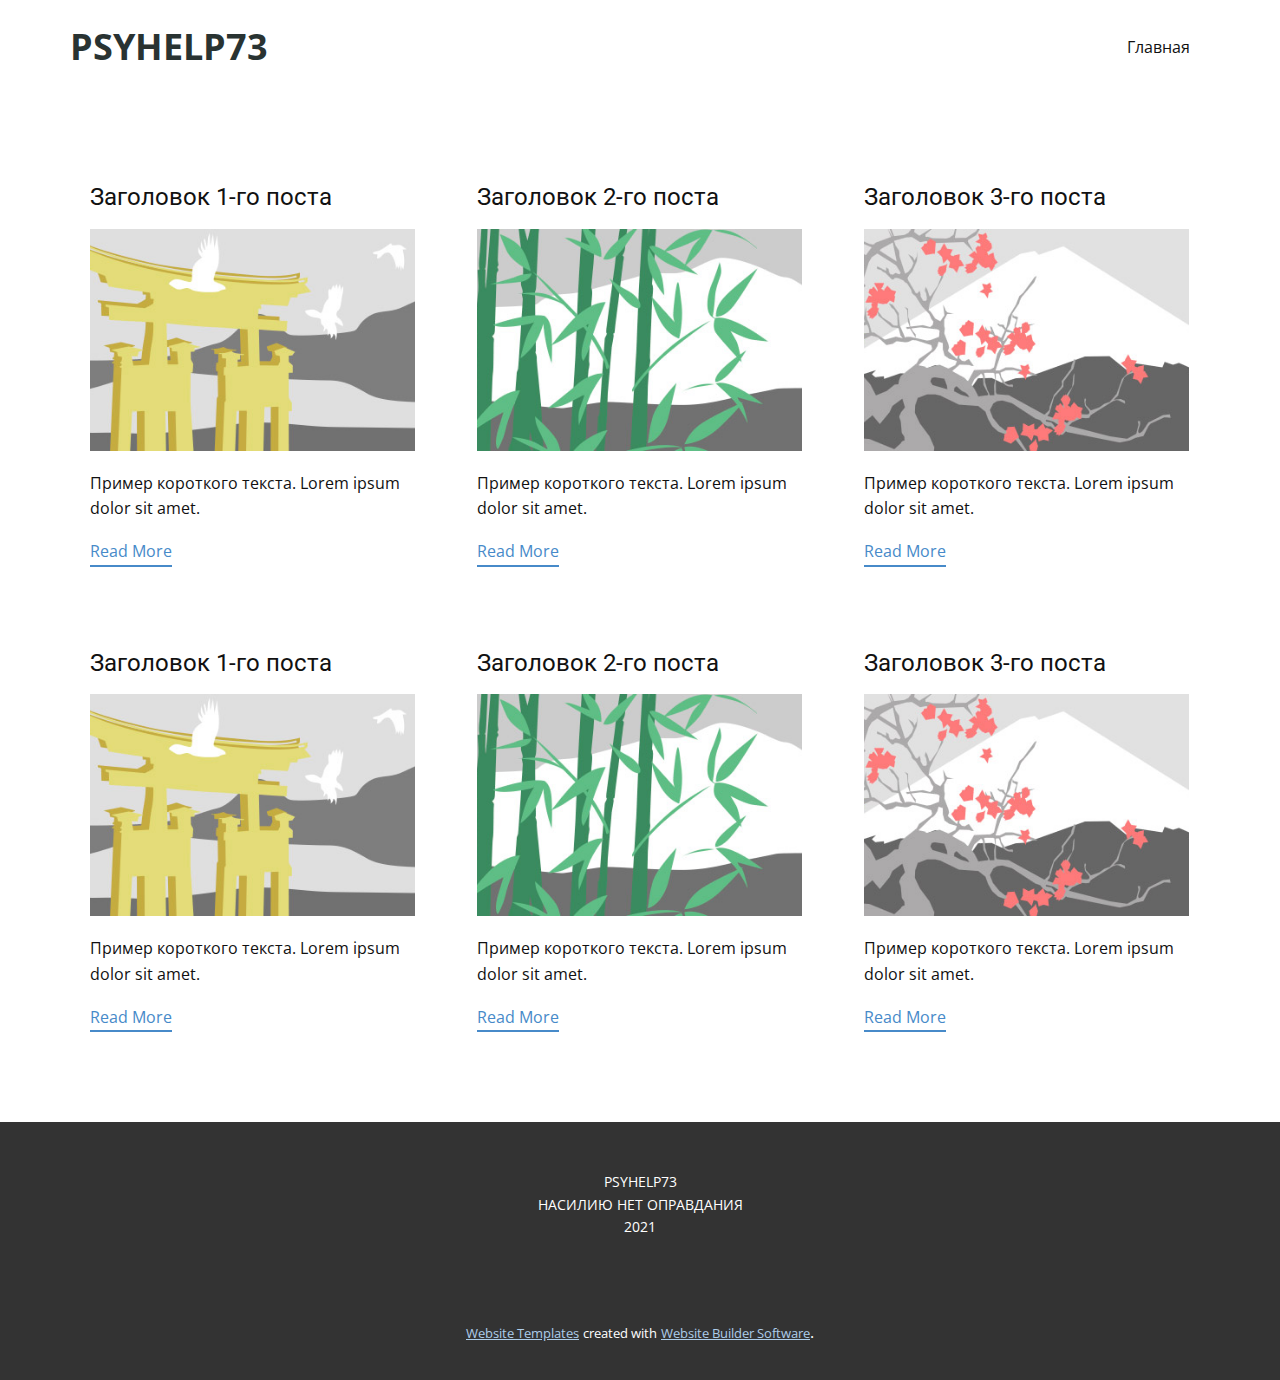
<file: blog/blog.html>
<html style="font-size: 16px;"><head>
    <meta name="viewport" content="width=device-width, initial-scale=1.0">
    <meta charset="utf-8">
    <meta name="keywords" content="">
    <meta name="description" content="">
    <meta name="page_type" content="np-template-header-footer-from-plugin">
    <title>Blog Template</title>
    <link rel="stylesheet" href="../nicepage.css" media="screen">
<link rel="stylesheet" href="../Blog-Template.css" media="screen">
    <script class="u-script" type="text/javascript" src="../jquery.js" defer=""></script>
    <script class="u-script" type="text/javascript" src="../nicepage.js" defer=""></script>
    <meta name="generator" content="Nicepage 4.1.0, nicepage.com">
    <link id="u-theme-google-font" rel="stylesheet" href="https://fonts.googleapis.com/css?family=Roboto:100,100i,300,300i,400,400i,500,500i,700,700i,900,900i|Open+Sans:300,300i,400,400i,600,600i,700,700i,800,800i">
    
    
    <script type="application/ld+json">{
		"@context": "http://schema.org",
		"@type": "Organization",
		"name": ""
}</script>
    <meta name="theme-color" content="#478ac9">
  </head>
  <body class="u-body"><header class="u-clearfix u-header u-header" id="sec-17ef"><div class="u-clearfix u-sheet u-sheet-1">
        <p class="u-text u-text-default u-text-palette-4-dark-3 u-text-1">PSYHELP73</p>
        <nav class="u-menu u-menu-dropdown u-offcanvas u-menu-1">
          <div class="menu-collapse" style="font-size: 1rem; letter-spacing: 0px;">
            <a class="u-button-style u-custom-left-right-menu-spacing u-custom-padding-bottom u-custom-top-bottom-menu-spacing u-nav-link u-text-active-palette-1-base u-text-hover-palette-2-base" href="#">
              <svg><use xmlns:xlink="http://www.w3.org/1999/xlink" xlink:href="#menu-hamburger"></use></svg>
              <svg version="1.1" xmlns="http://www.w3.org/2000/svg" xmlns:xlink="http://www.w3.org/1999/xlink"><defs><symbol id="menu-hamburger" viewBox="0 0 16 16" style="width: 16px; height: 16px;"><rect y="1" width="16" height="2"></rect><rect y="7" width="16" height="2"></rect><rect y="13" width="16" height="2"></rect>
</symbol>
</defs></svg>
            </a>
          </div>
          <div class="u-custom-menu u-nav-container">
            <ul class="u-nav u-unstyled u-nav-1"><li class="u-nav-item"><a class="u-button-style u-nav-link u-text-active-palette-1-base u-text-hover-palette-2-base" href="../Главная.html" style="padding: 10px 20px;">Главная</a>
</li></ul>
          </div>
          <div class="u-custom-menu u-nav-container-collapse">
            <div class="u-black u-container-style u-inner-container-layout u-opacity u-opacity-95 u-sidenav">
              <div class="u-inner-container-layout u-sidenav-overflow">
                <div class="u-menu-close"></div>
                <ul class="u-align-center u-nav u-popupmenu-items u-unstyled u-nav-2"><li class="u-nav-item"><a class="u-button-style u-nav-link" href="../Главная.html" style="padding: 10px 20px;">Главная</a>
</li></ul>
              </div>
            </div>
            <div class="u-black u-menu-overlay u-opacity u-opacity-70"></div>
          </div>
        </nav>
      </div></header>
    <section class="u-clearfix u-section-1" id="sec-9170">
      <div class="u-clearfix u-sheet u-valign-middle u-sheet-1"><!--blog--><!--blog_options_json--><!--{"type":"Recent","source":"","tags":"","count":""}--><!--/blog_options_json-->
        <div class="u-blog u-expanded-width u-repeater u-repeater-1"><!--blog_post-->
          <div class="u-blog-post u-container-style u-repeater-item u-white u-repeater-item-1">
            <div class="u-container-layout u-similar-container u-valign-top u-container-layout-1"><!--blog_post_header-->
              <h4 class="u-blog-control u-text u-text-1">
                <a class="u-post-header-link" href="../blog/пост-5.html"><!--blog_post_header_content-->Заголовок 1-го поста<!--/blog_post_header_content--></a>
              </h4><!--/blog_post_header--><!--blog_post_image-->
              <a class="u-post-header-link" href="../blog/пост-5.html"><img alt="" class="u-blog-control u-expanded-width u-image u-image-default u-image-1" src="[data-uri]"></a><!--/blog_post_image--><!--blog_post_content-->
              <div class="u-blog-control u-post-content u-text u-text-2 fr-view">Пример короткого текста. Lorem ipsum dolor sit amet.</div><!--/blog_post_content--><!--blog_post_readmore-->
              <a href="../blog/пост-5.html" class="u-blog-control u-border-2 u-border-palette-1-base u-btn u-btn-rectangle u-button-style u-none u-btn-1"><!--blog_post_readmore_content--><!--options_json--><!--{"content":"Read More"}--><!--/options_json-->Read More<!--/blog_post_readmore_content--></a><!--/blog_post_readmore-->
            </div>
          </div><div class="u-blog-post u-container-style u-repeater-item u-video-cover u-white">
            <div class="u-container-layout u-similar-container u-valign-top u-container-layout-2"><!--blog_post_header-->
              <h4 class="u-blog-control u-text u-text-3">
                <a class="u-post-header-link" href="../blog/пост-4.html"><!--blog_post_header_content-->Заголовок 2-го поста<!--/blog_post_header_content--></a>
              </h4><!--/blog_post_header--><!--blog_post_image-->
              <a class="u-post-header-link" href="../blog/пост-4.html"><img alt="" class="u-blog-control u-expanded-width u-image u-image-default u-image-2" src="[data-uri]"></a><!--/blog_post_image--><!--blog_post_content-->
              <div class="u-blog-control u-post-content u-text u-text-4 fr-view">Пример короткого текста. Lorem ipsum dolor sit amet.</div><!--/blog_post_content--><!--blog_post_readmore-->
              <a href="../blog/пост-4.html" class="u-blog-control u-border-2 u-border-palette-1-base u-btn u-btn-rectangle u-button-style u-none u-btn-2"><!--blog_post_readmore_content--><!--options_json--><!--{"content":"Read More"}--><!--/options_json-->Read More<!--/blog_post_readmore_content--></a><!--/blog_post_readmore-->
            </div>
          </div><div class="u-blog-post u-container-style u-repeater-item u-video-cover u-white">
            <div class="u-container-layout u-similar-container u-valign-top u-container-layout-3"><!--blog_post_header-->
              <h4 class="u-blog-control u-text u-text-5">
                <a class="u-post-header-link" href="../blog/пост-3.html"><!--blog_post_header_content-->Заголовок 3-го поста<!--/blog_post_header_content--></a>
              </h4><!--/blog_post_header--><!--blog_post_image-->
              <a class="u-post-header-link" href="../blog/пост-3.html"><img alt="" class="u-blog-control u-expanded-width u-image u-image-default u-image-3" src="[data-uri]"></a><!--/blog_post_image--><!--blog_post_content-->
              <div class="u-blog-control u-post-content u-text u-text-6 fr-view">Пример короткого текста. Lorem ipsum dolor sit amet.</div><!--/blog_post_content--><!--blog_post_readmore-->
              <a href="../blog/пост-3.html" class="u-blog-control u-border-2 u-border-palette-1-base u-btn u-btn-rectangle u-button-style u-none u-btn-3"><!--blog_post_readmore_content--><!--options_json--><!--{"content":"Read More"}--><!--/options_json-->Read More<!--/blog_post_readmore_content--></a><!--/blog_post_readmore-->
            </div>
          </div><div class="u-blog-post u-container-style u-repeater-item u-white u-repeater-item-1">
            <div class="u-container-layout u-similar-container u-valign-top u-container-layout-1"><!--blog_post_header-->
              <h4 class="u-blog-control u-text u-text-1">
                <a class="u-post-header-link" href="../blog/пост-2.html"><!--blog_post_header_content-->Заголовок 1-го поста<!--/blog_post_header_content--></a>
              </h4><!--/blog_post_header--><!--blog_post_image-->
              <a class="u-post-header-link" href="../blog/пост-2.html"><img alt="" class="u-blog-control u-expanded-width u-image u-image-default u-image-1" src="[data-uri]"></a><!--/blog_post_image--><!--blog_post_content-->
              <div class="u-blog-control u-post-content u-text u-text-2 fr-view">Пример короткого текста. Lorem ipsum dolor sit amet.</div><!--/blog_post_content--><!--blog_post_readmore-->
              <a href="../blog/пост-2.html" class="u-blog-control u-border-2 u-border-palette-1-base u-btn u-btn-rectangle u-button-style u-none u-btn-1"><!--blog_post_readmore_content--><!--options_json--><!--{"content":"Read More"}--><!--/options_json-->Read More<!--/blog_post_readmore_content--></a><!--/blog_post_readmore-->
            </div>
          </div><div class="u-blog-post u-container-style u-repeater-item u-video-cover u-white">
            <div class="u-container-layout u-similar-container u-valign-top u-container-layout-2"><!--blog_post_header-->
              <h4 class="u-blog-control u-text u-text-3">
                <a class="u-post-header-link" href="../blog/пост-1.html"><!--blog_post_header_content-->Заголовок 2-го поста<!--/blog_post_header_content--></a>
              </h4><!--/blog_post_header--><!--blog_post_image-->
              <a class="u-post-header-link" href="../blog/пост-1.html"><img alt="" class="u-blog-control u-expanded-width u-image u-image-default u-image-2" src="[data-uri]"></a><!--/blog_post_image--><!--blog_post_content-->
              <div class="u-blog-control u-post-content u-text u-text-4 fr-view">Пример короткого текста. Lorem ipsum dolor sit amet.</div><!--/blog_post_content--><!--blog_post_readmore-->
              <a href="../blog/пост-1.html" class="u-blog-control u-border-2 u-border-palette-1-base u-btn u-btn-rectangle u-button-style u-none u-btn-2"><!--blog_post_readmore_content--><!--options_json--><!--{"content":"Read More"}--><!--/options_json-->Read More<!--/blog_post_readmore_content--></a><!--/blog_post_readmore-->
            </div>
          </div><div class="u-blog-post u-container-style u-repeater-item u-video-cover u-white">
            <div class="u-container-layout u-similar-container u-valign-top u-container-layout-3"><!--blog_post_header-->
              <h4 class="u-blog-control u-text u-text-5">
                <a class="u-post-header-link" href="../blog/пост.html"><!--blog_post_header_content-->Заголовок 3-го поста<!--/blog_post_header_content--></a>
              </h4><!--/blog_post_header--><!--blog_post_image-->
              <a class="u-post-header-link" href="../blog/пост.html"><img alt="" class="u-blog-control u-expanded-width u-image u-image-default u-image-3" src="[data-uri]"></a><!--/blog_post_image--><!--blog_post_content-->
              <div class="u-blog-control u-post-content u-text u-text-6 fr-view">Пример короткого текста. Lorem ipsum dolor sit amet.</div><!--/blog_post_content--><!--blog_post_readmore-->
              <a href="../blog/пост.html" class="u-blog-control u-border-2 u-border-palette-1-base u-btn u-btn-rectangle u-button-style u-none u-btn-3"><!--blog_post_readmore_content--><!--options_json--><!--{"content":"Read More"}--><!--/options_json-->Read More<!--/blog_post_readmore_content--></a><!--/blog_post_readmore-->
            </div>
          </div><!--/blog_post--><!--blog_post-->
          <!--/blog_post--><!--blog_post-->
          <!--/blog_post-->
        </div><!--/blog-->
      </div>
    </section>
    
    
    <footer class="u-align-center u-clearfix u-footer u-grey-80 u-footer" id="sec-f74c"><div class="u-clearfix u-sheet u-valign-middle u-sheet-1">
        <p class="u-small-text u-text u-text-variant u-text-1">PSYHELP73<br>НАСИЛИЮ НЕТ ОПРАВДАНИЯ<br>2021
        </p>
      </div></footer>
    <section class="u-backlink u-clearfix u-grey-80">
      <a class="u-link" href="https://nicepage.com/website-templates" target="_blank">
        <span>Website Templates</span>
      </a>
      <p class="u-text">
        <span>created with</span>
      </p>
      <a class="u-link" href="" target="_blank">
        <span>Website Builder Software</span>
      </a>. 
    </section>
  
</body></html>
</file>
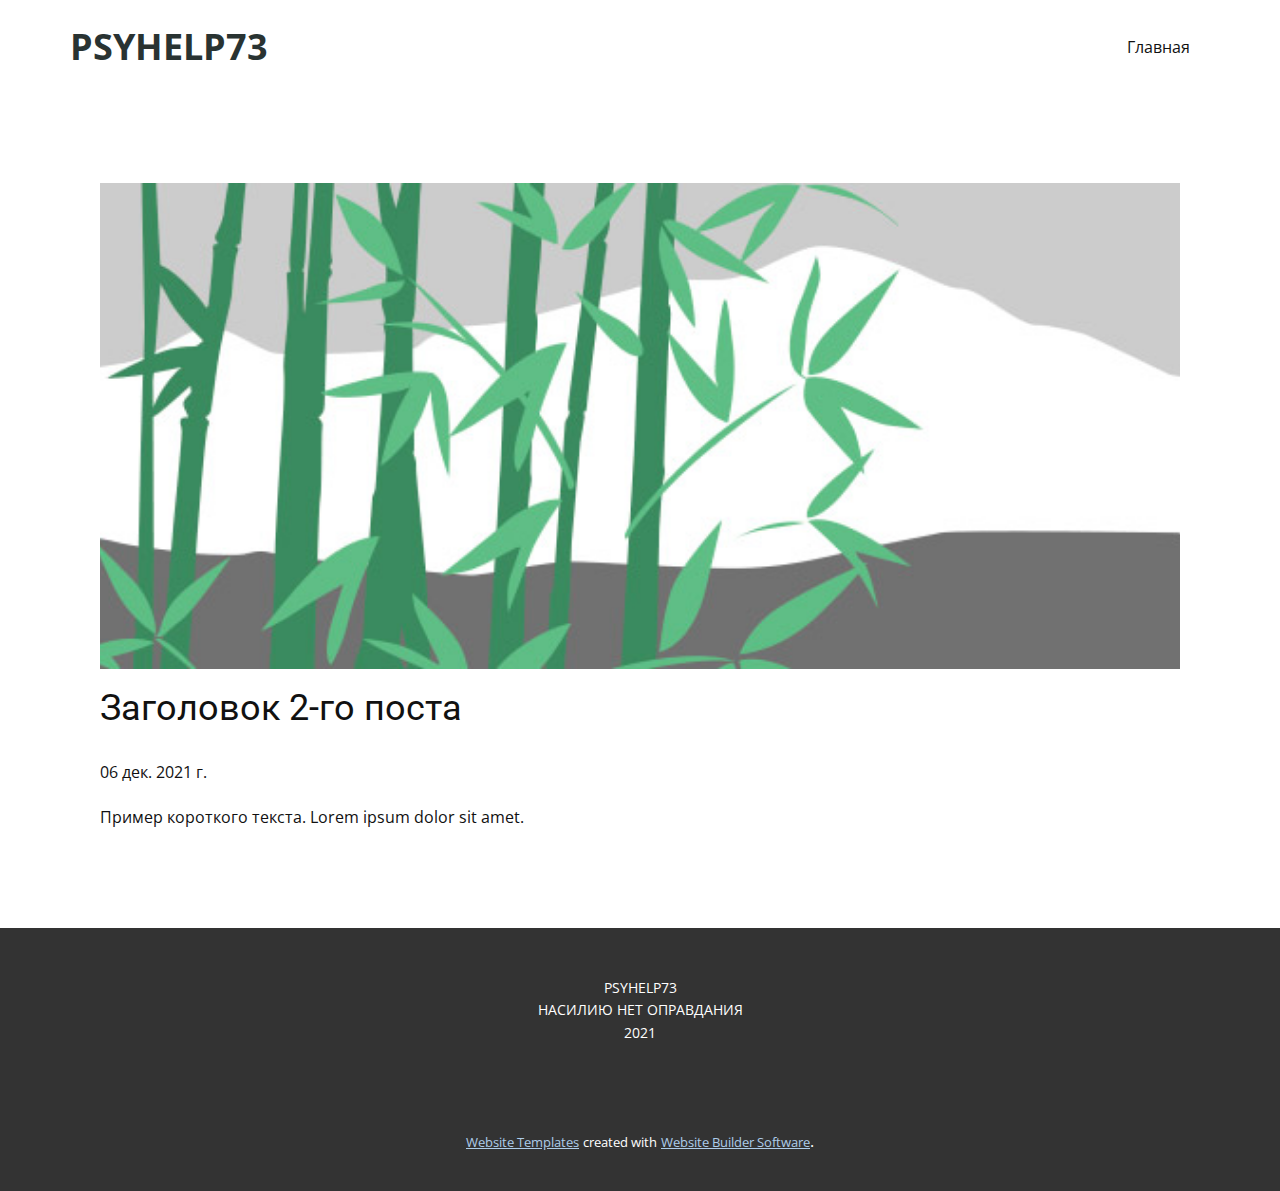
<file: blog/пост-1.html>
<!doctype html>
<html style="font-size: 16px;"><head>
    <meta name="viewport" content="width=device-width, initial-scale=1.0">
    <meta charset="utf-8">
    <meta name="keywords" content="Заголовок 1-го поста">
    <meta name="description" content="">
    <meta name="page_type" content="np-template-header-footer-from-plugin">
    <title>Заголовок 2-го поста</title>
    <link rel="stylesheet" href="../nicepage.css" media="screen">
<link rel="stylesheet" href="../Post-Template.css" media="screen">
    <script class="u-script" type="text/javascript" src="../jquery.js" defer=""></script>
    <script class="u-script" type="text/javascript" src="../nicepage.js" defer=""></script>
    <meta name="generator" content="Nicepage 4.1.0, nicepage.com">
    <link id="u-theme-google-font" rel="stylesheet" href="https://fonts.googleapis.com/css?family=Roboto:100,100i,300,300i,400,400i,500,500i,700,700i,900,900i|Open+Sans:300,300i,400,400i,600,600i,700,700i,800,800i">
    
    
    <script type="application/ld+json">{
		"@context": "http://schema.org",
		"@type": "Organization",
		"name": ""
}</script>
    <meta name="theme-color" content="#478ac9">
  </head>
  <body class="u-body"><header class="u-clearfix u-header u-header" id="sec-17ef"><div class="u-clearfix u-sheet u-sheet-1">
        <p class="u-text u-text-default u-text-palette-4-dark-3 u-text-1">PSYHELP73</p>
        <nav class="u-menu u-menu-dropdown u-offcanvas u-menu-1">
          <div class="menu-collapse" style="font-size: 1rem; letter-spacing: 0px;">
            <a class="u-button-style u-custom-left-right-menu-spacing u-custom-padding-bottom u-custom-top-bottom-menu-spacing u-nav-link u-text-active-palette-1-base u-text-hover-palette-2-base" href="#">
              <svg><use xmlns:xlink="http://www.w3.org/1999/xlink" xlink:href="#menu-hamburger"></use></svg>
              <svg version="1.1" xmlns="http://www.w3.org/2000/svg" xmlns:xlink="http://www.w3.org/1999/xlink"><defs><symbol id="menu-hamburger" viewBox="0 0 16 16" style="width: 16px; height: 16px;"><rect y="1" width="16" height="2"></rect><rect y="7" width="16" height="2"></rect><rect y="13" width="16" height="2"></rect>
</symbol>
</defs></svg>
            </a>
          </div>
          <div class="u-custom-menu u-nav-container">
            <ul class="u-nav u-unstyled u-nav-1"><li class="u-nav-item"><a class="u-button-style u-nav-link u-text-active-palette-1-base u-text-hover-palette-2-base" href="../Главная.html" style="padding: 10px 20px;">Главная</a>
</li></ul>
          </div>
          <div class="u-custom-menu u-nav-container-collapse">
            <div class="u-black u-container-style u-inner-container-layout u-opacity u-opacity-95 u-sidenav">
              <div class="u-inner-container-layout u-sidenav-overflow">
                <div class="u-menu-close"></div>
                <ul class="u-align-center u-nav u-popupmenu-items u-unstyled u-nav-2"><li class="u-nav-item"><a class="u-button-style u-nav-link" href="../Главная.html" style="padding: 10px 20px;">Главная</a>
</li></ul>
              </div>
            </div>
            <div class="u-black u-menu-overlay u-opacity u-opacity-70"></div>
          </div>
        </nav>
      </div></header>
    <section class="u-align-center u-clearfix u-section-1" id="sec-4380">
      <div class="u-clearfix u-sheet u-valign-middle-md u-valign-middle-sm u-valign-middle-xs u-sheet-1"><!--post_details--><!--post_details_options_json--><!--{"source":""}--><!--/post_details_options_json--><!--blog_post-->
        <div class="u-container-style u-expanded-width u-post-details u-post-details-1">
          <div class="u-container-layout u-valign-middle u-container-layout-1"><!--blog_post_image-->
            <img alt="" class="u-blog-control u-expanded-width u-image u-image-default u-image-1" src="[data-uri]"><!--/blog_post_image--><!--blog_post_header-->
            <h2 class="u-blog-control u-text u-text-1">Заголовок 2-го поста</h2><!--/blog_post_header--><!--blog_post_metadata-->
            <div class="u-blog-control u-metadata u-metadata-1"><!--blog_post_metadata_date-->
              <span class="u-meta-date u-meta-icon">06 дек. 2021 г.</span><!--/blog_post_metadata_date--><!--blog_post_metadata_category-->
              <!--/blog_post_metadata_category--><!--blog_post_metadata_comments-->
              <!--/blog_post_metadata_comments-->
            </div><!--/blog_post_metadata--><!--blog_post_content-->
            <div class="u-align-justify u-blog-control u-post-content u-text u-text-2 fr-view">
  Пример короткого текста. Lorem ipsum dolor sit amet.
  </div><!--/blog_post_content-->
          </div>
        </div><!--/blog_post--><!--/post_details-->
      </div>
    </section>
    
    
    <footer class="u-align-center u-clearfix u-footer u-grey-80 u-footer" id="sec-f74c"><div class="u-clearfix u-sheet u-valign-middle u-sheet-1">
        <p class="u-small-text u-text u-text-variant u-text-1">PSYHELP73<br>НАСИЛИЮ НЕТ ОПРАВДАНИЯ<br>2021
        </p>
      </div></footer>
    <section class="u-backlink u-clearfix u-grey-80">
      <a class="u-link" href="https://nicepage.com/website-templates" target="_blank">
        <span>Website Templates</span>
      </a>
      <p class="u-text">
        <span>created with</span>
      </p>
      <a class="u-link" href="" target="_blank">
        <span>Website Builder Software</span>
      </a>. 
    </section>
  
</body></html>
</file>
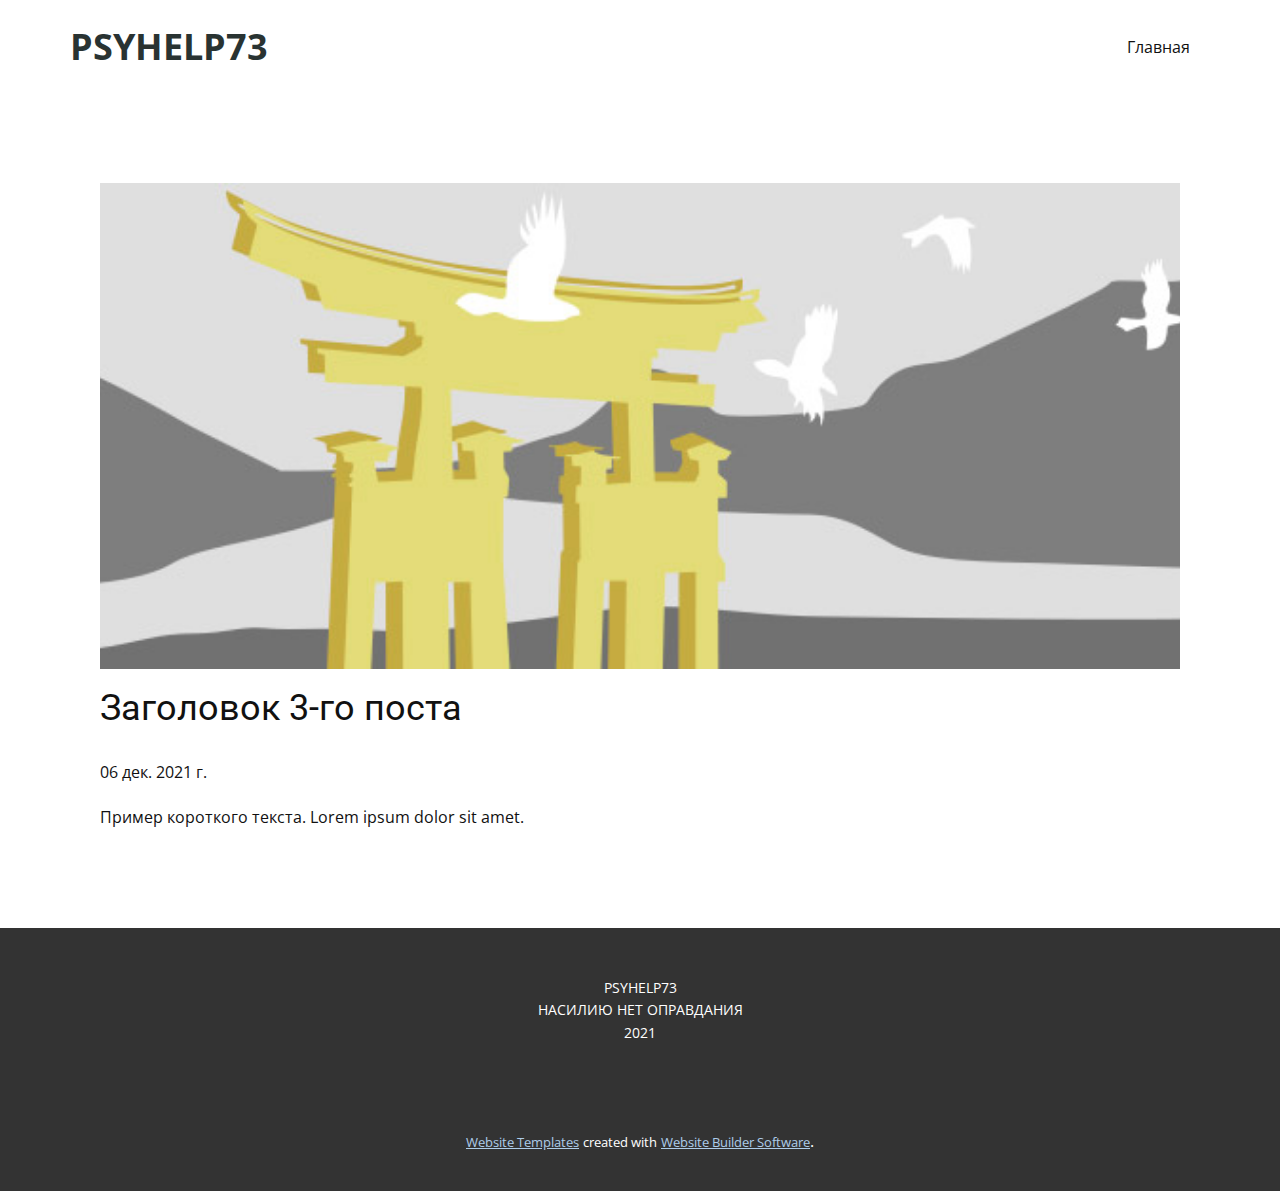
<file: blog/пост-2.html>
<!doctype html>
<html style="font-size: 16px;"><head>
    <meta name="viewport" content="width=device-width, initial-scale=1.0">
    <meta charset="utf-8">
    <meta name="keywords" content="Заголовок 1-го поста">
    <meta name="description" content="">
    <meta name="page_type" content="np-template-header-footer-from-plugin">
    <title>Заголовок 3-го поста</title>
    <link rel="stylesheet" href="../nicepage.css" media="screen">
<link rel="stylesheet" href="../Post-Template.css" media="screen">
    <script class="u-script" type="text/javascript" src="../jquery.js" defer=""></script>
    <script class="u-script" type="text/javascript" src="../nicepage.js" defer=""></script>
    <meta name="generator" content="Nicepage 4.1.0, nicepage.com">
    <link id="u-theme-google-font" rel="stylesheet" href="https://fonts.googleapis.com/css?family=Roboto:100,100i,300,300i,400,400i,500,500i,700,700i,900,900i|Open+Sans:300,300i,400,400i,600,600i,700,700i,800,800i">
    
    
    <script type="application/ld+json">{
		"@context": "http://schema.org",
		"@type": "Organization",
		"name": ""
}</script>
    <meta name="theme-color" content="#478ac9">
  </head>
  <body class="u-body"><header class="u-clearfix u-header u-header" id="sec-17ef"><div class="u-clearfix u-sheet u-sheet-1">
        <p class="u-text u-text-default u-text-palette-4-dark-3 u-text-1">PSYHELP73</p>
        <nav class="u-menu u-menu-dropdown u-offcanvas u-menu-1">
          <div class="menu-collapse" style="font-size: 1rem; letter-spacing: 0px;">
            <a class="u-button-style u-custom-left-right-menu-spacing u-custom-padding-bottom u-custom-top-bottom-menu-spacing u-nav-link u-text-active-palette-1-base u-text-hover-palette-2-base" href="#">
              <svg><use xmlns:xlink="http://www.w3.org/1999/xlink" xlink:href="#menu-hamburger"></use></svg>
              <svg version="1.1" xmlns="http://www.w3.org/2000/svg" xmlns:xlink="http://www.w3.org/1999/xlink"><defs><symbol id="menu-hamburger" viewBox="0 0 16 16" style="width: 16px; height: 16px;"><rect y="1" width="16" height="2"></rect><rect y="7" width="16" height="2"></rect><rect y="13" width="16" height="2"></rect>
</symbol>
</defs></svg>
            </a>
          </div>
          <div class="u-custom-menu u-nav-container">
            <ul class="u-nav u-unstyled u-nav-1"><li class="u-nav-item"><a class="u-button-style u-nav-link u-text-active-palette-1-base u-text-hover-palette-2-base" href="../Главная.html" style="padding: 10px 20px;">Главная</a>
</li></ul>
          </div>
          <div class="u-custom-menu u-nav-container-collapse">
            <div class="u-black u-container-style u-inner-container-layout u-opacity u-opacity-95 u-sidenav">
              <div class="u-inner-container-layout u-sidenav-overflow">
                <div class="u-menu-close"></div>
                <ul class="u-align-center u-nav u-popupmenu-items u-unstyled u-nav-2"><li class="u-nav-item"><a class="u-button-style u-nav-link" href="../Главная.html" style="padding: 10px 20px;">Главная</a>
</li></ul>
              </div>
            </div>
            <div class="u-black u-menu-overlay u-opacity u-opacity-70"></div>
          </div>
        </nav>
      </div></header>
    <section class="u-align-center u-clearfix u-section-1" id="sec-4380">
      <div class="u-clearfix u-sheet u-valign-middle-md u-valign-middle-sm u-valign-middle-xs u-sheet-1"><!--post_details--><!--post_details_options_json--><!--{"source":""}--><!--/post_details_options_json--><!--blog_post-->
        <div class="u-container-style u-expanded-width u-post-details u-post-details-1">
          <div class="u-container-layout u-valign-middle u-container-layout-1"><!--blog_post_image-->
            <img alt="" class="u-blog-control u-expanded-width u-image u-image-default u-image-1" src="[data-uri]"><!--/blog_post_image--><!--blog_post_header-->
            <h2 class="u-blog-control u-text u-text-1">Заголовок 3-го поста</h2><!--/blog_post_header--><!--blog_post_metadata-->
            <div class="u-blog-control u-metadata u-metadata-1"><!--blog_post_metadata_date-->
              <span class="u-meta-date u-meta-icon">06 дек. 2021 г.</span><!--/blog_post_metadata_date--><!--blog_post_metadata_category-->
              <!--/blog_post_metadata_category--><!--blog_post_metadata_comments-->
              <!--/blog_post_metadata_comments-->
            </div><!--/blog_post_metadata--><!--blog_post_content-->
            <div class="u-align-justify u-blog-control u-post-content u-text u-text-2 fr-view">
  Пример короткого текста. Lorem ipsum dolor sit amet.
  </div><!--/blog_post_content-->
          </div>
        </div><!--/blog_post--><!--/post_details-->
      </div>
    </section>
    
    
    <footer class="u-align-center u-clearfix u-footer u-grey-80 u-footer" id="sec-f74c"><div class="u-clearfix u-sheet u-valign-middle u-sheet-1">
        <p class="u-small-text u-text u-text-variant u-text-1">PSYHELP73<br>НАСИЛИЮ НЕТ ОПРАВДАНИЯ<br>2021
        </p>
      </div></footer>
    <section class="u-backlink u-clearfix u-grey-80">
      <a class="u-link" href="https://nicepage.com/website-templates" target="_blank">
        <span>Website Templates</span>
      </a>
      <p class="u-text">
        <span>created with</span>
      </p>
      <a class="u-link" href="" target="_blank">
        <span>Website Builder Software</span>
      </a>. 
    </section>
  
</body></html>
</file>
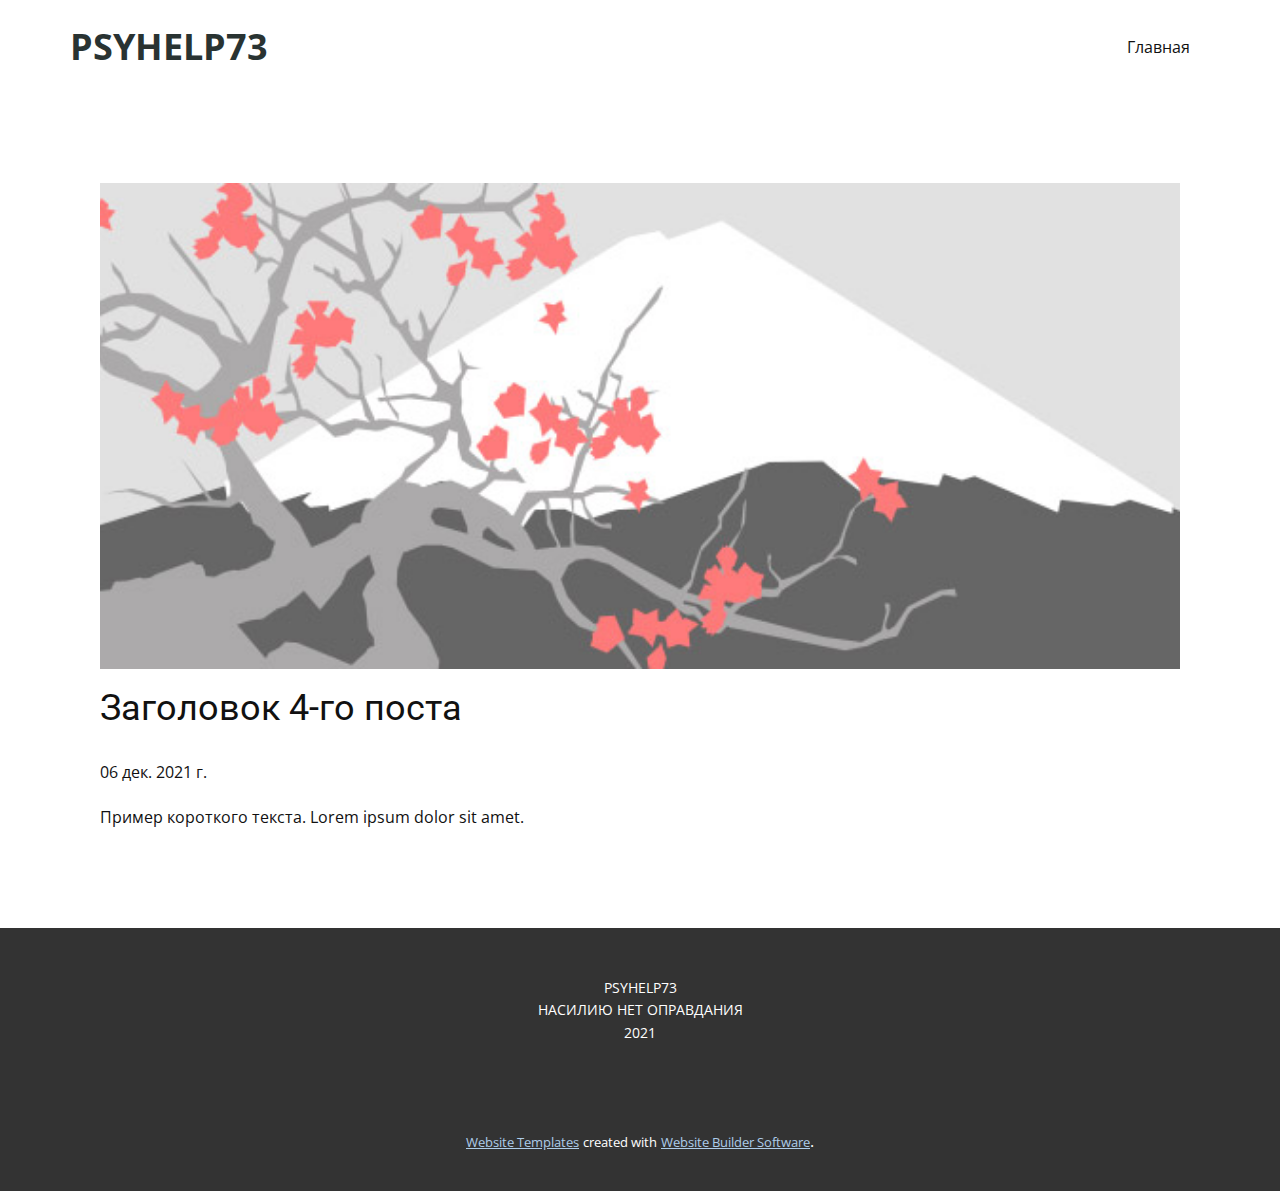
<file: blog/пост-3.html>
<!doctype html>
<html style="font-size: 16px;"><head>
    <meta name="viewport" content="width=device-width, initial-scale=1.0">
    <meta charset="utf-8">
    <meta name="keywords" content="Заголовок 1-го поста">
    <meta name="description" content="">
    <meta name="page_type" content="np-template-header-footer-from-plugin">
    <title>Заголовок 4-го поста</title>
    <link rel="stylesheet" href="../nicepage.css" media="screen">
<link rel="stylesheet" href="../Post-Template.css" media="screen">
    <script class="u-script" type="text/javascript" src="../jquery.js" defer=""></script>
    <script class="u-script" type="text/javascript" src="../nicepage.js" defer=""></script>
    <meta name="generator" content="Nicepage 4.1.0, nicepage.com">
    <link id="u-theme-google-font" rel="stylesheet" href="https://fonts.googleapis.com/css?family=Roboto:100,100i,300,300i,400,400i,500,500i,700,700i,900,900i|Open+Sans:300,300i,400,400i,600,600i,700,700i,800,800i">
    
    
    <script type="application/ld+json">{
		"@context": "http://schema.org",
		"@type": "Organization",
		"name": ""
}</script>
    <meta name="theme-color" content="#478ac9">
  </head>
  <body class="u-body"><header class="u-clearfix u-header u-header" id="sec-17ef"><div class="u-clearfix u-sheet u-sheet-1">
        <p class="u-text u-text-default u-text-palette-4-dark-3 u-text-1">PSYHELP73</p>
        <nav class="u-menu u-menu-dropdown u-offcanvas u-menu-1">
          <div class="menu-collapse" style="font-size: 1rem; letter-spacing: 0px;">
            <a class="u-button-style u-custom-left-right-menu-spacing u-custom-padding-bottom u-custom-top-bottom-menu-spacing u-nav-link u-text-active-palette-1-base u-text-hover-palette-2-base" href="#">
              <svg><use xmlns:xlink="http://www.w3.org/1999/xlink" xlink:href="#menu-hamburger"></use></svg>
              <svg version="1.1" xmlns="http://www.w3.org/2000/svg" xmlns:xlink="http://www.w3.org/1999/xlink"><defs><symbol id="menu-hamburger" viewBox="0 0 16 16" style="width: 16px; height: 16px;"><rect y="1" width="16" height="2"></rect><rect y="7" width="16" height="2"></rect><rect y="13" width="16" height="2"></rect>
</symbol>
</defs></svg>
            </a>
          </div>
          <div class="u-custom-menu u-nav-container">
            <ul class="u-nav u-unstyled u-nav-1"><li class="u-nav-item"><a class="u-button-style u-nav-link u-text-active-palette-1-base u-text-hover-palette-2-base" href="../Главная.html" style="padding: 10px 20px;">Главная</a>
</li></ul>
          </div>
          <div class="u-custom-menu u-nav-container-collapse">
            <div class="u-black u-container-style u-inner-container-layout u-opacity u-opacity-95 u-sidenav">
              <div class="u-inner-container-layout u-sidenav-overflow">
                <div class="u-menu-close"></div>
                <ul class="u-align-center u-nav u-popupmenu-items u-unstyled u-nav-2"><li class="u-nav-item"><a class="u-button-style u-nav-link" href="../Главная.html" style="padding: 10px 20px;">Главная</a>
</li></ul>
              </div>
            </div>
            <div class="u-black u-menu-overlay u-opacity u-opacity-70"></div>
          </div>
        </nav>
      </div></header>
    <section class="u-align-center u-clearfix u-section-1" id="sec-4380">
      <div class="u-clearfix u-sheet u-valign-middle-md u-valign-middle-sm u-valign-middle-xs u-sheet-1"><!--post_details--><!--post_details_options_json--><!--{"source":""}--><!--/post_details_options_json--><!--blog_post-->
        <div class="u-container-style u-expanded-width u-post-details u-post-details-1">
          <div class="u-container-layout u-valign-middle u-container-layout-1"><!--blog_post_image-->
            <img alt="" class="u-blog-control u-expanded-width u-image u-image-default u-image-1" src="[data-uri]"><!--/blog_post_image--><!--blog_post_header-->
            <h2 class="u-blog-control u-text u-text-1">Заголовок 4-го поста</h2><!--/blog_post_header--><!--blog_post_metadata-->
            <div class="u-blog-control u-metadata u-metadata-1"><!--blog_post_metadata_date-->
              <span class="u-meta-date u-meta-icon">06 дек. 2021 г.</span><!--/blog_post_metadata_date--><!--blog_post_metadata_category-->
              <!--/blog_post_metadata_category--><!--blog_post_metadata_comments-->
              <!--/blog_post_metadata_comments-->
            </div><!--/blog_post_metadata--><!--blog_post_content-->
            <div class="u-align-justify u-blog-control u-post-content u-text u-text-2 fr-view">
  Пример короткого текста. Lorem ipsum dolor sit amet.
  </div><!--/blog_post_content-->
          </div>
        </div><!--/blog_post--><!--/post_details-->
      </div>
    </section>
    
    
    <footer class="u-align-center u-clearfix u-footer u-grey-80 u-footer" id="sec-f74c"><div class="u-clearfix u-sheet u-valign-middle u-sheet-1">
        <p class="u-small-text u-text u-text-variant u-text-1">PSYHELP73<br>НАСИЛИЮ НЕТ ОПРАВДАНИЯ<br>2021
        </p>
      </div></footer>
    <section class="u-backlink u-clearfix u-grey-80">
      <a class="u-link" href="https://nicepage.com/website-templates" target="_blank">
        <span>Website Templates</span>
      </a>
      <p class="u-text">
        <span>created with</span>
      </p>
      <a class="u-link" href="" target="_blank">
        <span>Website Builder Software</span>
      </a>. 
    </section>
  
</body></html>
</file>
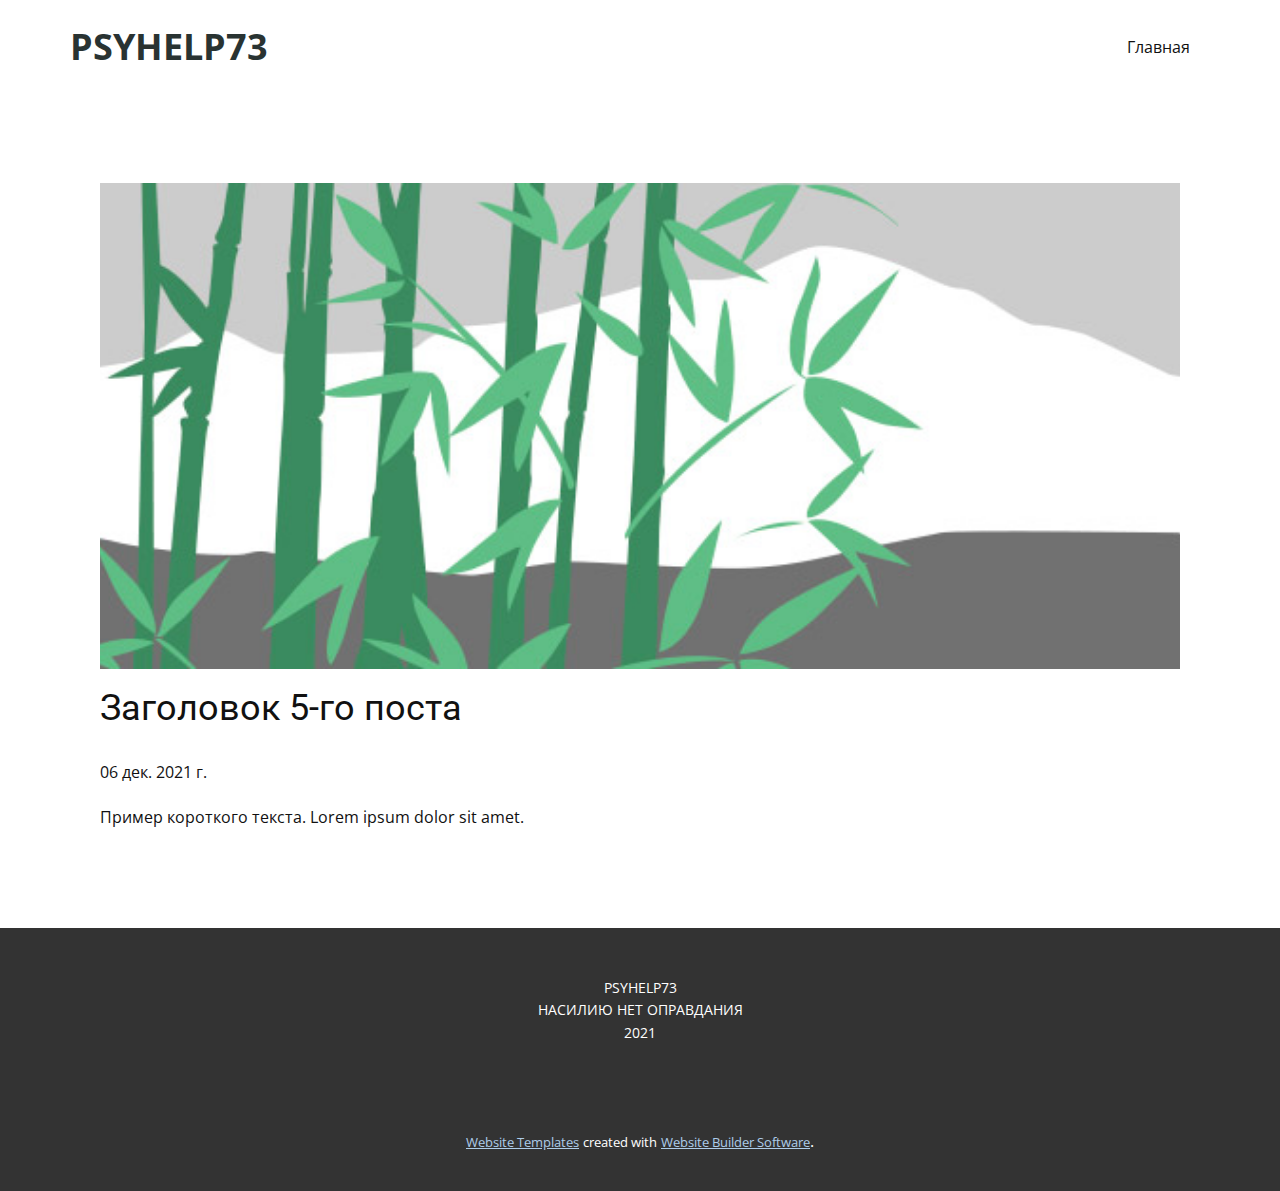
<file: blog/пост-4.html>
<!doctype html>
<html style="font-size: 16px;"><head>
    <meta name="viewport" content="width=device-width, initial-scale=1.0">
    <meta charset="utf-8">
    <meta name="keywords" content="Заголовок 1-го поста">
    <meta name="description" content="">
    <meta name="page_type" content="np-template-header-footer-from-plugin">
    <title>Заголовок 5-го поста</title>
    <link rel="stylesheet" href="../nicepage.css" media="screen">
<link rel="stylesheet" href="../Post-Template.css" media="screen">
    <script class="u-script" type="text/javascript" src="../jquery.js" defer=""></script>
    <script class="u-script" type="text/javascript" src="../nicepage.js" defer=""></script>
    <meta name="generator" content="Nicepage 4.1.0, nicepage.com">
    <link id="u-theme-google-font" rel="stylesheet" href="https://fonts.googleapis.com/css?family=Roboto:100,100i,300,300i,400,400i,500,500i,700,700i,900,900i|Open+Sans:300,300i,400,400i,600,600i,700,700i,800,800i">
    
    
    <script type="application/ld+json">{
		"@context": "http://schema.org",
		"@type": "Organization",
		"name": ""
}</script>
    <meta name="theme-color" content="#478ac9">
  </head>
  <body class="u-body"><header class="u-clearfix u-header u-header" id="sec-17ef"><div class="u-clearfix u-sheet u-sheet-1">
        <p class="u-text u-text-default u-text-palette-4-dark-3 u-text-1">PSYHELP73</p>
        <nav class="u-menu u-menu-dropdown u-offcanvas u-menu-1">
          <div class="menu-collapse" style="font-size: 1rem; letter-spacing: 0px;">
            <a class="u-button-style u-custom-left-right-menu-spacing u-custom-padding-bottom u-custom-top-bottom-menu-spacing u-nav-link u-text-active-palette-1-base u-text-hover-palette-2-base" href="#">
              <svg><use xmlns:xlink="http://www.w3.org/1999/xlink" xlink:href="#menu-hamburger"></use></svg>
              <svg version="1.1" xmlns="http://www.w3.org/2000/svg" xmlns:xlink="http://www.w3.org/1999/xlink"><defs><symbol id="menu-hamburger" viewBox="0 0 16 16" style="width: 16px; height: 16px;"><rect y="1" width="16" height="2"></rect><rect y="7" width="16" height="2"></rect><rect y="13" width="16" height="2"></rect>
</symbol>
</defs></svg>
            </a>
          </div>
          <div class="u-custom-menu u-nav-container">
            <ul class="u-nav u-unstyled u-nav-1"><li class="u-nav-item"><a class="u-button-style u-nav-link u-text-active-palette-1-base u-text-hover-palette-2-base" href="../Главная.html" style="padding: 10px 20px;">Главная</a>
</li></ul>
          </div>
          <div class="u-custom-menu u-nav-container-collapse">
            <div class="u-black u-container-style u-inner-container-layout u-opacity u-opacity-95 u-sidenav">
              <div class="u-inner-container-layout u-sidenav-overflow">
                <div class="u-menu-close"></div>
                <ul class="u-align-center u-nav u-popupmenu-items u-unstyled u-nav-2"><li class="u-nav-item"><a class="u-button-style u-nav-link" href="../Главная.html" style="padding: 10px 20px;">Главная</a>
</li></ul>
              </div>
            </div>
            <div class="u-black u-menu-overlay u-opacity u-opacity-70"></div>
          </div>
        </nav>
      </div></header>
    <section class="u-align-center u-clearfix u-section-1" id="sec-4380">
      <div class="u-clearfix u-sheet u-valign-middle-md u-valign-middle-sm u-valign-middle-xs u-sheet-1"><!--post_details--><!--post_details_options_json--><!--{"source":""}--><!--/post_details_options_json--><!--blog_post-->
        <div class="u-container-style u-expanded-width u-post-details u-post-details-1">
          <div class="u-container-layout u-valign-middle u-container-layout-1"><!--blog_post_image-->
            <img alt="" class="u-blog-control u-expanded-width u-image u-image-default u-image-1" src="[data-uri]"><!--/blog_post_image--><!--blog_post_header-->
            <h2 class="u-blog-control u-text u-text-1">Заголовок 5-го поста</h2><!--/blog_post_header--><!--blog_post_metadata-->
            <div class="u-blog-control u-metadata u-metadata-1"><!--blog_post_metadata_date-->
              <span class="u-meta-date u-meta-icon">06 дек. 2021 г.</span><!--/blog_post_metadata_date--><!--blog_post_metadata_category-->
              <!--/blog_post_metadata_category--><!--blog_post_metadata_comments-->
              <!--/blog_post_metadata_comments-->
            </div><!--/blog_post_metadata--><!--blog_post_content-->
            <div class="u-align-justify u-blog-control u-post-content u-text u-text-2 fr-view">
  Пример короткого текста. Lorem ipsum dolor sit amet.
  </div><!--/blog_post_content-->
          </div>
        </div><!--/blog_post--><!--/post_details-->
      </div>
    </section>
    
    
    <footer class="u-align-center u-clearfix u-footer u-grey-80 u-footer" id="sec-f74c"><div class="u-clearfix u-sheet u-valign-middle u-sheet-1">
        <p class="u-small-text u-text u-text-variant u-text-1">PSYHELP73<br>НАСИЛИЮ НЕТ ОПРАВДАНИЯ<br>2021
        </p>
      </div></footer>
    <section class="u-backlink u-clearfix u-grey-80">
      <a class="u-link" href="https://nicepage.com/website-templates" target="_blank">
        <span>Website Templates</span>
      </a>
      <p class="u-text">
        <span>created with</span>
      </p>
      <a class="u-link" href="" target="_blank">
        <span>Website Builder Software</span>
      </a>. 
    </section>
  
</body></html>
</file>
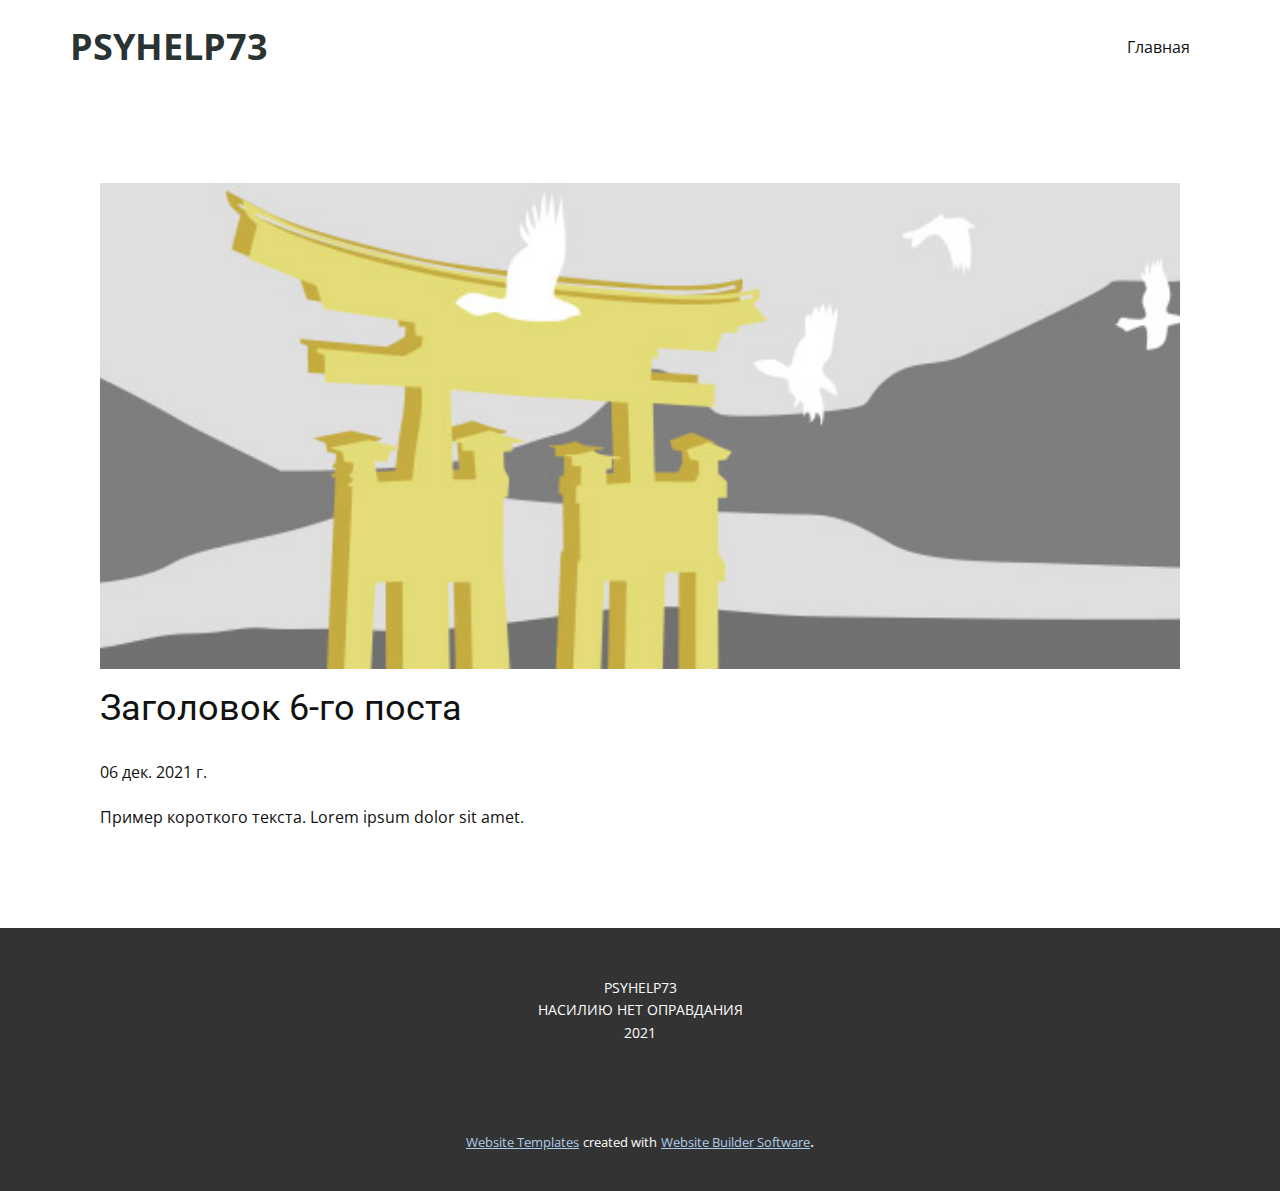
<file: blog/пост-5.html>
<!doctype html>
<html style="font-size: 16px;"><head>
    <meta name="viewport" content="width=device-width, initial-scale=1.0">
    <meta charset="utf-8">
    <meta name="keywords" content="Заголовок 1-го поста">
    <meta name="description" content="">
    <meta name="page_type" content="np-template-header-footer-from-plugin">
    <title>Заголовок 6-го поста</title>
    <link rel="stylesheet" href="../nicepage.css" media="screen">
<link rel="stylesheet" href="../Post-Template.css" media="screen">
    <script class="u-script" type="text/javascript" src="../jquery.js" defer=""></script>
    <script class="u-script" type="text/javascript" src="../nicepage.js" defer=""></script>
    <meta name="generator" content="Nicepage 4.1.0, nicepage.com">
    <link id="u-theme-google-font" rel="stylesheet" href="https://fonts.googleapis.com/css?family=Roboto:100,100i,300,300i,400,400i,500,500i,700,700i,900,900i|Open+Sans:300,300i,400,400i,600,600i,700,700i,800,800i">
    
    
    <script type="application/ld+json">{
		"@context": "http://schema.org",
		"@type": "Organization",
		"name": ""
}</script>
    <meta name="theme-color" content="#478ac9">
  </head>
  <body class="u-body"><header class="u-clearfix u-header u-header" id="sec-17ef"><div class="u-clearfix u-sheet u-sheet-1">
        <p class="u-text u-text-default u-text-palette-4-dark-3 u-text-1">PSYHELP73</p>
        <nav class="u-menu u-menu-dropdown u-offcanvas u-menu-1">
          <div class="menu-collapse" style="font-size: 1rem; letter-spacing: 0px;">
            <a class="u-button-style u-custom-left-right-menu-spacing u-custom-padding-bottom u-custom-top-bottom-menu-spacing u-nav-link u-text-active-palette-1-base u-text-hover-palette-2-base" href="#">
              <svg><use xmlns:xlink="http://www.w3.org/1999/xlink" xlink:href="#menu-hamburger"></use></svg>
              <svg version="1.1" xmlns="http://www.w3.org/2000/svg" xmlns:xlink="http://www.w3.org/1999/xlink"><defs><symbol id="menu-hamburger" viewBox="0 0 16 16" style="width: 16px; height: 16px;"><rect y="1" width="16" height="2"></rect><rect y="7" width="16" height="2"></rect><rect y="13" width="16" height="2"></rect>
</symbol>
</defs></svg>
            </a>
          </div>
          <div class="u-custom-menu u-nav-container">
            <ul class="u-nav u-unstyled u-nav-1"><li class="u-nav-item"><a class="u-button-style u-nav-link u-text-active-palette-1-base u-text-hover-palette-2-base" href="../Главная.html" style="padding: 10px 20px;">Главная</a>
</li></ul>
          </div>
          <div class="u-custom-menu u-nav-container-collapse">
            <div class="u-black u-container-style u-inner-container-layout u-opacity u-opacity-95 u-sidenav">
              <div class="u-inner-container-layout u-sidenav-overflow">
                <div class="u-menu-close"></div>
                <ul class="u-align-center u-nav u-popupmenu-items u-unstyled u-nav-2"><li class="u-nav-item"><a class="u-button-style u-nav-link" href="../Главная.html" style="padding: 10px 20px;">Главная</a>
</li></ul>
              </div>
            </div>
            <div class="u-black u-menu-overlay u-opacity u-opacity-70"></div>
          </div>
        </nav>
      </div></header>
    <section class="u-align-center u-clearfix u-section-1" id="sec-4380">
      <div class="u-clearfix u-sheet u-valign-middle-md u-valign-middle-sm u-valign-middle-xs u-sheet-1"><!--post_details--><!--post_details_options_json--><!--{"source":""}--><!--/post_details_options_json--><!--blog_post-->
        <div class="u-container-style u-expanded-width u-post-details u-post-details-1">
          <div class="u-container-layout u-valign-middle u-container-layout-1"><!--blog_post_image-->
            <img alt="" class="u-blog-control u-expanded-width u-image u-image-default u-image-1" src="[data-uri]"><!--/blog_post_image--><!--blog_post_header-->
            <h2 class="u-blog-control u-text u-text-1">Заголовок 6-го поста</h2><!--/blog_post_header--><!--blog_post_metadata-->
            <div class="u-blog-control u-metadata u-metadata-1"><!--blog_post_metadata_date-->
              <span class="u-meta-date u-meta-icon">06 дек. 2021 г.</span><!--/blog_post_metadata_date--><!--blog_post_metadata_category-->
              <!--/blog_post_metadata_category--><!--blog_post_metadata_comments-->
              <!--/blog_post_metadata_comments-->
            </div><!--/blog_post_metadata--><!--blog_post_content-->
            <div class="u-align-justify u-blog-control u-post-content u-text u-text-2 fr-view">
  Пример короткого текста. Lorem ipsum dolor sit amet.
  </div><!--/blog_post_content-->
          </div>
        </div><!--/blog_post--><!--/post_details-->
      </div>
    </section>
    
    
    <footer class="u-align-center u-clearfix u-footer u-grey-80 u-footer" id="sec-f74c"><div class="u-clearfix u-sheet u-valign-middle u-sheet-1">
        <p class="u-small-text u-text u-text-variant u-text-1">PSYHELP73<br>НАСИЛИЮ НЕТ ОПРАВДАНИЯ<br>2021
        </p>
      </div></footer>
    <section class="u-backlink u-clearfix u-grey-80">
      <a class="u-link" href="https://nicepage.com/website-templates" target="_blank">
        <span>Website Templates</span>
      </a>
      <p class="u-text">
        <span>created with</span>
      </p>
      <a class="u-link" href="" target="_blank">
        <span>Website Builder Software</span>
      </a>. 
    </section>
  
</body></html>
</file>
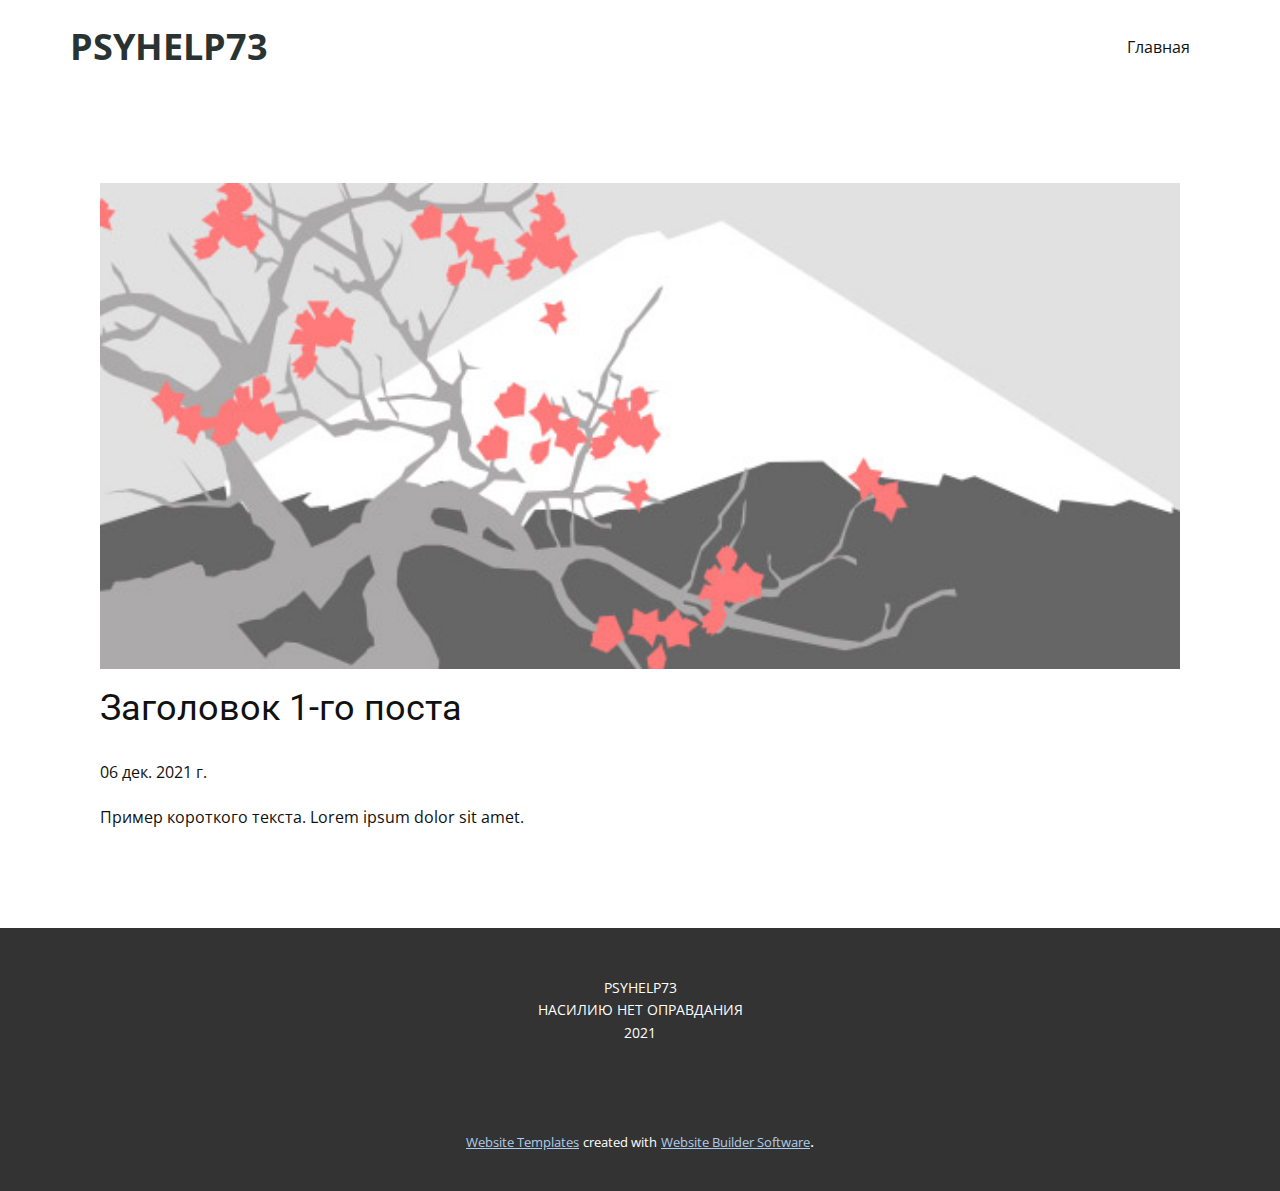
<file: blog/пост.html>
<!doctype html>
<html style="font-size: 16px;"><head>
    <meta name="viewport" content="width=device-width, initial-scale=1.0">
    <meta charset="utf-8">
    <meta name="keywords" content="Заголовок 1-го поста">
    <meta name="description" content="">
    <meta name="page_type" content="np-template-header-footer-from-plugin">
    <title>Заголовок 1-го поста</title>
    <link rel="stylesheet" href="../nicepage.css" media="screen">
<link rel="stylesheet" href="../Post-Template.css" media="screen">
    <script class="u-script" type="text/javascript" src="../jquery.js" defer=""></script>
    <script class="u-script" type="text/javascript" src="../nicepage.js" defer=""></script>
    <meta name="generator" content="Nicepage 4.1.0, nicepage.com">
    <link id="u-theme-google-font" rel="stylesheet" href="https://fonts.googleapis.com/css?family=Roboto:100,100i,300,300i,400,400i,500,500i,700,700i,900,900i|Open+Sans:300,300i,400,400i,600,600i,700,700i,800,800i">
    
    
    <script type="application/ld+json">{
		"@context": "http://schema.org",
		"@type": "Organization",
		"name": ""
}</script>
    <meta name="theme-color" content="#478ac9">
  </head>
  <body class="u-body"><header class="u-clearfix u-header u-header" id="sec-17ef"><div class="u-clearfix u-sheet u-sheet-1">
        <p class="u-text u-text-default u-text-palette-4-dark-3 u-text-1">PSYHELP73</p>
        <nav class="u-menu u-menu-dropdown u-offcanvas u-menu-1">
          <div class="menu-collapse" style="font-size: 1rem; letter-spacing: 0px;">
            <a class="u-button-style u-custom-left-right-menu-spacing u-custom-padding-bottom u-custom-top-bottom-menu-spacing u-nav-link u-text-active-palette-1-base u-text-hover-palette-2-base" href="#">
              <svg><use xmlns:xlink="http://www.w3.org/1999/xlink" xlink:href="#menu-hamburger"></use></svg>
              <svg version="1.1" xmlns="http://www.w3.org/2000/svg" xmlns:xlink="http://www.w3.org/1999/xlink"><defs><symbol id="menu-hamburger" viewBox="0 0 16 16" style="width: 16px; height: 16px;"><rect y="1" width="16" height="2"></rect><rect y="7" width="16" height="2"></rect><rect y="13" width="16" height="2"></rect>
</symbol>
</defs></svg>
            </a>
          </div>
          <div class="u-custom-menu u-nav-container">
            <ul class="u-nav u-unstyled u-nav-1"><li class="u-nav-item"><a class="u-button-style u-nav-link u-text-active-palette-1-base u-text-hover-palette-2-base" href="../Главная.html" style="padding: 10px 20px;">Главная</a>
</li></ul>
          </div>
          <div class="u-custom-menu u-nav-container-collapse">
            <div class="u-black u-container-style u-inner-container-layout u-opacity u-opacity-95 u-sidenav">
              <div class="u-inner-container-layout u-sidenav-overflow">
                <div class="u-menu-close"></div>
                <ul class="u-align-center u-nav u-popupmenu-items u-unstyled u-nav-2"><li class="u-nav-item"><a class="u-button-style u-nav-link" href="../Главная.html" style="padding: 10px 20px;">Главная</a>
</li></ul>
              </div>
            </div>
            <div class="u-black u-menu-overlay u-opacity u-opacity-70"></div>
          </div>
        </nav>
      </div></header>
    <section class="u-align-center u-clearfix u-section-1" id="sec-4380">
      <div class="u-clearfix u-sheet u-valign-middle-md u-valign-middle-sm u-valign-middle-xs u-sheet-1"><!--post_details--><!--post_details_options_json--><!--{"source":""}--><!--/post_details_options_json--><!--blog_post-->
        <div class="u-container-style u-expanded-width u-post-details u-post-details-1">
          <div class="u-container-layout u-valign-middle u-container-layout-1"><!--blog_post_image-->
            <img alt="" class="u-blog-control u-expanded-width u-image u-image-default u-image-1" src="[data-uri]"><!--/blog_post_image--><!--blog_post_header-->
            <h2 class="u-blog-control u-text u-text-1">Заголовок 1-го поста</h2><!--/blog_post_header--><!--blog_post_metadata-->
            <div class="u-blog-control u-metadata u-metadata-1"><!--blog_post_metadata_date-->
              <span class="u-meta-date u-meta-icon">06 дек. 2021 г.</span><!--/blog_post_metadata_date--><!--blog_post_metadata_category-->
              <!--/blog_post_metadata_category--><!--blog_post_metadata_comments-->
              <!--/blog_post_metadata_comments-->
            </div><!--/blog_post_metadata--><!--blog_post_content-->
            <div class="u-align-justify u-blog-control u-post-content u-text u-text-2 fr-view">
  Пример короткого текста. Lorem ipsum dolor sit amet.
  </div><!--/blog_post_content-->
          </div>
        </div><!--/blog_post--><!--/post_details-->
      </div>
    </section>
    
    
    <footer class="u-align-center u-clearfix u-footer u-grey-80 u-footer" id="sec-f74c"><div class="u-clearfix u-sheet u-valign-middle u-sheet-1">
        <p class="u-small-text u-text u-text-variant u-text-1">PSYHELP73<br>НАСИЛИЮ НЕТ ОПРАВДАНИЯ<br>2021
        </p>
      </div></footer>
    <section class="u-backlink u-clearfix u-grey-80">
      <a class="u-link" href="https://nicepage.com/website-templates" target="_blank">
        <span>Website Templates</span>
      </a>
      <p class="u-text">
        <span>created with</span>
      </p>
      <a class="u-link" href="" target="_blank">
        <span>Website Builder Software</span>
      </a>. 
    </section>
  
</body></html>
</file>
